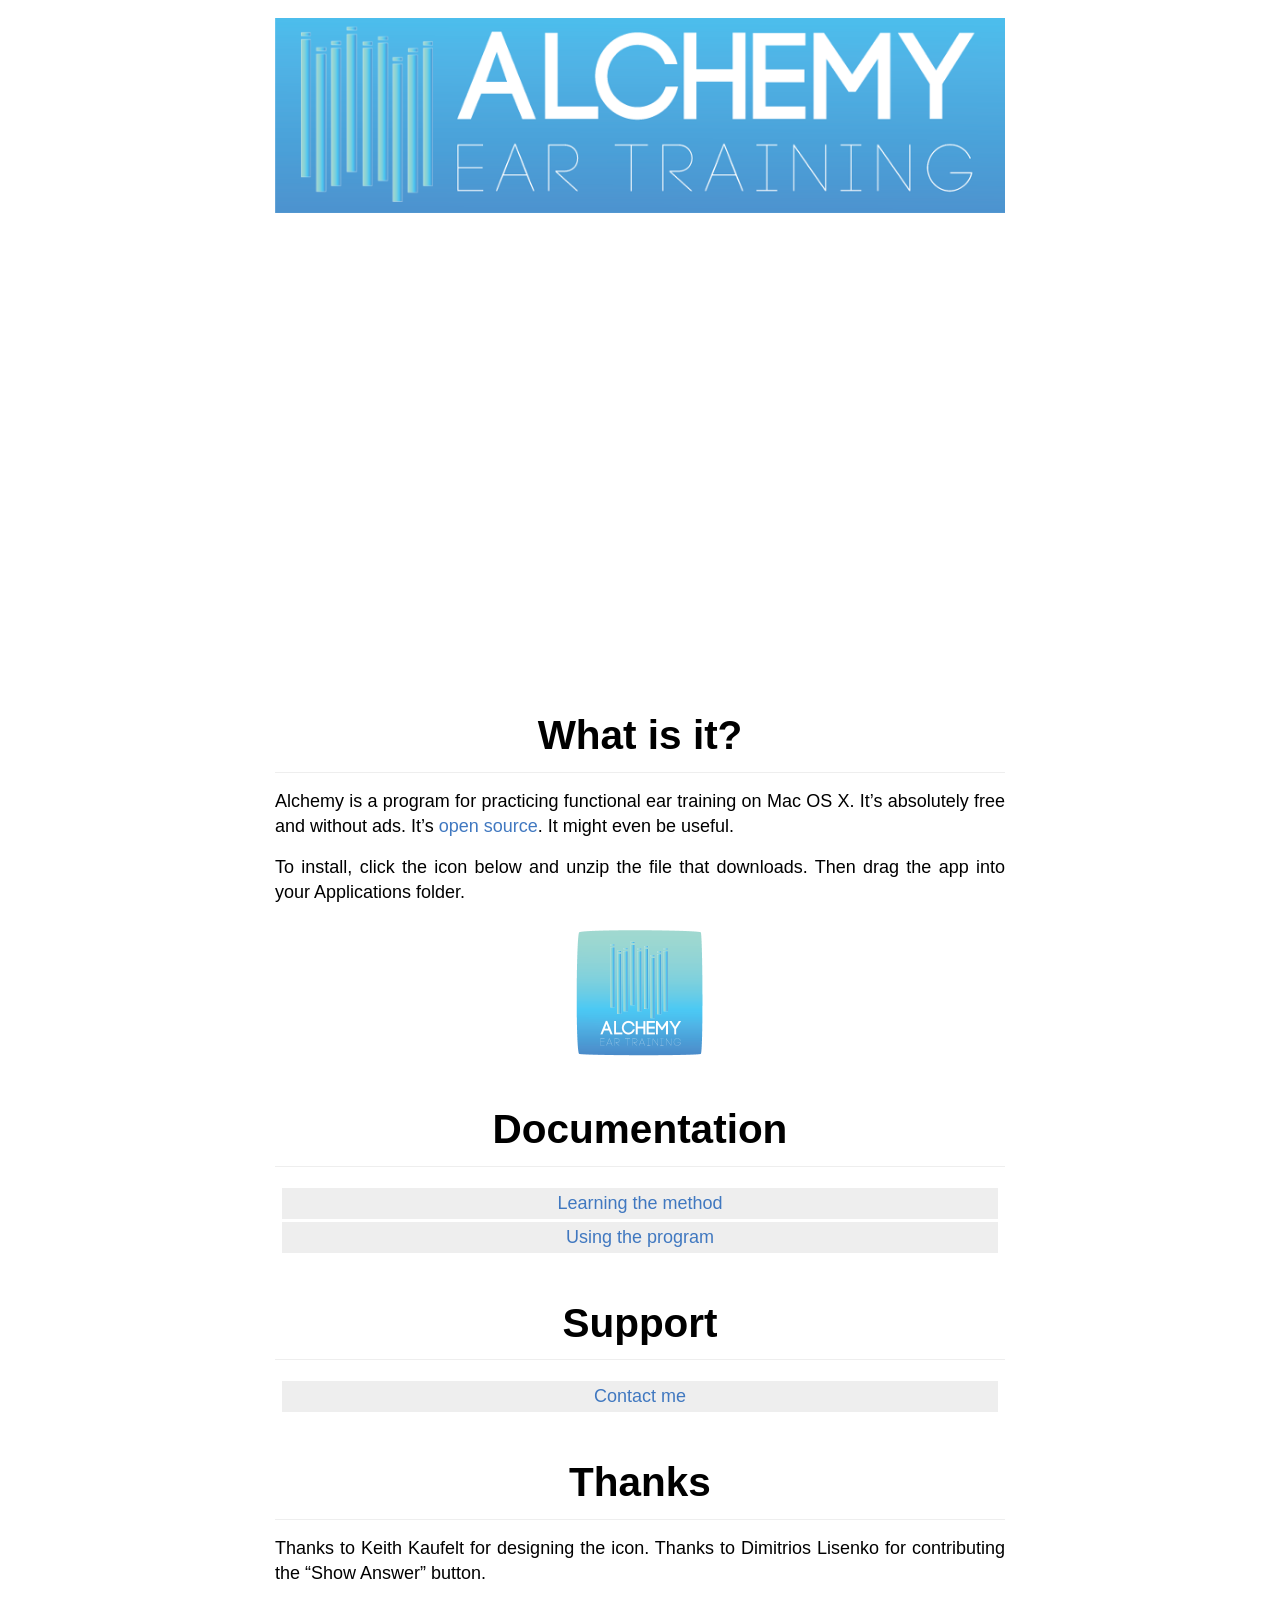
<file: docs/site/index.html>
<!DOCTYPE html>
<html>
  <head>
    <title>Alchemy Ear Training</title>
    <link rel="stylesheet" type="text/css" href="github-style.css">
    <link rel="stylesheet" type="text/css" href="main-style.css">
    <meta name="author" content="Daniel Hones">
<meta name="viewport" content="width=device-width, initial-scale=1">

  </head>
  
  <body class="markdown-body">
    <div class="content-wrapper masthead">
      <center><a href="http://www.alchemyeartraining.com"><img class="masthead" src="img/masthead.png"></a></center>
    </div>
    <div class="content-wrapper">
      <div class="video-wrapper">
  <iframe id="demo-video" width="420" height="315" src="https://www.youtube.com/embed/eE9llJ6SgEM" frameborder="0" allowfullscreen></iframe>
</div>

<h1 id="whatisit">What is it?</h1>

<p>Alchemy is a program for practicing functional ear training on Mac OS X. It&#8217;s absolutely free and without ads. It&#8217;s
<a href="//github.com/danielhones/alchemy">open source</a>. It might even be useful.</p>

<p>To install, click the icon below and unzip the file that downloads. Then drag the app into your Applications folder.</p>

<div id="download-link-wrapper"><a href="alchemy.zip" download="Alchemy Ear Training.zip"><img src="img/download_icon.png" width="128px"
height="128px"></a></div>

<h1 id="documentation">Documentation</h1>

<ul>
<li><a href="method.html">Learning the method</a></li>
<li><a href="manual.html">Using the program</a></li>
</ul>

<h1 id="support">Support</h1>

<ul>
<li><a href="support.html">Contact me</a></li>
</ul>

<h1 id="thanks">Thanks</h1>

<p>Thanks to Keith Kaufelt for designing the icon. Thanks to Dimitrios Lisenko for contributing the &#8220;Show Answer&#8221; button.</p>

    </div>
  </body>
</html>
</file>
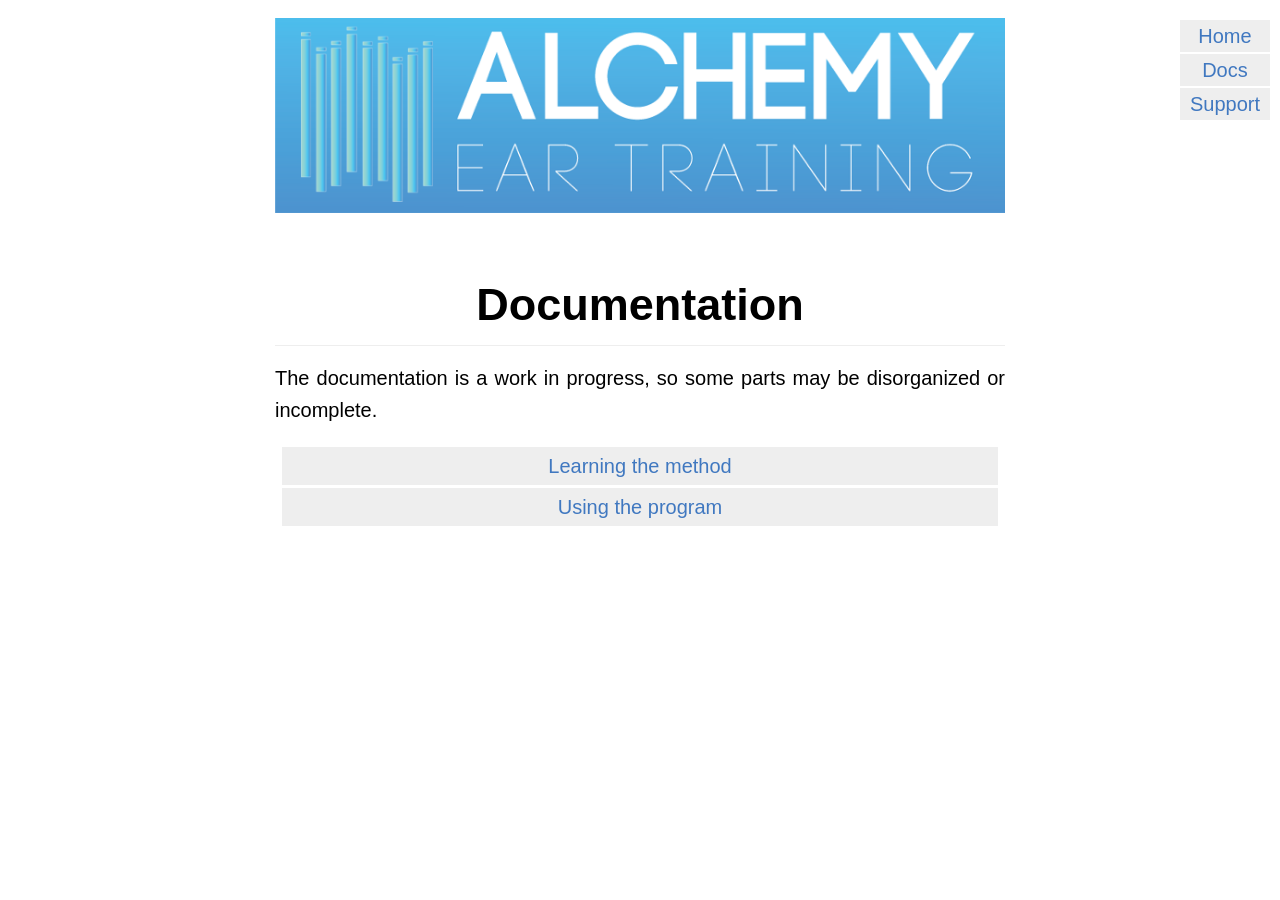
<file: Alchemy/docs/help.html>
<html>
  <head>
    <title>Alchemy Ear Training</title>
    <link rel="stylesheet" type="text/css" href="github-style.css">
    <link rel="stylesheet" type="text/css" href="additional-style.css">
    <meta name="author" content="Daniel Hones">
<meta name="viewport" content="width=device-width, initial-scale=1">

  </head>
  
  <body class="markdown-body">
    <div class="nav-links">
      <ul>
	<li><a id="home-link" href="http://www.alchemyeartraining.com">Home</a></li>
	<li><a id="method-link" href="help.html">Docs</a></li>
	<li><a id="support-link" href="support.html">Support</a></li>
      </ul>
    </div>
    <div class="content-wrapper masthead">
      <center><a href="http://www.alchemyeartraining.com"><img class="masthead" src="img/masthead.png"></a></center>
    </div>
    <div class="content-wrapper">
      <p><link rel="stylesheet" type="text/css" href="main-style.css"></p>

<h1 id="documentation">Documentation</h1>

<p>The documentation is a work in progress, so some parts may be disorganized or incomplete.</p>

<ul>
<li><a href="method.html">Learning the method</a></li>
<li><a href="manual.html">Using the program</a></li>
</ul>

    </div>
    
  </body>
</html>
</file>
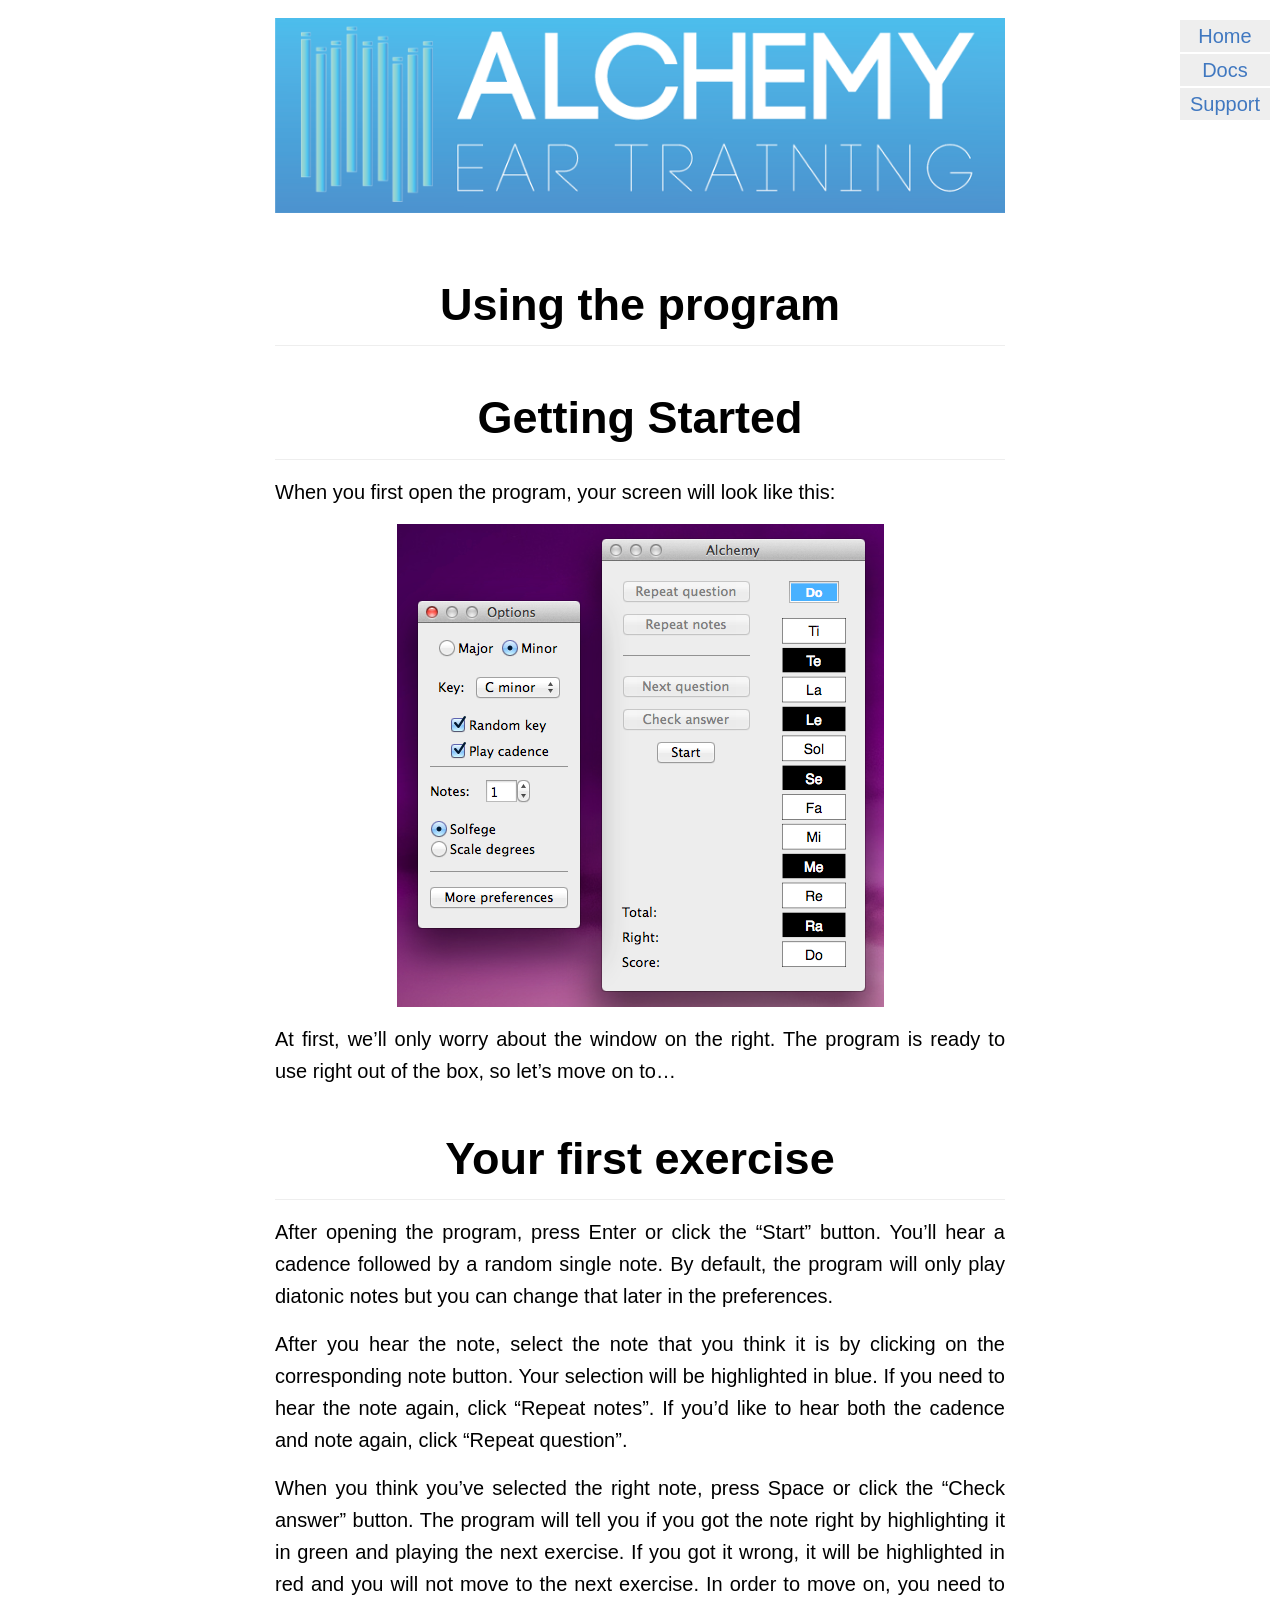
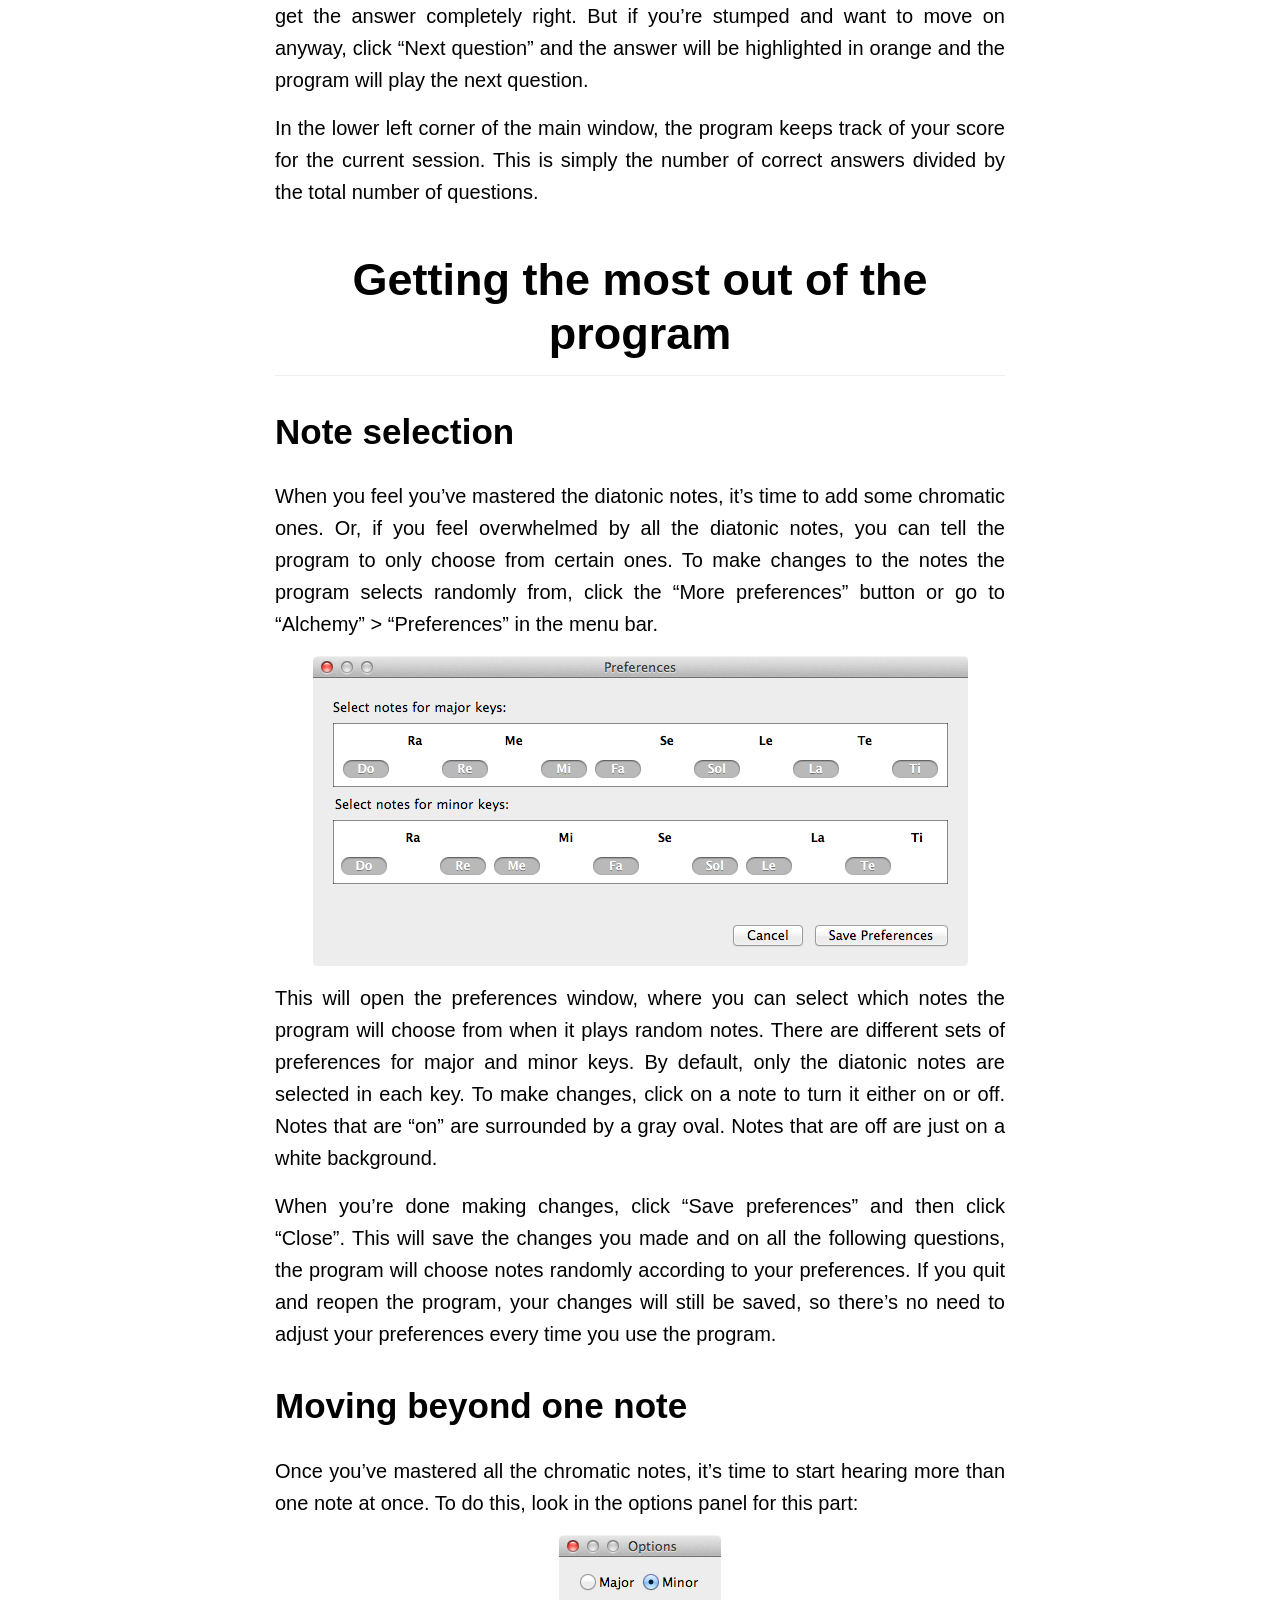
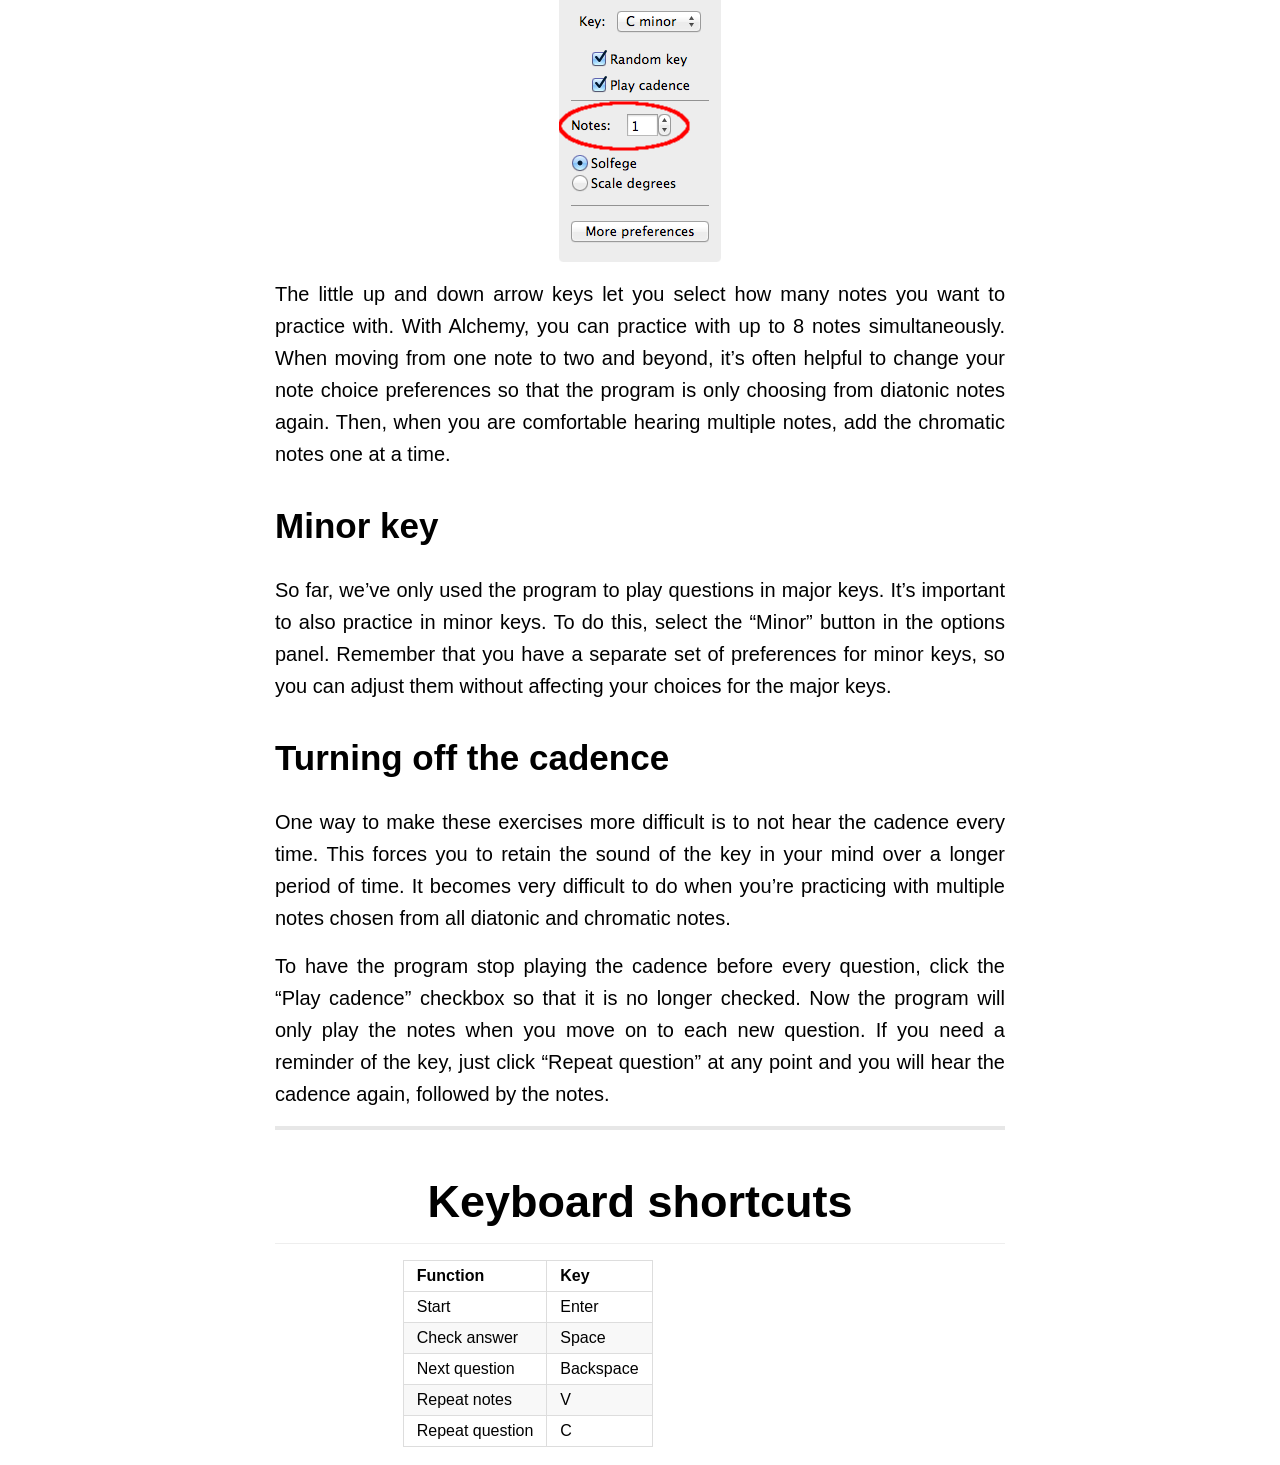
<file: Alchemy/docs/manual.html>
<html>
  <head>
    <title>Alchemy Ear Training</title>
    <link rel="stylesheet" type="text/css" href="github-style.css">
    <link rel="stylesheet" type="text/css" href="additional-style.css">
    <meta name="author" content="Daniel Hones">
<meta name="viewport" content="width=device-width, initial-scale=1">

  </head>
  
  <body class="markdown-body">
    <div class="nav-links">
      <ul>
	<li><a id="home-link" href="http://www.alchemyeartraining.com">Home</a></li>
	<li><a id="method-link" href="help.html">Docs</a></li>
	<li><a id="support-link" href="support.html">Support</a></li>
      </ul>
    </div>
    <div class="content-wrapper masthead">
      <center><a href="http://www.alchemyeartraining.com"><img class="masthead" src="img/masthead.png"></a></center>
    </div>
    <div class="content-wrapper">
      <h1 id="usingtheprogram">Using the program</h1>

<h1 id="gettingstarted">Getting Started</h1>

<p>When you first open the program, your screen will look like this:
 <center><img src="img/initial_screen.png" alt="Screenshot" /></center></p>

<p>At first, we&#8217;ll only worry about the window on the right. The program is ready to use right out of the box, so
 let&#8217;s move on to&#8230;</p>

<h1 id="yourfirstexercise">Your first exercise</h1>

<p>After opening the program, press Enter or click the &#8220;Start&#8221; button. You&#8217;ll hear a cadence followed by a random single
note. By default, the program will only play diatonic notes but you can change that later in the preferences.</p>

<p>After you hear the note, select the note that you think it is by clicking on the corresponding note button. Your
selection will be highlighted in blue. If you need to hear the note again, click &#8220;Repeat notes&#8221;. If you&#8217;d like to
hear both the cadence and note again, click &#8220;Repeat question&#8221;.</p>

<p>When you think you&#8217;ve selected the right note, press Space or click the &#8220;Check answer&#8221; button. The program will tell
you if you got the note right by highlighting it in green and playing the next exercise. If you got it wrong, it will
be highlighted in red and you will not move to the next exercise. In order to move on, you need to get the answer
completely right. But if you&#8217;re stumped and want to move on anyway, click &#8220;Next question&#8221; and the answer will be
highlighted in orange and the program will play the next question.</p>

<p>In the lower left corner of the main window, the program keeps track of your score for the current session. This is
simply the number of correct answers divided by the total number of questions.</p>

<h1 id="gettingthemostoutoftheprogram">Getting the most out of the program</h1>

<h2 id="noteselection">Note selection</h2>

<p>When you feel you&#8217;ve mastered the diatonic notes, it&#8217;s time to add some chromatic ones. Or, if you feel overwhelmed
 by all the diatonic notes, you can tell the program to only choose from certain ones. To make changes to the notes
 the program selects randomly from, click the &#8220;More preferences&#8221; button or go to &#8220;Alchemy&#8221; &gt; &#8220;Preferences&#8221; in the
 menu bar.
 <center><img src="img/preferences_screen.png" alt="preferences" /></center></p>

<p>This will open the preferences window, where you can select which notes the program will choose from when it
 plays random notes. There are different sets of preferences for major and minor keys. By default, only the
 diatonic notes are selected in each key. To make changes, click on a note to turn it either on or off. Notes
 that are &#8220;on&#8221; are surrounded by a gray oval. Notes that are off are just on a white background.</p>

<p>When you&#8217;re done making changes, click &#8220;Save preferences&#8221; and then click &#8220;Close&#8221;. This will save the changes
 you made and on all the following questions, the program will choose notes randomly according to your
 preferences. If you quit and reopen the program, your changes will still be saved, so there&#8217;s no need to adjust
 your preferences every time you use the program. </p>

<h2 id="movingbeyondonenote">Moving beyond one note</h2>

<p>Once you&#8217;ve mastered all the chromatic notes, it&#8217;s time to start hearing more than one note at once. To do this, look
in the options panel for this part:
<center><img src="img/num_notes_selection.png" alt="num-notes" /></center></p>

<p>The little up and down arrow keys let you select how many notes you want to practice with. With Alchemy, you can
practice with up to 8 notes simultaneously. When moving from one note to two and beyond, it&#8217;s often helpful to change
your note choice preferences so that the program is only choosing from diatonic notes again. Then, when you are
comfortable hearing multiple notes, add the chromatic notes one at a time.</p>

<h2 id="minorkey">Minor key</h2>

<p>So far, we&#8217;ve only used the program to play questions in major keys. It&#8217;s important to also practice in minor keys. To
do this, select the &#8220;Minor&#8221; button in the options panel. Remember that you have a separate set of preferences for minor
keys, so you can adjust them without affecting your choices for the major keys.</p>

<h2 id="turningoffthecadence">Turning off the cadence</h2>

<p>One way to make these exercises more difficult is to not hear the cadence every time. This forces you to retain
the sound of the key in your mind over a longer period of time. It becomes very difficult to do when you&#8217;re
practicing with multiple notes chosen from all diatonic and chromatic notes.</p>

<p>To have the program stop playing the cadence before every question, click the &#8220;Play cadence&#8221; checkbox so that it
is no longer checked. Now the program will only play the notes when you move on to each new question. If you
need a reminder of the key, just click &#8220;Repeat question&#8221; at any point and you will hear the cadence again,
followed by the notes.</p>

<hr />

<h1 id="keyboardshortcuts">Keyboard shortcuts</h1>

<table>
<colgroup>
<col style="text-align:left;"/>
<col style="text-align:left;"/>
</colgroup>

<thead>
<tr>
	<th style="text-align:left;">Function</th>
	<th style="text-align:left;">Key</th>
</tr>
</thead>

<tbody>
<tr>
	<td style="text-align:left;">Start</td>
	<td style="text-align:left;">Enter</td>
</tr>
<tr>
	<td style="text-align:left;">Check answer</td>
	<td style="text-align:left;">Space</td>
</tr>
<tr>
	<td style="text-align:left;">Next question</td>
	<td style="text-align:left;">Backspace</td>
</tr>
<tr>
	<td style="text-align:left;">Repeat notes</td>
	<td style="text-align:left;">V</td>
</tr>
<tr>
	<td style="text-align:left;">Repeat question</td>
	<td style="text-align:left;">C</td>
</tr>
</tbody>
</table>


    </div>
    
  </body>
</html>
</file>
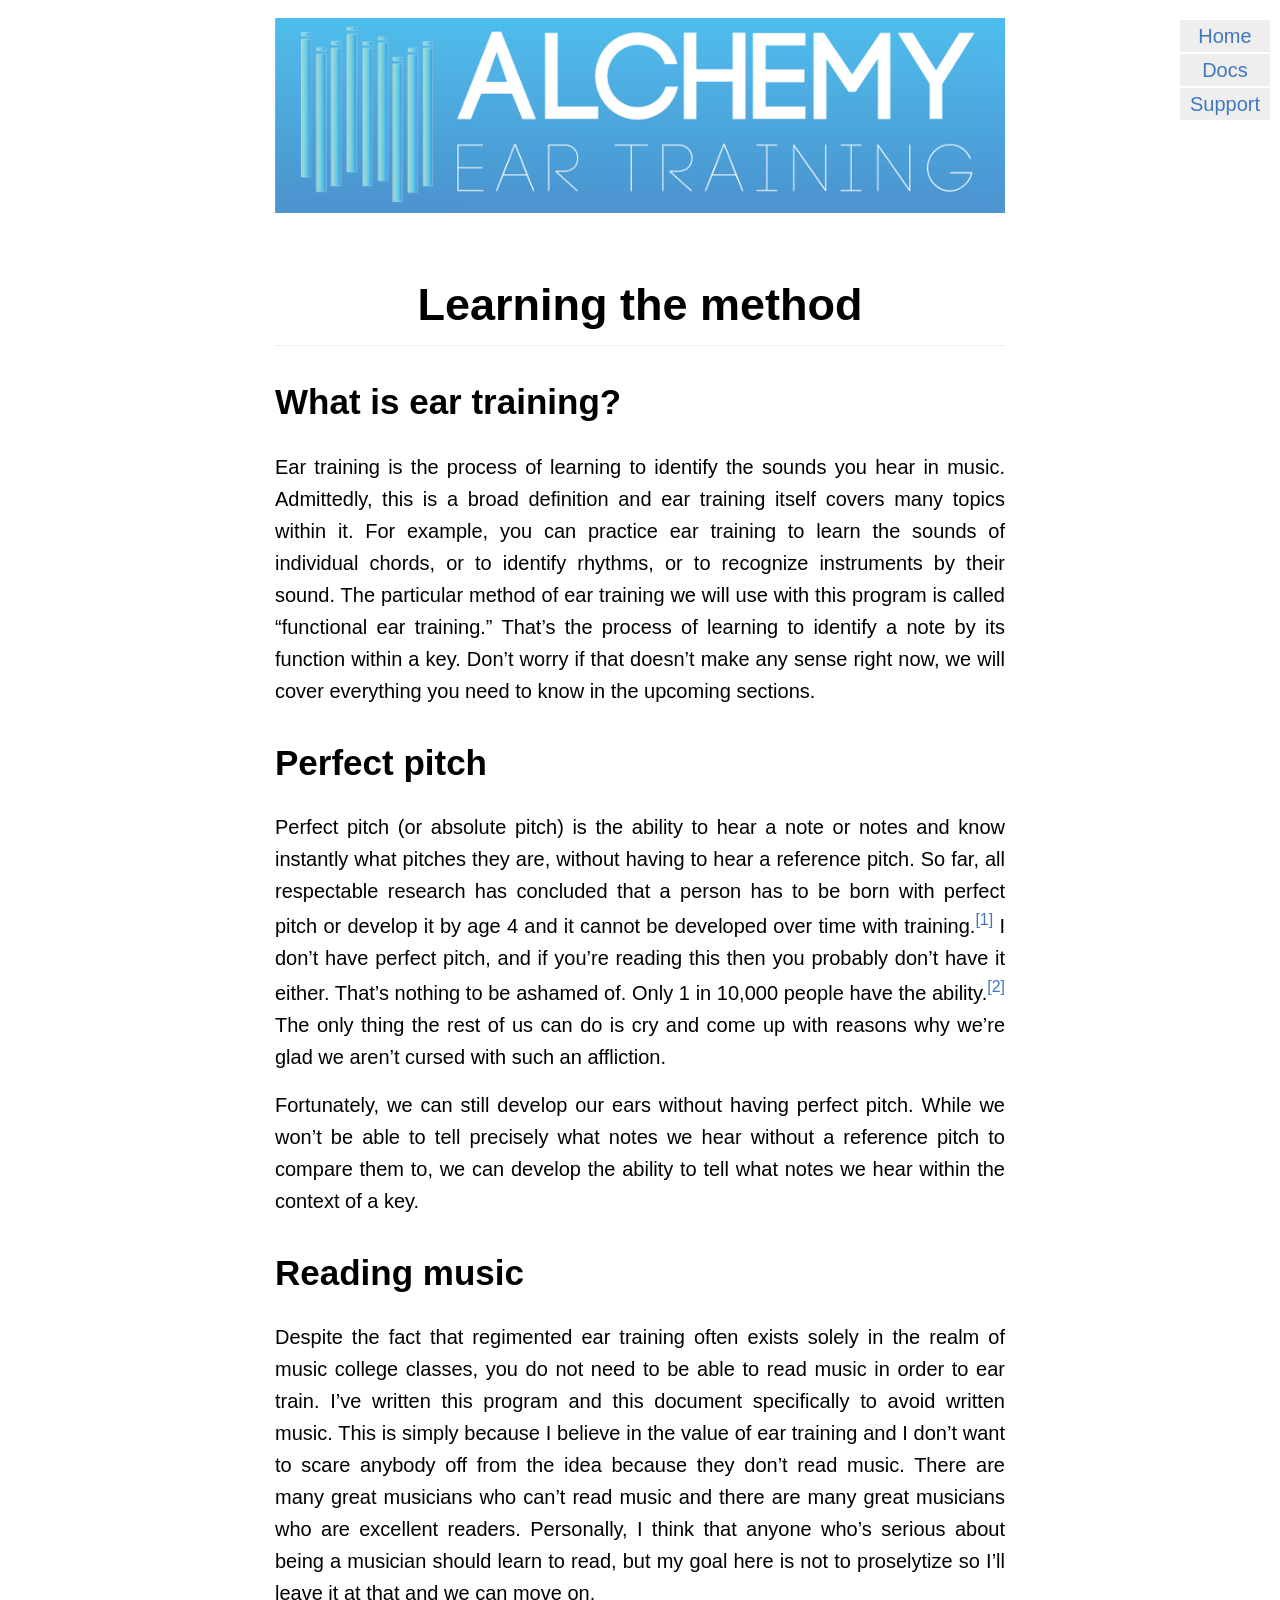
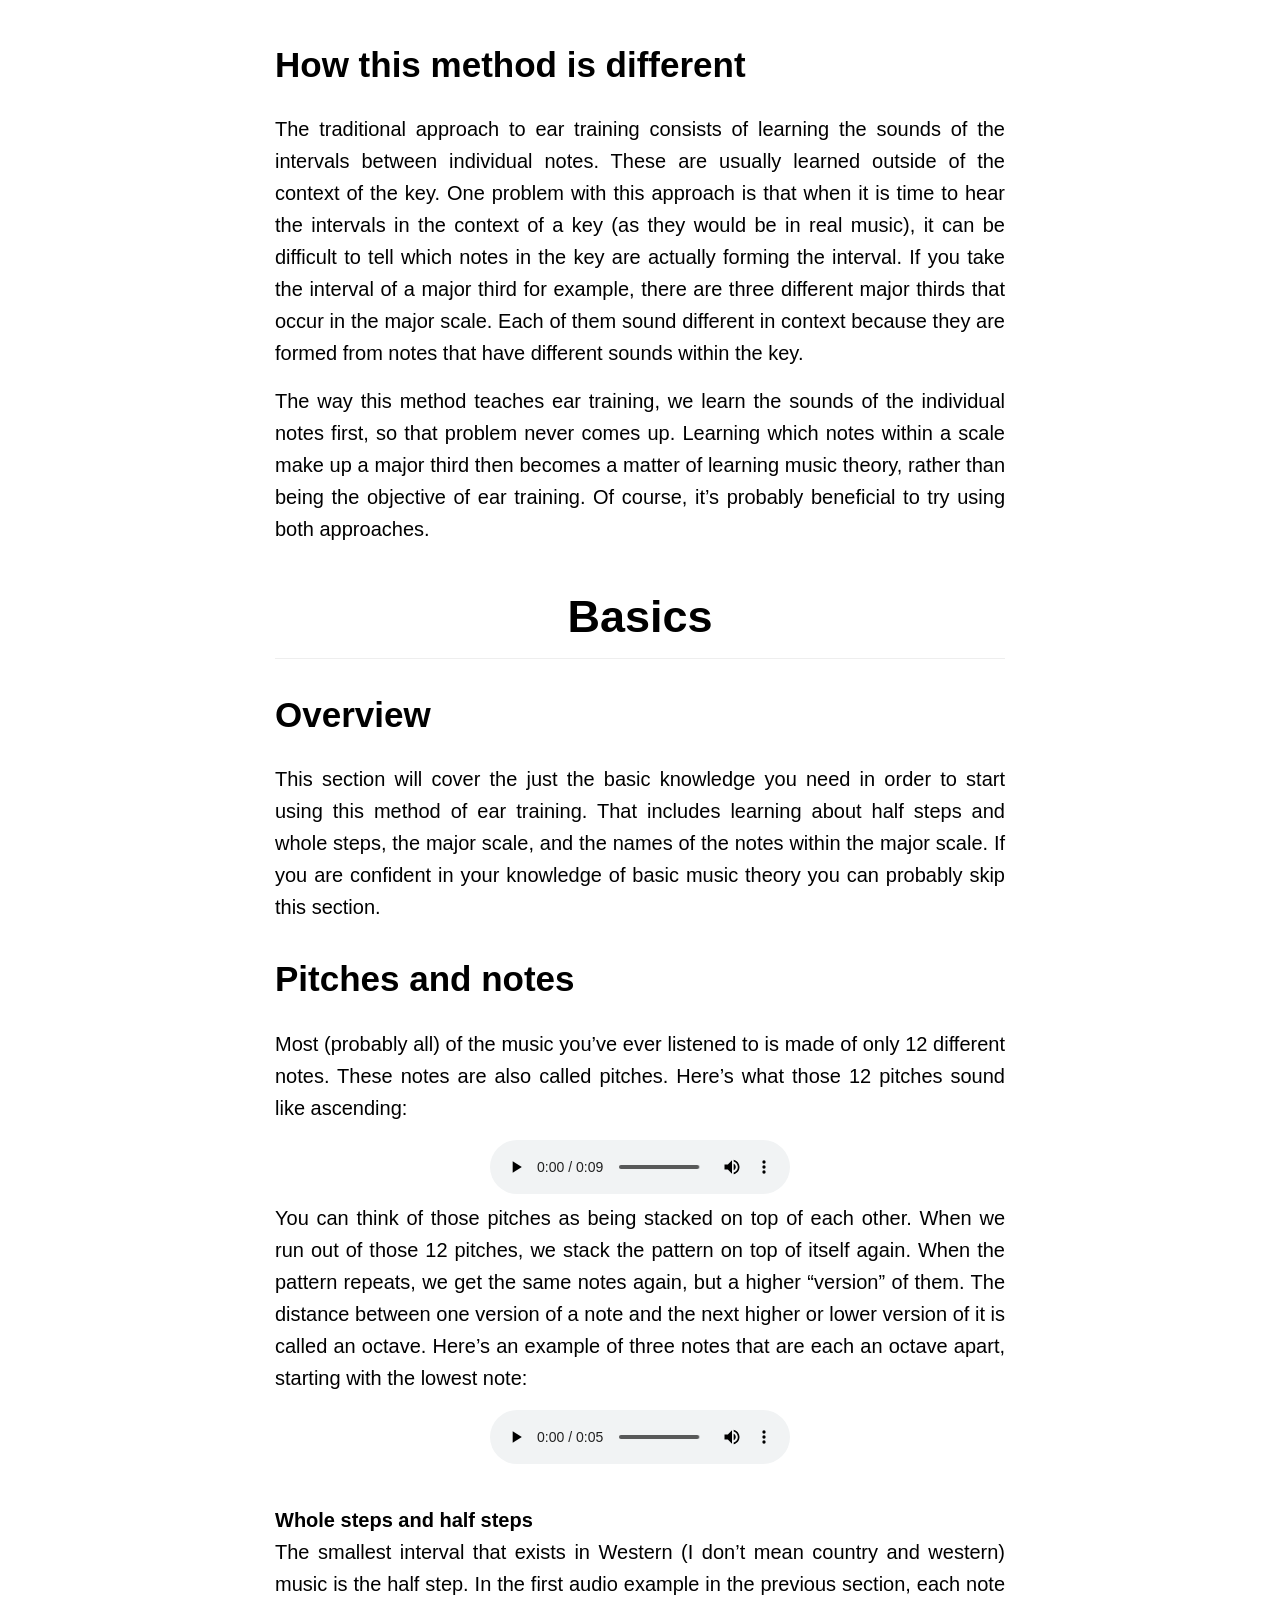
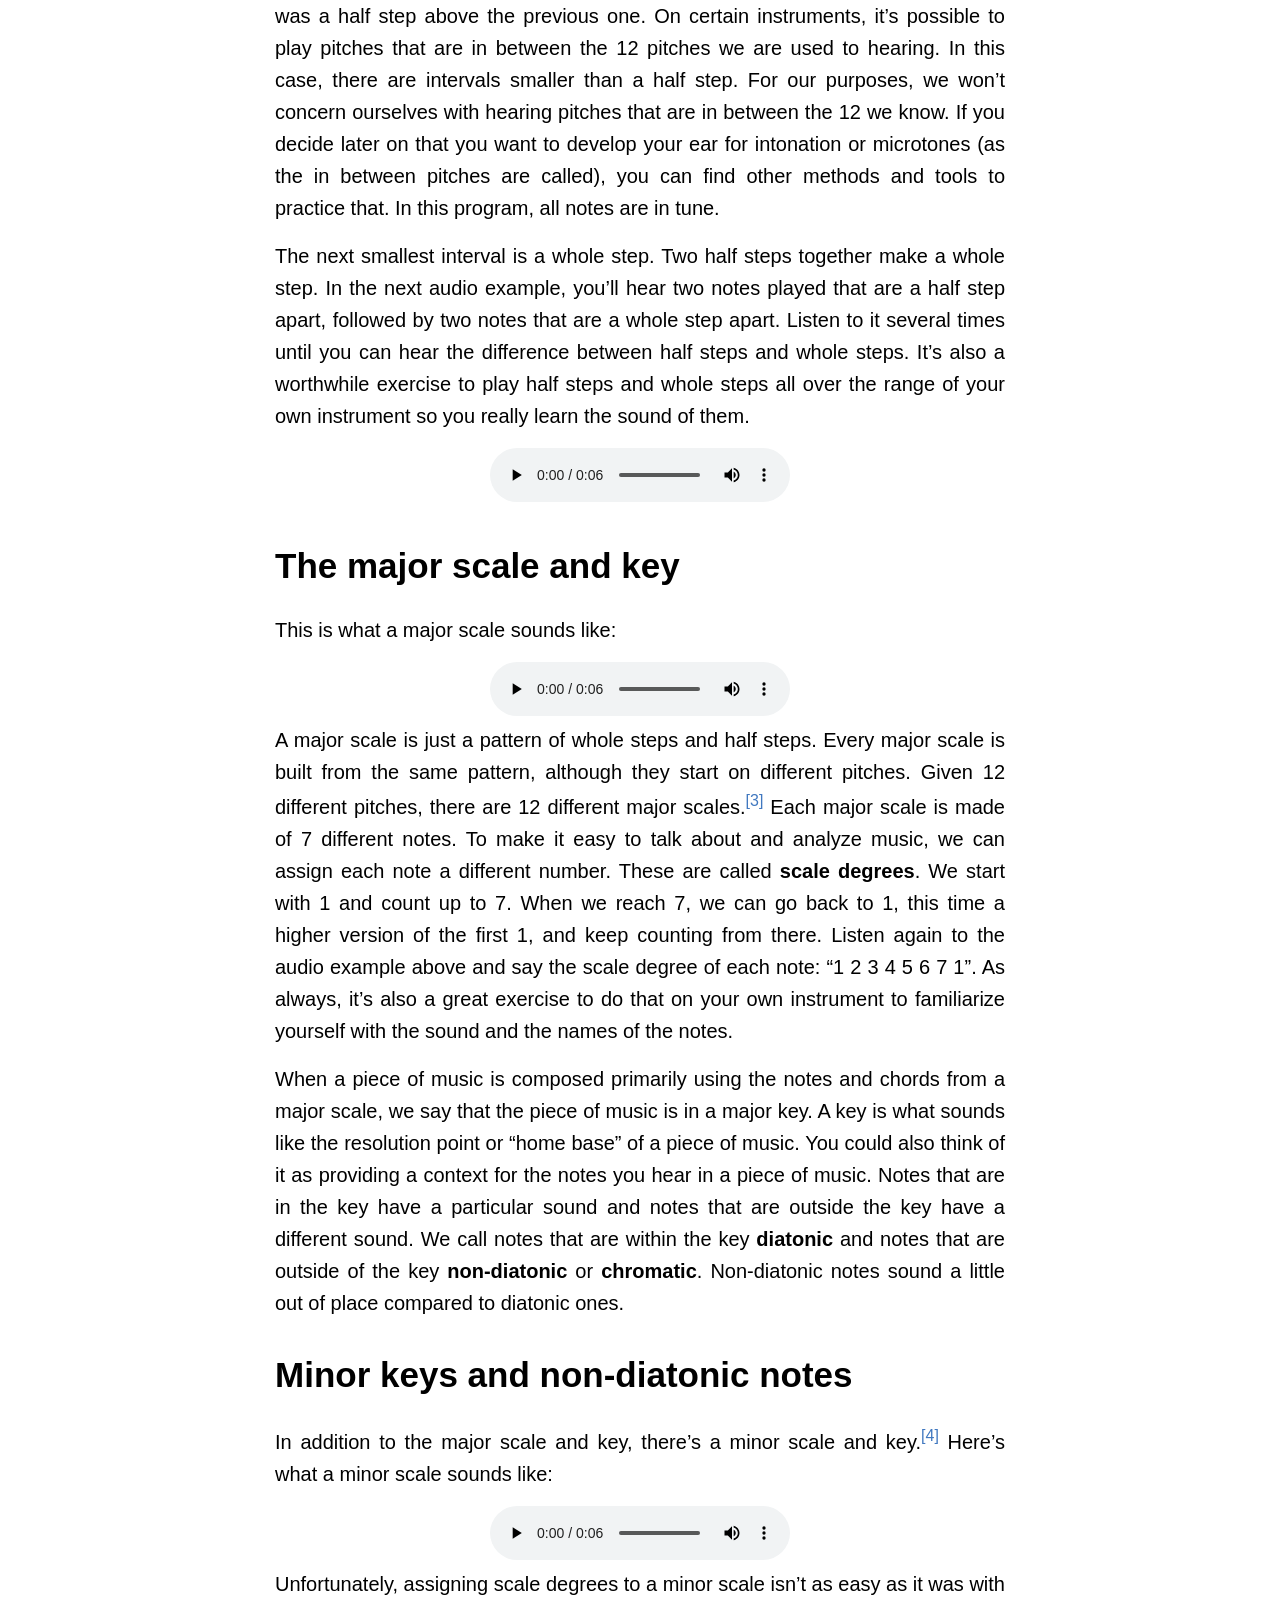
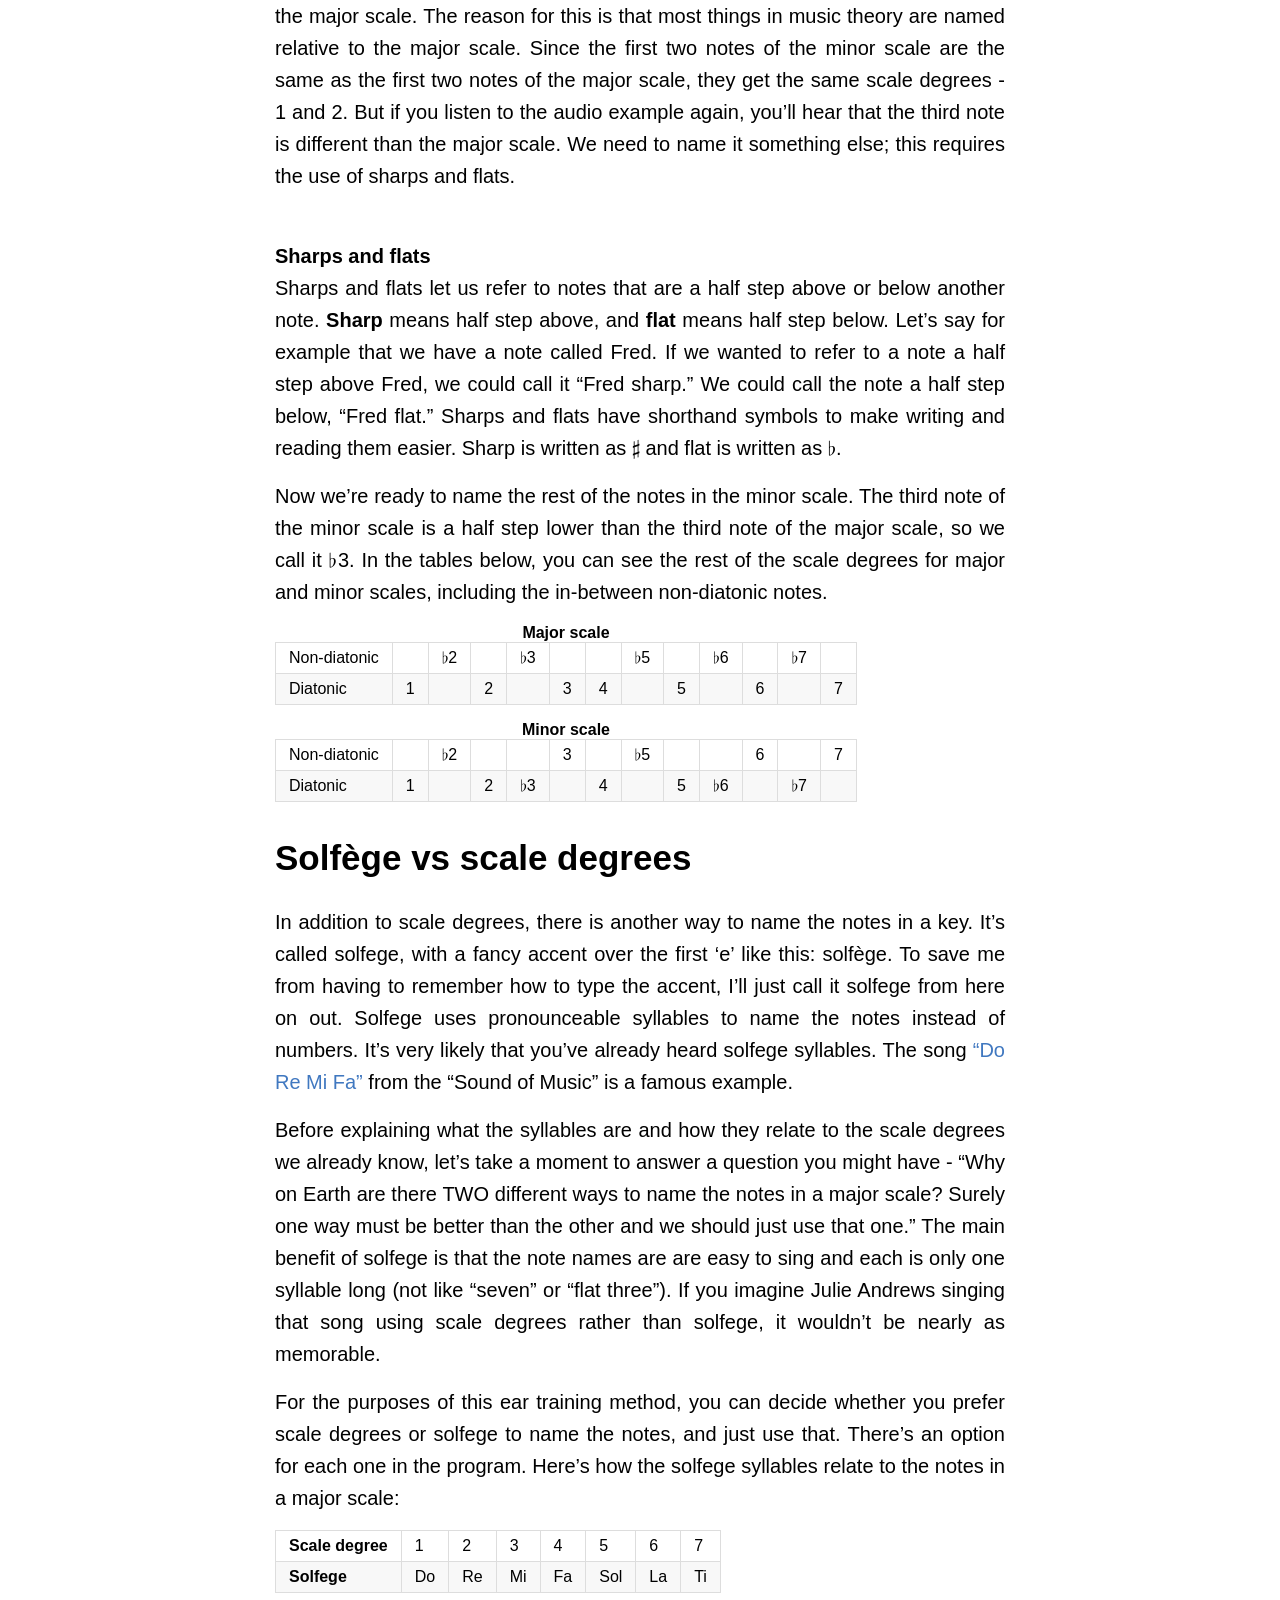
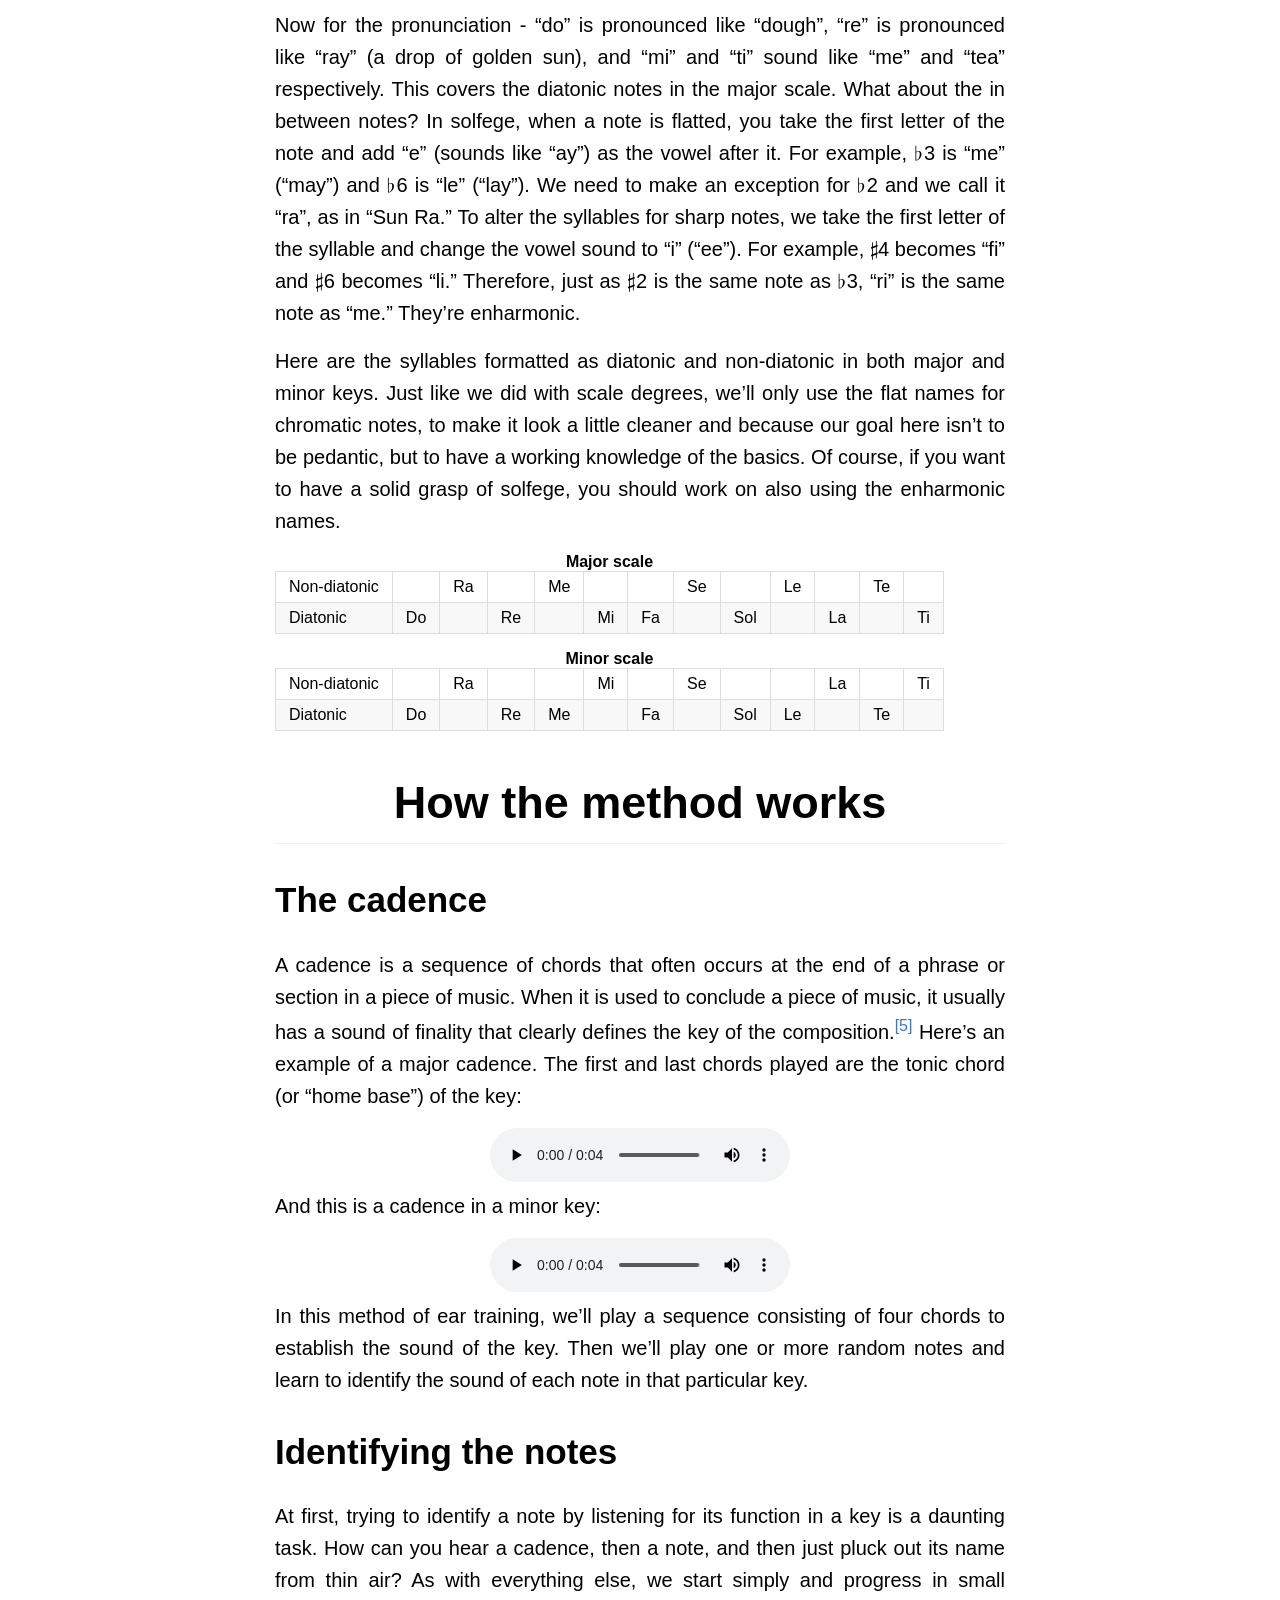
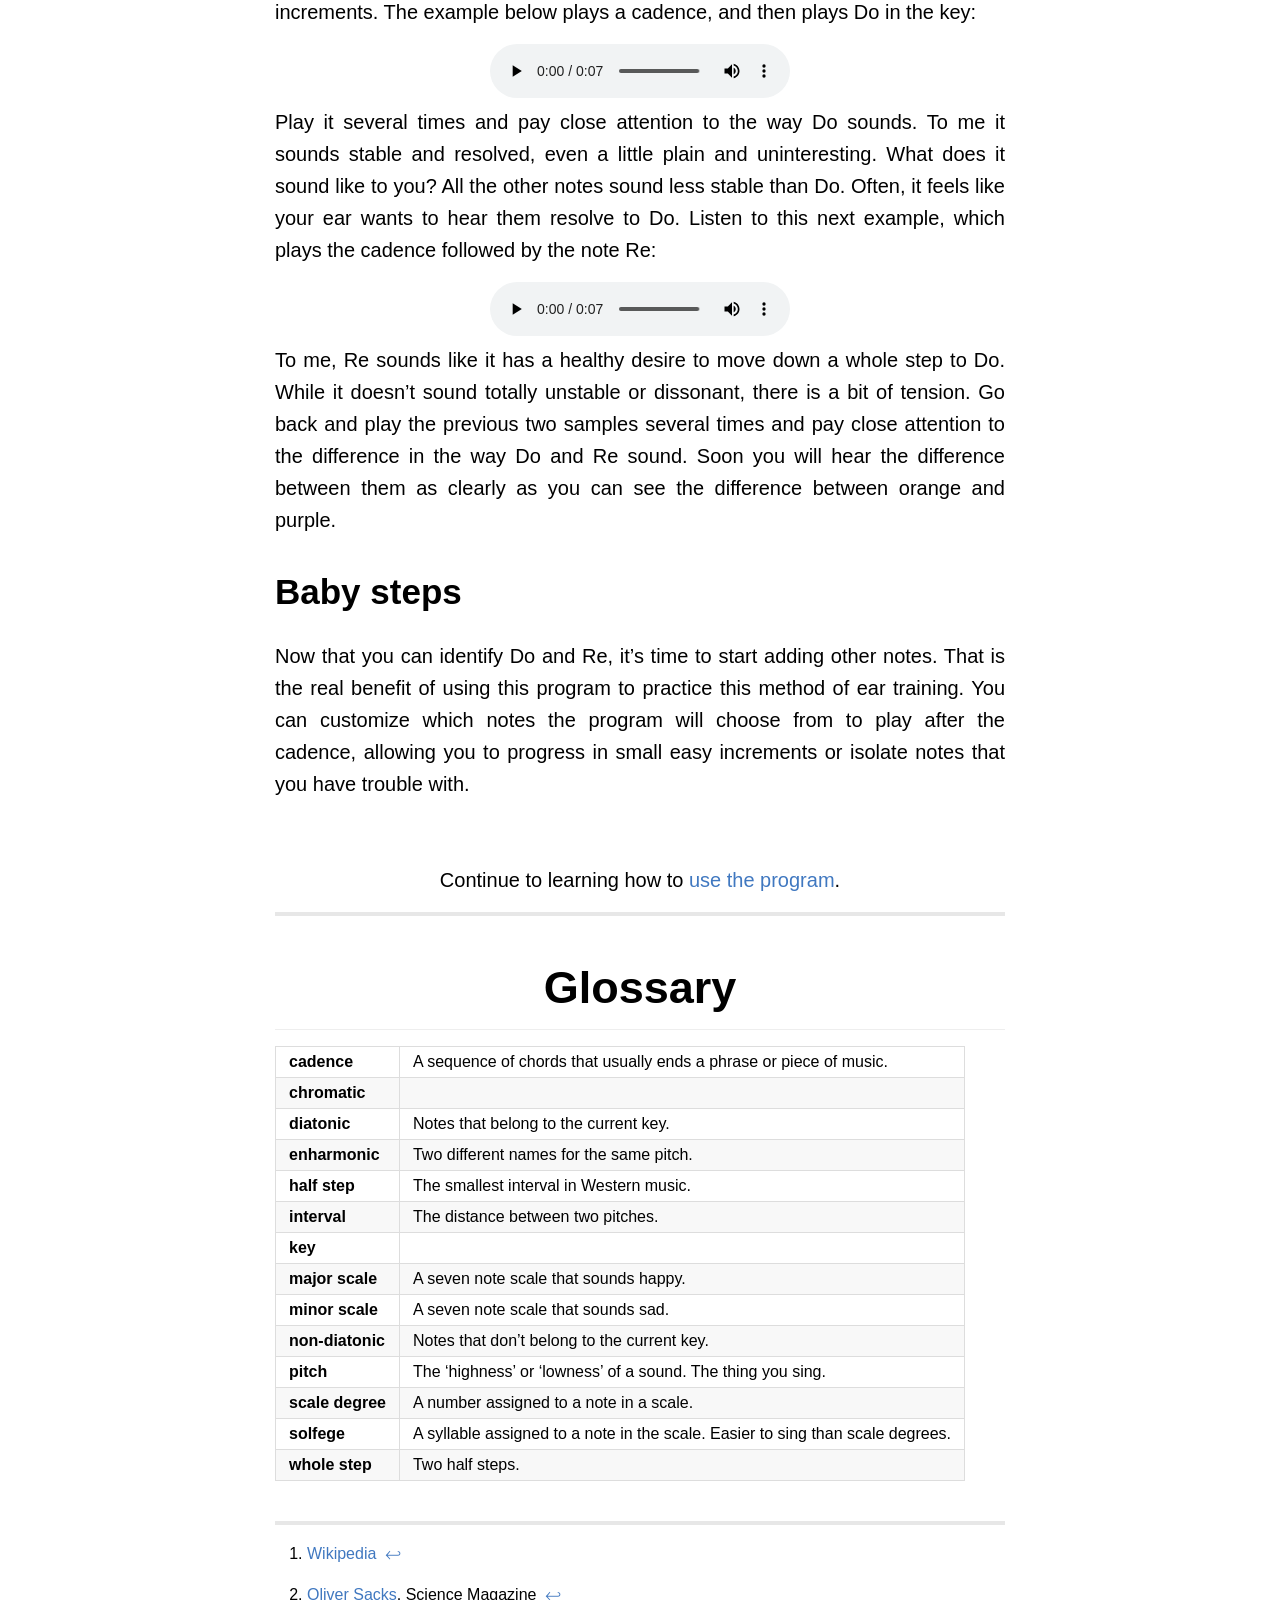
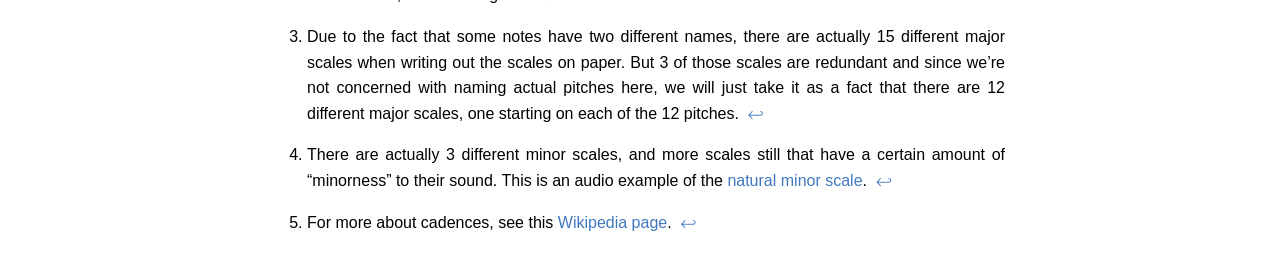
<file: Alchemy/docs/method.html>
<html>
  <head>
    <title>Alchemy Ear Training</title>
    <link rel="stylesheet" type="text/css" href="github-style.css">
    <link rel="stylesheet" type="text/css" href="additional-style.css">
    <meta name="author" content="Daniel Hones">
<meta name="viewport" content="width=device-width, initial-scale=1">

  </head>
  
  <body class="markdown-body">
    <div class="nav-links">
      <ul>
	<li><a id="home-link" href="http://www.alchemyeartraining.com">Home</a></li>
	<li><a id="method-link" href="help.html">Docs</a></li>
	<li><a id="support-link" href="support.html">Support</a></li>
      </ul>
    </div>
    <div class="content-wrapper masthead">
      <center><a href="http://www.alchemyeartraining.com"><img class="masthead" src="img/masthead.png"></a></center>
    </div>
    <div class="content-wrapper">
      <h1 id="learningthemethod">Learning the method</h1>

<h2 id="whatiseartraining">What is ear training?</h2>

<p>Ear training is the process of learning to identify the sounds you hear in music. Admittedly, this is a broad
definition and ear training itself covers many topics within it. For example, you can practice ear training to learn
the sounds of individual chords, or to identify rhythms, or to recognize instruments by their sound. The particular
method of ear training we will use with this program is called &#8220;functional ear training.&#8221; That&#8217;s the process of
learning to identify a note by its function within a key. Don&#8217;t worry if that doesn&#8217;t make any sense right now,
we will cover everything you need to know in the upcoming sections.</p>

<!--
## Why is it important?
-->

<h2 id="perfectpitch">Perfect pitch</h2>

<p>Perfect pitch (or absolute pitch) is the ability to hear a note or notes and know instantly what pitches they are,
without having to hear a reference pitch. So far, all respectable research has concluded that a person has to be born
with perfect pitch or develop it by age 4 and it cannot be developed over time with
training.<a href="#fn:1" id="fnref:1" title="see footnote" class="footnote">[1]</a> I don&#8217;t have perfect pitch,
and if you&#8217;re reading this then you probably don&#8217;t have it either. That&#8217;s nothing to be ashamed of. Only 1 in 10,000
people have the ability.<a href="#fn:2" id="fnref:2" title="see footnote" class="footnote">[2]</a> The
only thing the rest of us can do is cry and come up with reasons why we&#8217;re glad we aren&#8217;t cursed with such an
affliction.</p>

<p>Fortunately, we can still develop our ears without having perfect pitch. While we won&#8217;t be able to tell precisely what
notes we hear without a reference pitch to compare them to, we can develop the ability to tell what notes we hear within
the context of a key.</p>

<h2 id="readingmusic">Reading music</h2>

<p>Despite the fact that regimented ear training often exists solely in the realm of music college classes, you do not need
to be able to read music in order to ear train. I&#8217;ve written this program and this document specifically to avoid
written music. This is simply because I believe in the value of ear training and I don&#8217;t want to scare anybody off from
the idea because they don&#8217;t read music. There are many great musicians who can&#8217;t read music and there are many great
musicians who are excellent readers. Personally, I think that anyone who&#8217;s serious about being a musician should learn
to read, but my goal here is not to proselytize so I&#8217;ll leave it at that and we can move on.</p>

<h2 id="howthismethodisdifferent">How this method is different</h2>

<p>The traditional approach to ear training consists of learning the sounds of the intervals between individual
notes. These are usually learned outside of the context of the key. One problem with this approach is that
when it is time to hear the intervals in the context of a key (as they would be in real music), it can be
difficult to tell which notes in the key are actually forming the interval. If you take the interval of a major
third for example, there are three different major thirds that occur in the major scale. Each of them sound
different in context because they are formed from notes that have different sounds within the key.</p>

<p>The way this method teaches ear training, we learn the sounds of the individual notes first, so that problem never comes
up. Learning which notes within a scale make up a major third then becomes a matter of learning music theory, rather
than being the objective of ear training. Of course, it&#8217;s probably beneficial to try using both approaches.</p>

<h1 id="basics">Basics</h1>

<h2 id="overview">Overview</h2>

<p>This section will cover the just the basic knowledge you need in order to start using this method of ear
training. That includes learning about half steps and whole steps, the major scale, and the names of the notes
within the major scale. If you are confident in your knowledge of basic music theory you can probably skip this
section.</p>

<h2 id="pitchesandnotes">Pitches and notes</h2>

<p>Most (probably all) of the music you&#8217;ve ever listened to is made of only 12 different notes. These notes are also
called pitches. Here&#8217;s what those 12 pitches sound like ascending:</p>

<center>
<audio controls id="chromatic-scale-example">
  <source src="audio/chromatic_scale.mp3" type="audio/mpeg">
  <i>Your browser doesn't support this audio</i>
</audio>
</center>

<p>You can think of those pitches as being stacked on top of each other. When we run out of those 12 pitches, we stack the
pattern on top of itself again. When the pattern repeats, we get the same notes again, but a higher &#8220;version&#8221; of them.
The distance between one version of a note and the next higher or lower version of it is called an octave. Here&#8217;s an
example of three notes that are each an octave apart, starting with the lowest note:</p>

<center>
<audio controls id="octave-example">
  <source src="audio/three_octaves.mp3" type="audio/mpeg">
  <i>Your browser doesn't support this audio</i>
</audio>
</center>

<p><br><strong>Whole steps and half steps</strong><br>
The smallest interval that exists in Western (I don&#8217;t mean country and western) music is the half step. In the first
audio example in the previous section, each note was a half step above the previous one. On certain instruments, it&#8217;s
possible to play pitches that are in between the 12 pitches we are used to hearing. In this case, there are intervals
smaller than a half step. For our purposes, we won&#8217;t concern ourselves with hearing pitches that are in between the 12
we know. If you decide later on that you want to develop your ear for intonation or microtones (as the in between
pitches are called), you can find other methods and tools to practice that. In this program, all notes are in tune.</p>

<p>The next smallest interval is a whole step. Two half steps together make a whole step. In the next audio example,
you&#8217;ll hear two notes played that are a half step apart, followed by two notes that are a whole step apart. Listen to
it several times until you can hear the difference between half steps and whole steps. It&#8217;s also a worthwhile exercise
to play half steps and whole steps all over the range of your own instrument so you really learn the sound of them.</p>

<center>
<audio controls id="half-whole-example">
  <source src="audio/half_whole_example.mp3" type="audio/mpeg">
  <i>Your browser doesn't support this audio</i>
</audio></center>

<h2 id="themajorscaleandkey">The major scale and key</h2>

<p>This is what a major scale sounds like:</p>

<center>
<audio controls id="c-major-scale-example">
  <source src="audio/c_major_scale.mp3" type="audio/mpeg">
  <i>Your browser doesn't support this audio</i>
</audio></center>

<p>A major scale is just a pattern of whole steps and half steps. Every major scale is built from the same pattern,
although they start on different pitches. Given 12 different pitches, there are 12 different major
scales.<a href="#fn:3" id="fnref:3" title="see footnote" class="footnote">[3]</a>
Each major scale is made of 7 different notes. To make it easy to talk about and analyze music, we can assign each note
a different number. These are called <strong>scale degrees</strong>. We start with 1 and count up to 7. When we reach 7, we can
go back to 1, this time a higher version of the first 1, and keep counting from there. Listen again to the audio example
above and say the scale degree of each note: &#8220;1 2 3 4 5 6 7 1&#8221;. As always, it&#8217;s also a great exercise to do that on
your own instrument to familiarize yourself with the sound and the names of the notes.</p>

<p>When a piece of music is composed primarily using the notes and chords from a major scale, we say that the piece of
music is in a major key. A key is what sounds like the resolution point or &#8220;home base&#8221; of a piece of music. You could
also think of it as providing a context for the notes you hear in a piece of music. Notes that are in the key have a
particular sound and notes that are outside the key have a different sound. We call notes that are within the key
<strong>diatonic</strong> and notes that are outside of the key <strong>non-diatonic</strong> or <strong>chromatic</strong>. Non-diatonic notes sound a little
out of place compared to diatonic ones.</p>

<h2 id="minorkeysandnon-diatonicnotes">Minor keys and non-diatonic notes</h2>

<p>In addition to the major scale and key, there&#8217;s a minor scale and
key.<a href="#fn:4" id="fnref:4" title="see footnote" class="footnote">[4]</a> Here&#8217;s what a minor scale sounds like:</p>

<center>
<audio controls id="c-minor-scale-example">
  <source src="audio/c_minor_scale.mp3" type="audio/mpeg">
  <i>Your browser doesn't support this audio</i>
</audio></center>

<p>Unfortunately, assigning scale degrees to a minor scale isn&#8217;t as easy as it was with the major scale. The reason for
this is that most things in music theory are named relative to the major scale. Since the first two notes of the minor
scale are the same as the first two notes of the major scale, they get the same scale degrees - 1 and 2. But if you
listen to the audio example again, you&#8217;ll hear that the third note is different than the major scale. We need to name
it something else; this requires the use of sharps and flats.</p>

<p><br><strong>Sharps and flats</strong><br>
Sharps and flats let us refer to notes that are a half step above or below another note. <strong>Sharp</strong> means half step
above, and <strong>flat</strong> means half step below. Let&#8217;s say for example that we have a note called Fred. If we wanted to
refer to a note a half step above Fred, we could call it &#8220;Fred sharp.&#8221; We could call the note a half step below, &#8220;Fred
flat.&#8221; Sharps and flats have shorthand symbols to make writing and reading them easier. Sharp is written as &#x266f;
and flat is written as &#x266d;.</p>

<p>Now we&#8217;re ready to name the rest of the notes in the minor scale. The third note of the minor scale is a half step
lower than the third note of the major scale, so we call it &#x266d;3. In the tables below, you can see the rest of the
scale degrees for major and minor scales, including the in-between non-diatonic notes.</p>

<table>
<caption id="majorscale"><strong>Major scale</strong></caption>
<colgroup>
<col style="text-align:left;"/>
<col style="text-align:left;"/>
<col style="text-align:left;"/>
<col style="text-align:left;"/>
<col style="text-align:left;"/>
<col style="text-align:left;"/>
<col style="text-align:left;"/>
<col style="text-align:left;"/>
<col style="text-align:left;"/>
<col style="text-align:left;"/>
<col style="text-align:left;"/>
<col style="text-align:left;"/>
<col style="text-align:left;"/>
</colgroup>

<tbody>
<tr>
	<td style="text-align:left;">Non-diatonic</td>
	<td style="text-align:left;"></td>
	<td style="text-align:left;">&#x266d;2</td>
	<td style="text-align:left;"></td>
	<td style="text-align:left;">&#x266d;3</td>
	<td style="text-align:left;"></td>
	<td style="text-align:left;"></td>
	<td style="text-align:left;">&#x266d;5</td>
	<td style="text-align:left;"></td>
	<td style="text-align:left;">&#x266d;6</td>
	<td style="text-align:left;"></td>
	<td style="text-align:left;">&#x266d;7</td>
	<td style="text-align:left;"></td>
</tr>
<tr>
	<td style="text-align:left;">Diatonic</td>
	<td style="text-align:left;">1</td>
	<td style="text-align:left;"></td>
	<td style="text-align:left;">2</td>
	<td style="text-align:left;"></td>
	<td style="text-align:left;">3</td>
	<td style="text-align:left;">4</td>
	<td style="text-align:left;"></td>
	<td style="text-align:left;">5</td>
	<td style="text-align:left;"></td>
	<td style="text-align:left;">6</td>
	<td style="text-align:left;"></td>
	<td style="text-align:left;">7</td>
</tr>
</tbody>
</table>

<table>
<caption id="minorscale"><strong>Minor scale</strong></caption>
<colgroup>
<col style="text-align:left;"/>
<col style="text-align:left;"/>
<col style="text-align:left;"/>
<col style="text-align:left;"/>
<col style="text-align:left;"/>
<col style="text-align:left;"/>
<col style="text-align:left;"/>
<col style="text-align:left;"/>
<col style="text-align:left;"/>
<col style="text-align:left;"/>
<col style="text-align:left;"/>
<col style="text-align:left;"/>
<col style="text-align:left;"/>
</colgroup>

<tbody>
<tr>
	<td style="text-align:left;">Non-diatonic</td>
	<td style="text-align:left;"></td>
	<td style="text-align:left;">&#x266d;2</td>
	<td style="text-align:left;"></td>
	<td style="text-align:left;"></td>
	<td style="text-align:left;">3</td>
	<td style="text-align:left;"></td>
	<td style="text-align:left;">&#x266d;5</td>
	<td style="text-align:left;"></td>
	<td style="text-align:left;"></td>
	<td style="text-align:left;">6</td>
	<td style="text-align:left;"></td>
	<td style="text-align:left;">7</td>
</tr>
<tr>
	<td style="text-align:left;">Diatonic</td>
	<td style="text-align:left;">1</td>
	<td style="text-align:left;"></td>
	<td style="text-align:left;">2</td>
	<td style="text-align:left;">&#x266d;3</td>
	<td style="text-align:left;"></td>
	<td style="text-align:left;">4</td>
	<td style="text-align:left;"></td>
	<td style="text-align:left;">5</td>
	<td style="text-align:left;">&#x266d;6</td>
	<td style="text-align:left;"></td>
	<td style="text-align:left;">&#x266d;7</td>
	<td style="text-align:left;"></td>
</tr>
</tbody>
</table>

<h2 id="solfxe8gevsscaledegrees">Solf&#xe8;ge vs scale degrees</h2>

<p>In addition to scale degrees, there is another way to name the notes in a key. It&#8217;s called solfege, with a fancy accent
over the first &#8216;e&#8217; like this: solf&#xe8;ge. To save me from having to remember how to type the accent, I&#8217;ll just call
it solfege from here on out. Solfege uses pronounceable syllables to name the notes instead of numbers. It&#8217;s very
likely that you&#8217;ve already heard solfege syllables. The song
<a href="https://www.youtube.com/watch?v=_dpGmAc3kMk">&#8220;Do Re Mi Fa&#8221;</a> from the &#8220;Sound of Music&#8221; is a famous example.</p>

<p>Before explaining what the syllables are and how they relate to the scale degrees we already know, let&#8217;s take a moment
to answer a question you might have - &#8220;Why on Earth are there TWO different ways to name the notes in a major scale?
Surely one way must be better than the other and we should just use that one.&#8221; The main benefit of solfege is that the
note names are are easy to sing and each is only one syllable long (not like &#8220;seven&#8221; or &#8220;flat three&#8221;). If you imagine
Julie Andrews singing that song using scale degrees rather than solfege, it wouldn&#8217;t be nearly as memorable.</p>

<p>For the purposes of this ear training method, you can decide whether you prefer scale degrees or solfege to name
the notes, and just use that. There&#8217;s an option for each one in the program. Here&#8217;s how the solfege syllables
relate to the notes in a major scale:</p>

<table>
<colgroup>
<col style="text-align:left;"/>
<col style="text-align:left;"/>
<col style="text-align:left;"/>
<col style="text-align:left;"/>
<col style="text-align:left;"/>
<col style="text-align:left;"/>
<col style="text-align:left;"/>
<col style="text-align:left;"/>
</colgroup>

<tbody>
<tr>
	<td style="text-align:left;"><strong>Scale degree</strong></td>
	<td style="text-align:left;">1</td>
	<td style="text-align:left;">2</td>
	<td style="text-align:left;">3</td>
	<td style="text-align:left;">4</td>
	<td style="text-align:left;">5</td>
	<td style="text-align:left;">6</td>
	<td style="text-align:left;">7</td>
</tr>
<tr>
	<td style="text-align:left;"><strong>Solfege</strong></td>
	<td style="text-align:left;">Do</td>
	<td style="text-align:left;">Re</td>
	<td style="text-align:left;">Mi</td>
	<td style="text-align:left;">Fa</td>
	<td style="text-align:left;">Sol</td>
	<td style="text-align:left;">La</td>
	<td style="text-align:left;">Ti</td>
</tr>
</tbody>
</table>

<p>Now for the pronunciation - &#8220;do&#8221; is pronounced like &#8220;dough&#8221;, &#8220;re&#8221; is pronounced like &#8220;ray&#8221; (a drop of golden sun), and
&#8220;mi&#8221; and &#8220;ti&#8221; sound like &#8220;me&#8221; and &#8220;tea&#8221; respectively. This covers the diatonic notes in the major scale. What about
the in between notes? In solfege, when a note is flatted, you take the first letter of the note and add &#8220;e&#8221; (sounds
like &#8220;ay&#8221;) as the vowel after it. For example, &#x266d;3 is &#8220;me&#8221; (&#8220;may&#8221;) and &#x266d;6 is &#8220;le&#8221; (&#8220;lay&#8221;). We need to
make an exception for &#x266d;2 and we call it &#8220;ra&#8221;, as in &#8220;Sun Ra.&#8221; To alter the syllables for sharp notes, we take
the first letter of the syllable and change the vowel sound to &#8220;i&#8221; (&#8220;ee&#8221;). For example, &#x266f;4 becomes &#8220;fi&#8221; and
&#x266f;6 becomes &#8220;li.&#8221; Therefore, just as &#x266f;2 is the same note as &#x266d;3, &#8220;ri&#8221; is the same note as &#8220;me.&#8221;
They&#8217;re enharmonic.</p>

<p>Here are the syllables formatted as diatonic and non-diatonic in both major and minor keys. Just like we did with
scale degrees, we&#8217;ll only use the flat names for chromatic notes, to make it look a little cleaner and because
our goal here isn&#8217;t to be pedantic, but to have a working knowledge of the basics. Of course, if you want to
have a solid grasp of solfege, you should work on also using the enharmonic names.</p>

<table>
<caption id="majorscale"><strong>Major scale</strong></caption>
<colgroup>
<col style="text-align:left;"/>
<col style="text-align:left;"/>
<col style="text-align:left;"/>
<col style="text-align:left;"/>
<col style="text-align:left;"/>
<col style="text-align:left;"/>
<col style="text-align:left;"/>
<col style="text-align:left;"/>
<col style="text-align:left;"/>
<col style="text-align:left;"/>
<col style="text-align:left;"/>
<col style="text-align:left;"/>
<col style="text-align:left;"/>
</colgroup>

<tbody>
<tr>
	<td style="text-align:left;">Non-diatonic</td>
	<td style="text-align:left;"></td>
	<td style="text-align:left;">Ra</td>
	<td style="text-align:left;"></td>
	<td style="text-align:left;">Me</td>
	<td style="text-align:left;"></td>
	<td style="text-align:left;"></td>
	<td style="text-align:left;">Se</td>
	<td style="text-align:left;"></td>
	<td style="text-align:left;">Le</td>
	<td style="text-align:left;"></td>
	<td style="text-align:left;">Te</td>
	<td style="text-align:left;"></td>
</tr>
<tr>
	<td style="text-align:left;">Diatonic</td>
	<td style="text-align:left;">Do</td>
	<td style="text-align:left;"></td>
	<td style="text-align:left;">Re</td>
	<td style="text-align:left;"></td>
	<td style="text-align:left;">Mi</td>
	<td style="text-align:left;">Fa</td>
	<td style="text-align:left;"></td>
	<td style="text-align:left;">Sol</td>
	<td style="text-align:left;"></td>
	<td style="text-align:left;">La</td>
	<td style="text-align:left;"></td>
	<td style="text-align:left;">Ti</td>
</tr>
</tbody>
</table>

<table>
<caption id="minorscale"><strong>Minor scale</strong></caption>
<colgroup>
<col style="text-align:left;"/>
<col style="text-align:left;"/>
<col style="text-align:left;"/>
<col style="text-align:left;"/>
<col style="text-align:left;"/>
<col style="text-align:left;"/>
<col style="text-align:left;"/>
<col style="text-align:left;"/>
<col style="text-align:left;"/>
<col style="text-align:left;"/>
<col style="text-align:left;"/>
<col style="text-align:left;"/>
<col style="text-align:left;"/>
</colgroup>

<tbody>
<tr>
	<td style="text-align:left;">Non-diatonic</td>
	<td style="text-align:left;"></td>
	<td style="text-align:left;">Ra</td>
	<td style="text-align:left;"></td>
	<td style="text-align:left;"></td>
	<td style="text-align:left;">Mi</td>
	<td style="text-align:left;"></td>
	<td style="text-align:left;">Se</td>
	<td style="text-align:left;"></td>
	<td style="text-align:left;"></td>
	<td style="text-align:left;">La</td>
	<td style="text-align:left;"></td>
	<td style="text-align:left;">Ti</td>
</tr>
<tr>
	<td style="text-align:left;">Diatonic</td>
	<td style="text-align:left;">Do</td>
	<td style="text-align:left;"></td>
	<td style="text-align:left;">Re</td>
	<td style="text-align:left;">Me</td>
	<td style="text-align:left;"></td>
	<td style="text-align:left;">Fa</td>
	<td style="text-align:left;"></td>
	<td style="text-align:left;">Sol</td>
	<td style="text-align:left;">Le</td>
	<td style="text-align:left;"></td>
	<td style="text-align:left;">Te</td>
	<td style="text-align:left;"></td>
</tr>
</tbody>
</table>

<h1 id="howthemethodworks">How the method works</h1>

<h2 id="thecadence">The cadence</h2>

<p>A cadence is a sequence of chords that often occurs at the end of a phrase or section in a piece of music. When it is
used to conclude a piece of music, it usually has a sound of finality that clearly defines the key of the composition.<a href="#fn:5" id="fnref:5" title="see footnote" class="footnote">[5]</a> Here&#8217;s an example
of a major cadence. The first and last chords played are the tonic chord (or &#8220;home base&#8221;) of the key:</p>

<center>
<audio controls id="major-cadence-example">
  <source src="audio/major_cadence_example.mp3" type="audio/mpeg">
  <i>Your browser doesn't support this audio</i>
</audio>
</center>

<p>And this is a cadence in a minor key:</p>

<center>
<audio controls id="minor-cadence-example">
  <source src="audio/minor_cadence_example.mp3" type="audio/mpeg">
  <i>Your browser doesn't support this audio</i>
</audio>
</center>

<p>In this method of ear training, we&#8217;ll play a sequence consisting of four chords to establish the sound of the key. Then
we&#8217;ll play one or more random notes and learn to identify the sound of each note in that particular key.</p>

<h2 id="identifyingthenotes">Identifying the notes</h2>

<p>At first, trying to identify a note by listening for its function in a key is a daunting task. How can you hear a
cadence, then a note, and then just pluck out its name from thin air? As with everything else, we start simply and
progress in small increments. The example below plays a cadence, and then plays Do in the key:</p>

<center>
<audio controls id="cadence-and-do-example">
  <source src="audio/cadence_and_do.mp3" type="audio/mpeg">
  <i>Your browser doesn't support this audio</i>
</audio>
</center>

<p>Play it several times and pay close attention to the way Do sounds. To me it sounds stable and resolved, even a little
plain and uninteresting. What does it sound like to you? All the other notes sound less stable than Do. Often, it
feels like your ear wants to hear them resolve to Do. Listen to this next example, which plays the cadence followed by
the note Re:</p>

<center>
<audio controls id="cadence-and-re-example">
  <source src="audio/cadence_and_re.mp3" type="audio/mpeg">
  <i>Your browser doesn't support this audio</i>
</audio>
</center>

<p>To me, Re sounds like it has a healthy desire to move down a whole step to Do. While it doesn&#8217;t sound totally unstable
or dissonant, there is a bit of tension. Go back and play the previous two samples several times and pay close
attention to the difference in the way Do and Re sound. Soon you will hear the difference between them as clearly as
you can see the difference between orange and purple.</p>

<h2 id="babysteps">Baby steps</h2>

<p>Now that you can identify Do and Re, it&#8217;s time to start adding other notes. That is the real benefit of using this
program to practice this method of ear training. You can customize which notes the program will choose from to play
after the cadence, allowing you to progress in small easy increments or isolate notes that you have trouble with.</p>

<p><br><center>Continue to learning how to <a href="manual.html">use the program</a>.</center></p>

<hr />

<h1 id="glossary">Glossary</h1>

<table>
<colgroup>
<col style="text-align:left;"/>
<col style="text-align:left;"/>
</colgroup>

<tbody>
<tr>
	<td style="text-align:left;"><strong>cadence</strong></td>
	<td style="text-align:left;">A sequence of chords that usually ends a phrase or piece of music.</td>
</tr>
<tr>
	<td style="text-align:left;"><strong>chromatic</strong></td>
	<td style="text-align:left;"></td>
</tr>
<tr>
	<td style="text-align:left;"><strong>diatonic</strong></td>
	<td style="text-align:left;">Notes that belong to the current key.</td>
</tr>
<tr>
	<td style="text-align:left;"><strong>enharmonic</strong></td>
	<td style="text-align:left;">Two different names for the same pitch.</td>
</tr>
<tr>
	<td style="text-align:left;"><strong>half step</strong></td>
	<td style="text-align:left;">The smallest interval in Western music.</td>
</tr>
<tr>
	<td style="text-align:left;"><strong>interval</strong></td>
	<td style="text-align:left;">The distance between two pitches.</td>
</tr>
<tr>
	<td style="text-align:left;"><strong>key</strong></td>
	<td style="text-align:left;"></td>
</tr>
<tr>
	<td style="text-align:left;"><strong>major scale</strong></td>
	<td style="text-align:left;">A seven note scale that sounds happy.</td>
</tr>
<tr>
	<td style="text-align:left;"><strong>minor scale</strong></td>
	<td style="text-align:left;">A seven note scale that sounds sad.</td>
</tr>
<tr>
	<td style="text-align:left;"><strong>non-diatonic</strong></td>
	<td style="text-align:left;">Notes that don&#8217;t belong to the current key.</td>
</tr>
<tr>
	<td style="text-align:left;"><strong>pitch</strong></td>
	<td style="text-align:left;">The &#8216;highness&#8217; or &#8216;lowness&#8217; of a sound. The thing you sing.</td>
</tr>
<tr>
	<td style="text-align:left;"><strong>scale degree</strong></td>
	<td style="text-align:left;">A number assigned to a note in a scale.</td>
</tr>
<tr>
	<td style="text-align:left;"><strong>solfege</strong></td>
	<td style="text-align:left;">A syllable assigned to a note in the scale. Easier to sing than scale degrees.</td>
</tr>
<tr>
	<td style="text-align:left;"><strong>whole step</strong></td>
	<td style="text-align:left;">Two half steps.</td>
</tr>
</tbody>
</table>

<div class="footnotes">
<hr />
<ol>
<li id="fn:1">
<p><a href="https://en.wikipedia.org/wiki/Absolute_pitch#Nature_vs._nurture">Wikipedia</a> <a href="#fnref:1" title="return to article" class="reversefootnote">&#160;&#8617;</a></p>
</li>

<li id="fn:2">
<p><a href="http://www.sciencemag.org/content/268/5211/621.1">Oliver Sacks</a>, Science Magazine <a href="#fnref:2" title="return to article" class="reversefootnote">&#160;&#8617;</a></p>
</li>

<li id="fn:3">
<p>Due to the fact that some notes have two different names, there are actually 15 different major scales when writing out the scales on paper. But 3 of those scales are redundant and since we&#8217;re not concerned with naming actual pitches here, we will just take it as a fact that there are 12 different major scales, one starting on each of the 12 pitches. <a href="#fnref:3" title="return to article" class="reversefootnote">&#160;&#8617;</a></p>
</li>

<li id="fn:4">
<p>There are actually 3 different minor scales, and more scales still that have a certain amount of &#8220;minorness&#8221; to their sound. This is an audio example of the <a href="https://en.wikipedia.org/wiki/Minor_scale#Natural_minor_scale">natural minor scale</a>. <a href="#fnref:4" title="return to article" class="reversefootnote">&#160;&#8617;</a></p>
</li>

<li id="fn:5">
<p>For more about cadences, see this <a href="http://en.wikipedia.org/wiki/Cadence_(music)">Wikipedia page</a>. <a href="#fnref:5" title="return to article" class="reversefootnote">&#160;&#8617;</a></p>
</li>

</ol>
</div>


    </div>
    
  </body>
</html>
</file>
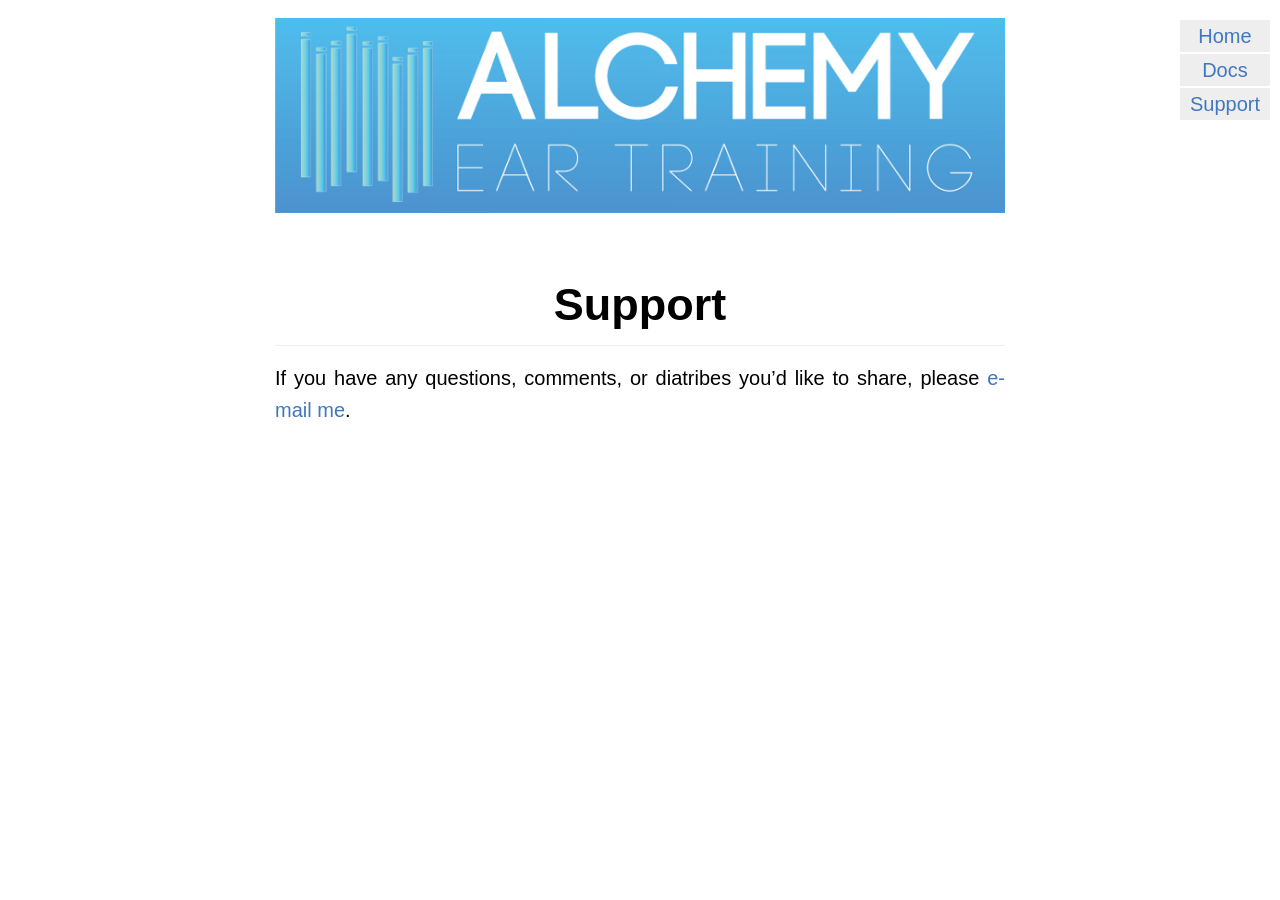
<file: Alchemy/docs/support.html>
<html>
  <head>
    <title>Alchemy Ear Training</title>
    <link rel="stylesheet" type="text/css" href="github-style.css">
    <link rel="stylesheet" type="text/css" href="additional-style.css">
    <meta name="author" content="Daniel Hones">
<meta name="viewport" content="width=device-width, initial-scale=1">

  </head>
  
  <body class="markdown-body">
    <div class="nav-links">
      <ul>
	<li><a id="home-link" href="http://www.alchemyeartraining.com">Home</a></li>
	<li><a id="method-link" href="help.html">Docs</a></li>
	<li><a id="support-link" href="support.html">Support</a></li>
      </ul>
    </div>
    <div class="content-wrapper masthead">
      <center><a href="http://www.alchemyeartraining.com"><img class="masthead" src="img/masthead.png"></a></center>
    </div>
    <div class="content-wrapper">
      <h1 id="support">Support</h1>

<p>If you have any questions, comments, or diatribes you&#8217;d like to share, please
<a href="&#109;&#97;&#105;&#108;&#x74;&#111;&#x3a;&#x73;&#x75;&#112;&#x70;&#x6f;&#x72;&#x74;&#64;&#97;&#108;&#99;&#104;&#101;&#109;&#121;&#x65;&#97;&#114;&#x74;&#x72;&#x61;&#x69;&#110;&#x69;&#x6e;&#103;&#46;&#99;&#x6f;&#109;">&#x65;&#x2d;&#x6d;&#97;&#x69;&#108; &#x6d;&#x65;</a>.</p>

    </div>
    
  </body>
</html>
</file>
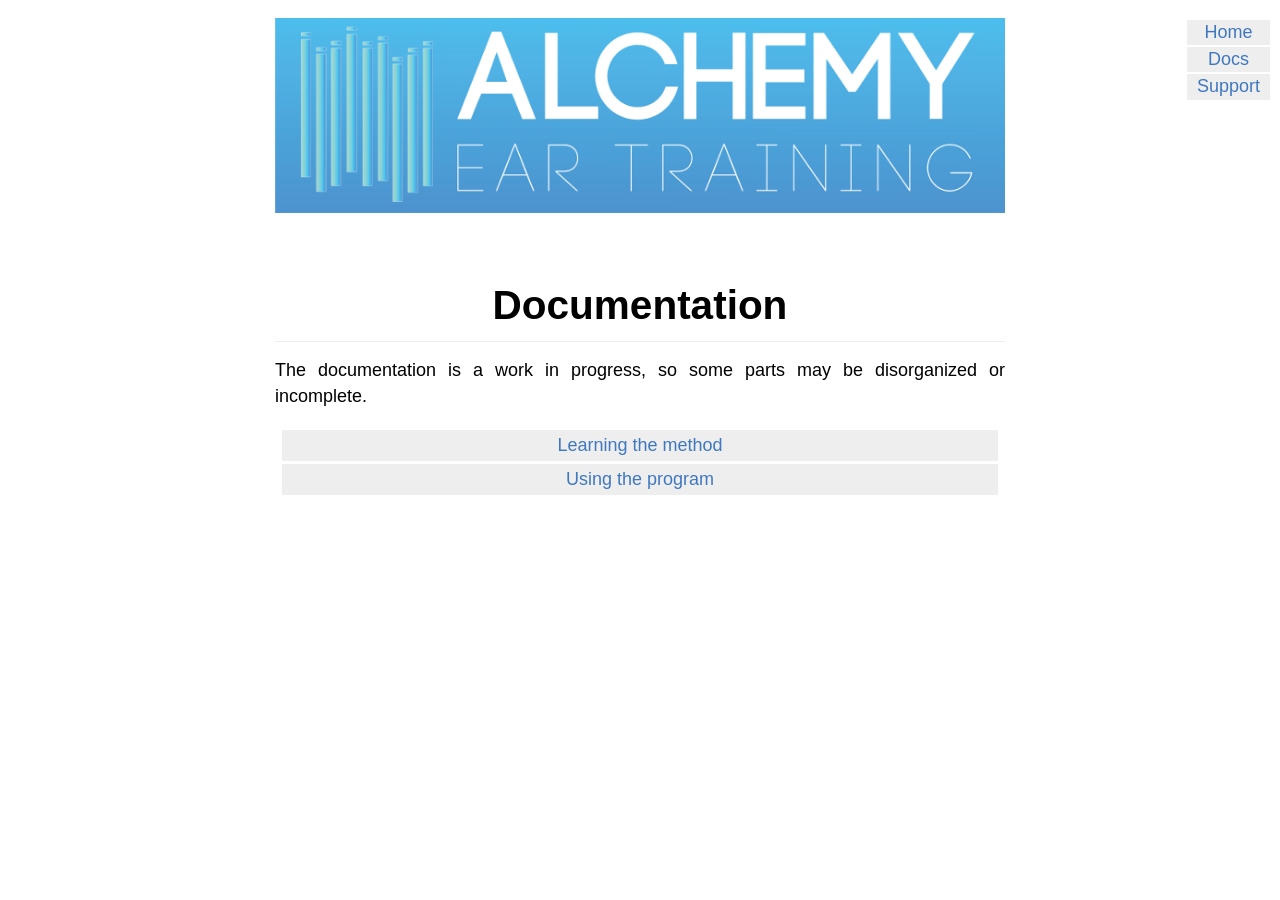
<file: docs/site/help.html>
<!DOCTYPE html>
<html>
  <head>
    <title>Alchemy Ear Training</title>
    <link rel="stylesheet" type="text/css" href="github-style.css">
    <link rel="stylesheet" type="text/css" href="additional-style.css">
    <meta name="author" content="Daniel Hones">
<meta name="viewport" content="width=device-width, initial-scale=1">

  </head>
  
  <body class="markdown-body">
    <div class="nav-links">
      <ul>
	<li><a id="home-link" href="http://www.alchemyeartraining.com">Home</a></li>
	<li><a id="method-link" href="help.html">Docs</a></li>
	<li><a id="support-link" href="support.html">Support</a></li>
      </ul>
    </div>
    <div class="content-wrapper masthead">
      <center><a href="http://www.alchemyeartraining.com"><img class="masthead" src="img/masthead.png"></a></center>
    </div>
    <div class="content-wrapper">
      <p><link rel="stylesheet" type="text/css" href="main-style.css"></p>

<h1 id="documentation">Documentation</h1>

<p>The documentation is a work in progress, so some parts may be disorganized or incomplete.</p>

<ul>
<li><a href="method.html">Learning the method</a></li>
<li><a href="manual.html">Using the program</a></li>
</ul>

    </div>
    
  </body>
</html>
</file>
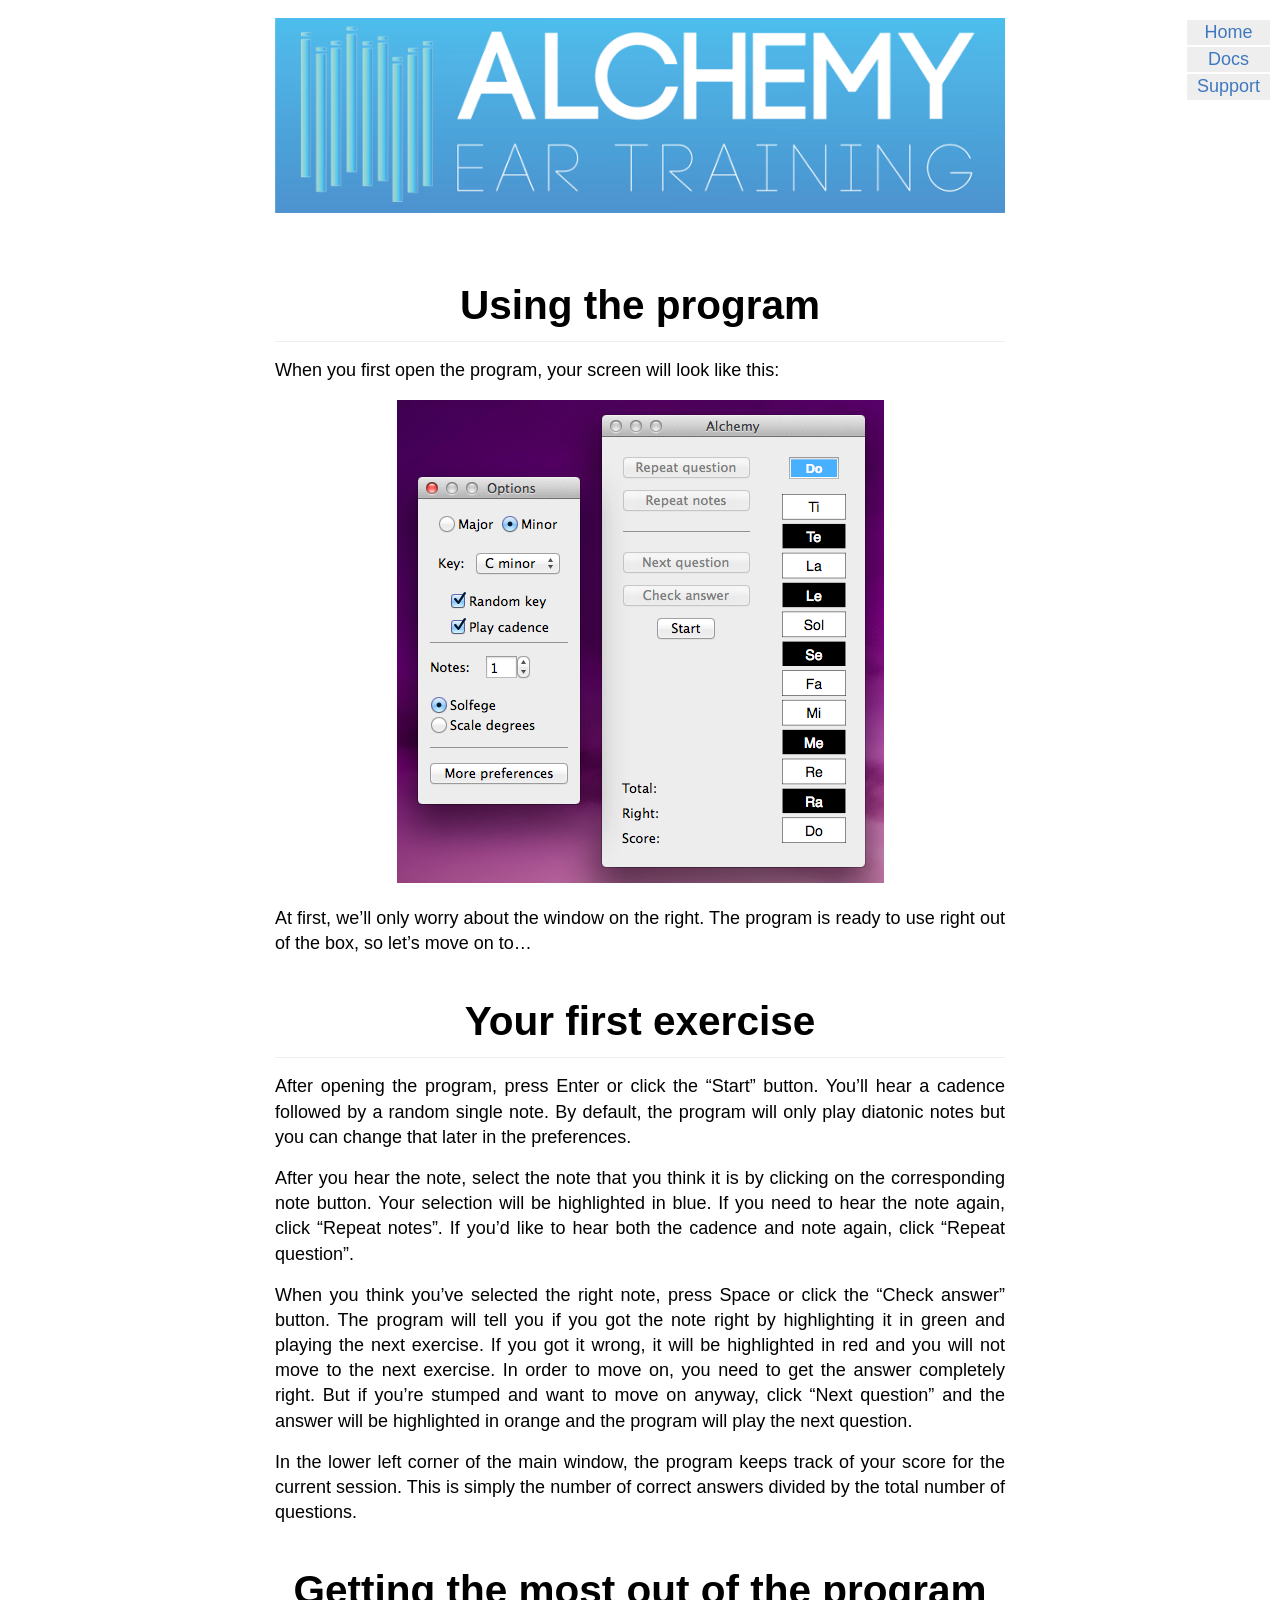
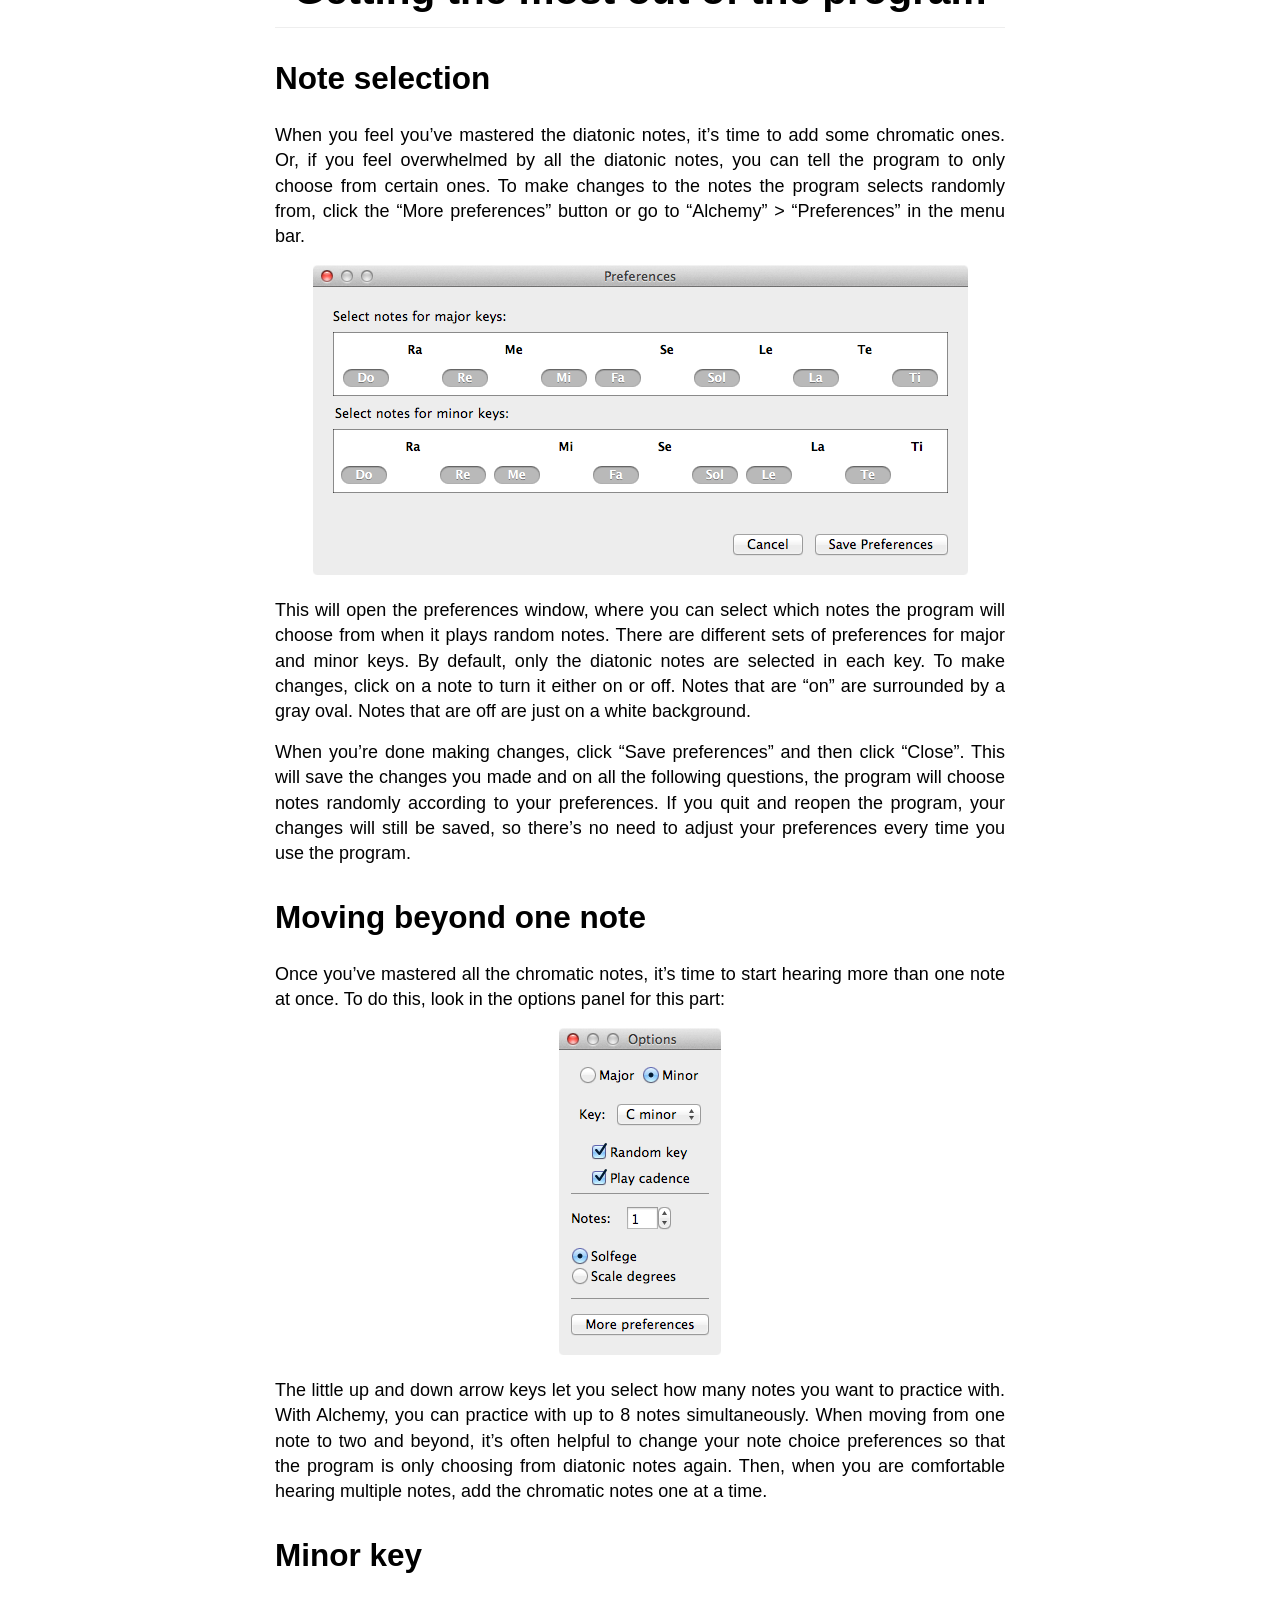
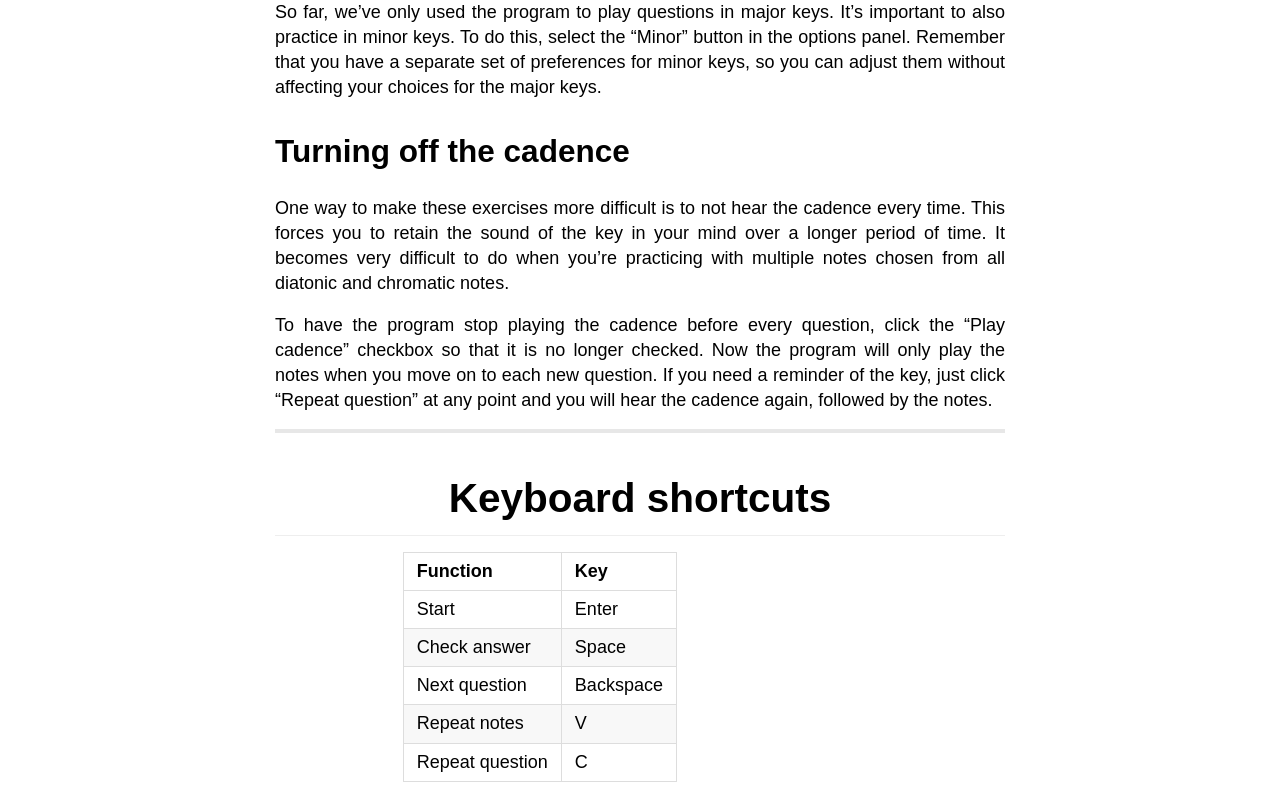
<file: docs/site/manual.html>
<!DOCTYPE html>
<html>
  <head>
    <title>Alchemy Ear Training</title>
    <link rel="stylesheet" type="text/css" href="github-style.css">
    <link rel="stylesheet" type="text/css" href="additional-style.css">
    <meta name="author" content="Daniel Hones">
<meta name="viewport" content="width=device-width, initial-scale=1">

  </head>
  
  <body class="markdown-body">
    <div class="nav-links">
      <ul>
	<li><a id="home-link" href="http://www.alchemyeartraining.com">Home</a></li>
	<li><a id="method-link" href="help.html">Docs</a></li>
	<li><a id="support-link" href="support.html">Support</a></li>
      </ul>
    </div>
    <div class="content-wrapper masthead">
      <center><a href="http://www.alchemyeartraining.com"><img class="masthead" src="img/masthead.png"></a></center>
    </div>
    <div class="content-wrapper">
      <h1 id="usingtheprogram">Using the program</h1>

<p>When you first open the program, your screen will look like this:
<center><img src="img/initial_screen.png" alt="Screenshot" /></center></p>

<p>At first, we&#8217;ll only worry about the window on the right. The program is ready to use right out of the box, so
let&#8217;s move on to&#8230;</p>

<h1 id="yourfirstexercise">Your first exercise</h1>

<p>After opening the program, press Enter or click the &#8220;Start&#8221; button. You&#8217;ll hear a cadence followed by a random single
note. By default, the program will only play diatonic notes but you can change that later in the preferences.</p>

<p>After you hear the note, select the note that you think it is by clicking on the corresponding note button. Your
selection will be highlighted in blue. If you need to hear the note again, click &#8220;Repeat notes&#8221;. If you&#8217;d like to
hear both the cadence and note again, click &#8220;Repeat question&#8221;.</p>

<p>When you think you&#8217;ve selected the right note, press Space or click the &#8220;Check answer&#8221; button. The program will tell
you if you got the note right by highlighting it in green and playing the next exercise. If you got it wrong, it will
be highlighted in red and you will not move to the next exercise. In order to move on, you need to get the answer
completely right. But if you&#8217;re stumped and want to move on anyway, click &#8220;Next question&#8221; and the answer will be
highlighted in orange and the program will play the next question.</p>

<p>In the lower left corner of the main window, the program keeps track of your score for the current session. This is
simply the number of correct answers divided by the total number of questions.</p>

<h1 id="gettingthemostoutoftheprogram">Getting the most out of the program</h1>

<h2 id="noteselection">Note selection</h2>

<p>When you feel you&#8217;ve mastered the diatonic notes, it&#8217;s time to add some chromatic ones. Or, if you feel overwhelmed
 by all the diatonic notes, you can tell the program to only choose from certain ones. To make changes to the notes
 the program selects randomly from, click the &#8220;More preferences&#8221; button or go to &#8220;Alchemy&#8221; &gt; &#8220;Preferences&#8221; in the
 menu bar.
 <center><img src="img/preferences_screen.png" alt="preferences" /></center></p>

<p>This will open the preferences window, where you can select which notes the program will choose from when it
 plays random notes. There are different sets of preferences for major and minor keys. By default, only the
 diatonic notes are selected in each key. To make changes, click on a note to turn it either on or off. Notes
 that are &#8220;on&#8221; are surrounded by a gray oval. Notes that are off are just on a white background.</p>

<p>When you&#8217;re done making changes, click &#8220;Save preferences&#8221; and then click &#8220;Close&#8221;. This will save the changes
 you made and on all the following questions, the program will choose notes randomly according to your
 preferences. If you quit and reopen the program, your changes will still be saved, so there&#8217;s no need to adjust
 your preferences every time you use the program. </p>

<h2 id="movingbeyondonenote">Moving beyond one note</h2>

<p>Once you&#8217;ve mastered all the chromatic notes, it&#8217;s time to start hearing more than one note at once. To do this, look
in the options panel for this part:
<center><img src="img/num_notes_selection.png" alt="num-notes" /></center></p>

<p>The little up and down arrow keys let you select how many notes you want to practice with. With Alchemy, you can
practice with up to 8 notes simultaneously. When moving from one note to two and beyond, it&#8217;s often helpful to change
your note choice preferences so that the program is only choosing from diatonic notes again. Then, when you are
comfortable hearing multiple notes, add the chromatic notes one at a time.</p>

<h2 id="minorkey">Minor key</h2>

<p>So far, we&#8217;ve only used the program to play questions in major keys. It&#8217;s important to also practice in minor keys. To
do this, select the &#8220;Minor&#8221; button in the options panel. Remember that you have a separate set of preferences for minor
keys, so you can adjust them without affecting your choices for the major keys.</p>

<h2 id="turningoffthecadence">Turning off the cadence</h2>

<p>One way to make these exercises more difficult is to not hear the cadence every time. This forces you to retain
the sound of the key in your mind over a longer period of time. It becomes very difficult to do when you&#8217;re
practicing with multiple notes chosen from all diatonic and chromatic notes.</p>

<p>To have the program stop playing the cadence before every question, click the &#8220;Play cadence&#8221; checkbox so that it
is no longer checked. Now the program will only play the notes when you move on to each new question. If you
need a reminder of the key, just click &#8220;Repeat question&#8221; at any point and you will hear the cadence again,
followed by the notes.</p>

<hr />

<h1 id="keyboardshortcuts">Keyboard shortcuts</h1>

<table>
<colgroup>
<col style="text-align:left;"/>
<col style="text-align:left;"/>
</colgroup>

<thead>
<tr>
	<th style="text-align:left;">Function</th>
	<th style="text-align:left;">Key</th>
</tr>
</thead>

<tbody>
<tr>
	<td style="text-align:left;">Start</td>
	<td style="text-align:left;">Enter</td>
</tr>
<tr>
	<td style="text-align:left;">Check answer</td>
	<td style="text-align:left;">Space</td>
</tr>
<tr>
	<td style="text-align:left;">Next question</td>
	<td style="text-align:left;">Backspace</td>
</tr>
<tr>
	<td style="text-align:left;">Repeat notes</td>
	<td style="text-align:left;">V</td>
</tr>
<tr>
	<td style="text-align:left;">Repeat question</td>
	<td style="text-align:left;">C</td>
</tr>
</tbody>
</table>


    </div>
    
  </body>
</html>
</file>
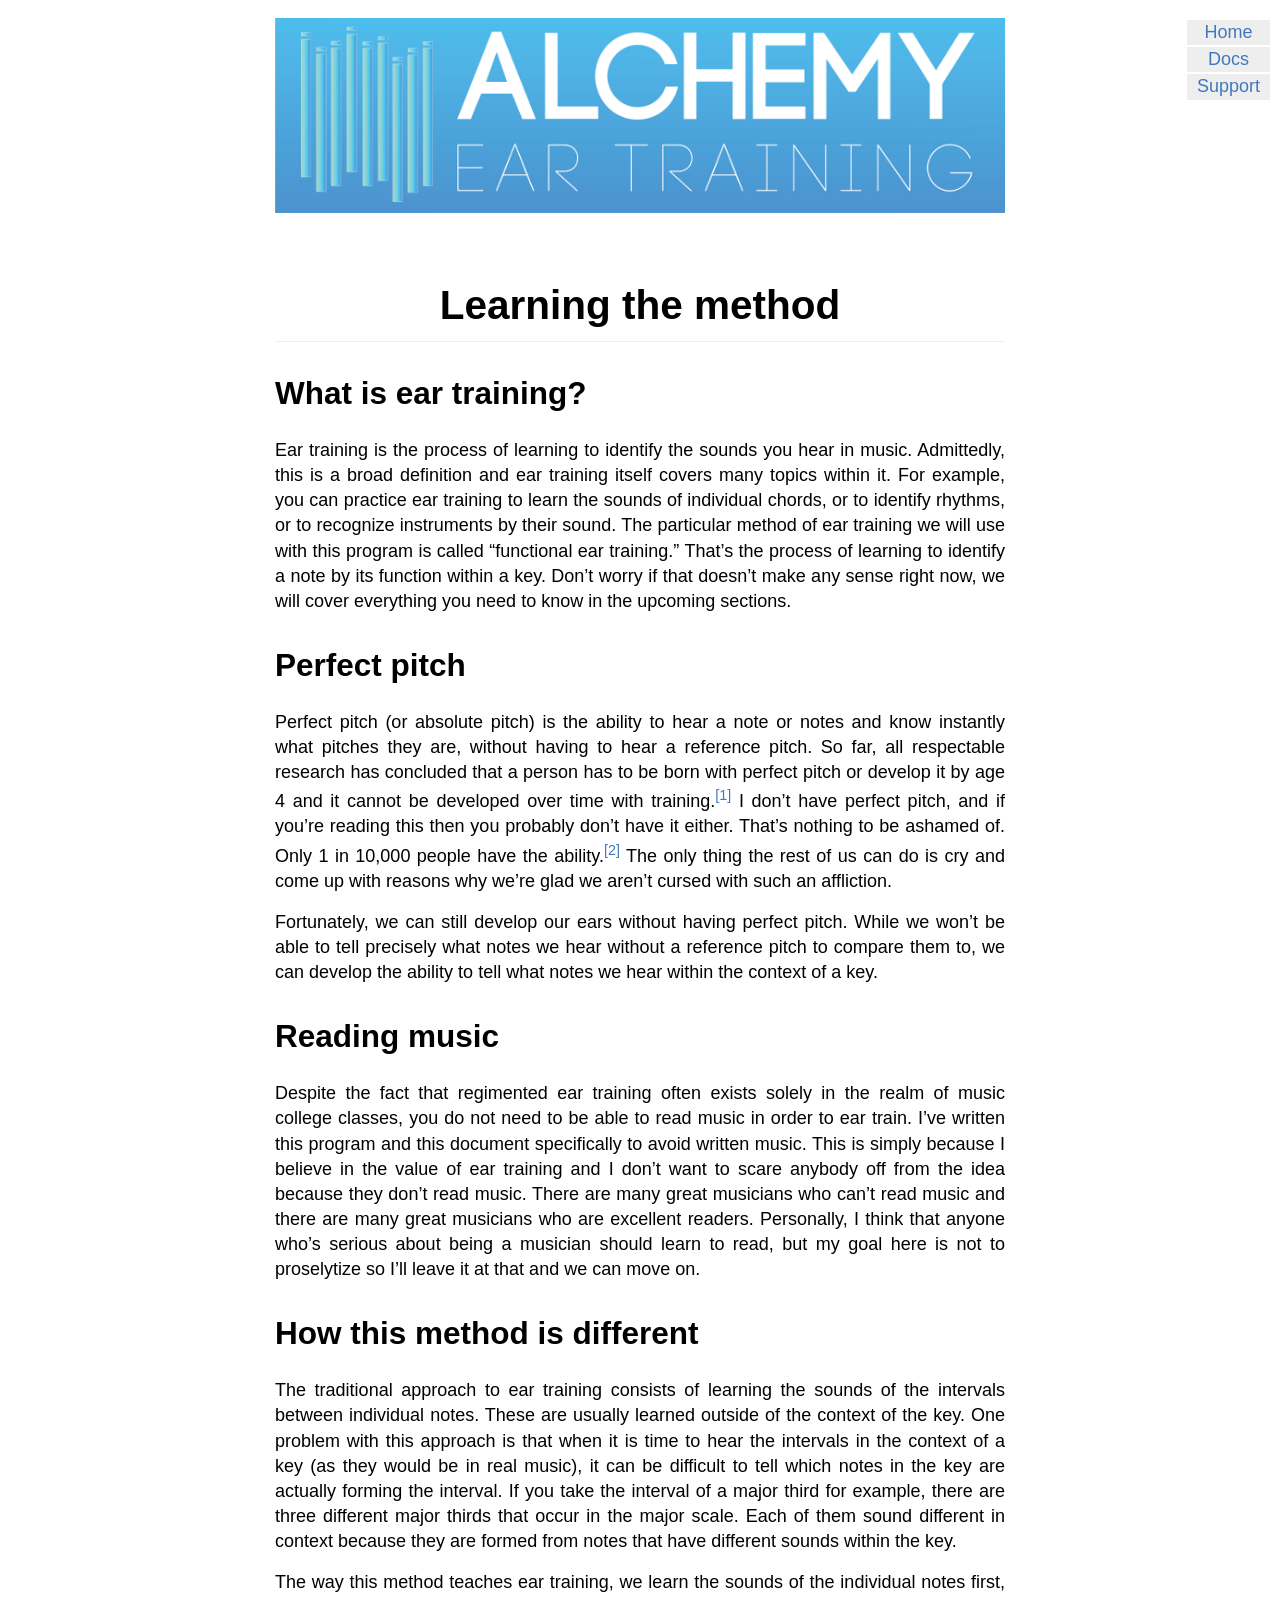
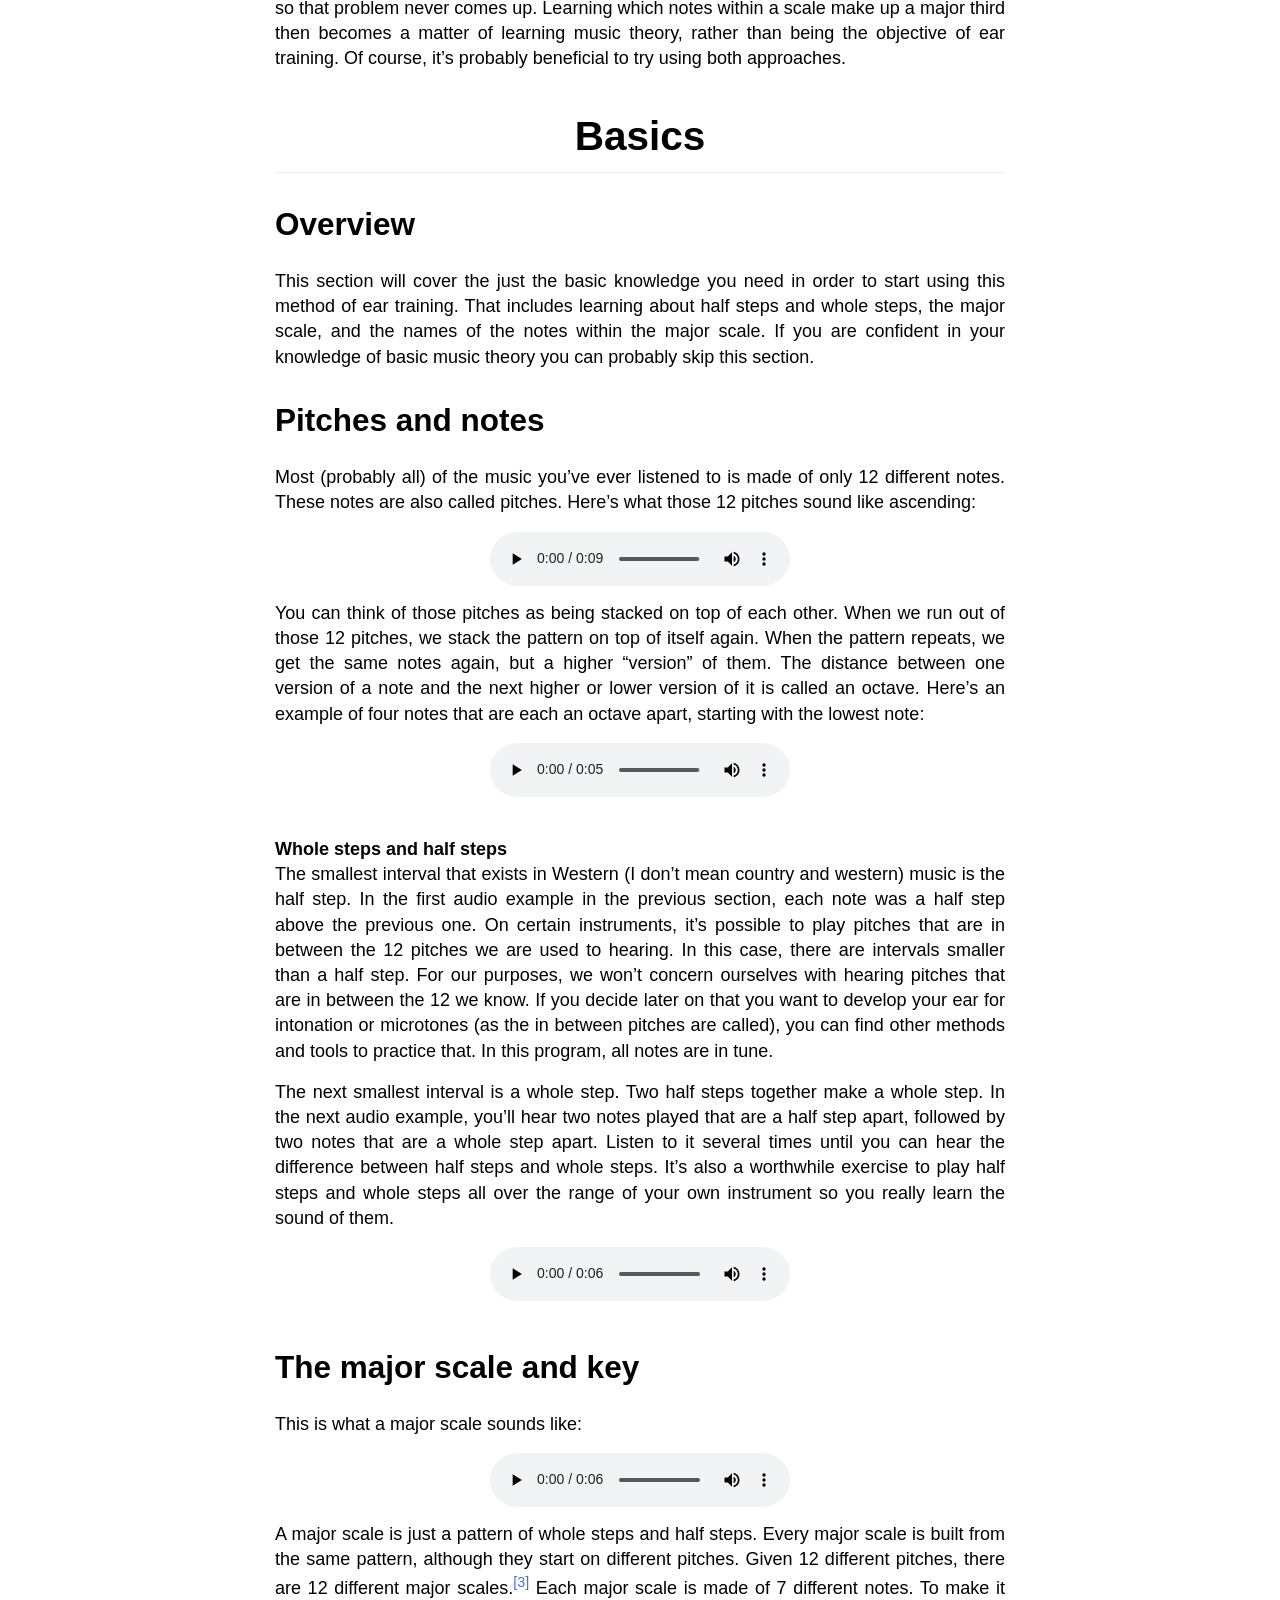
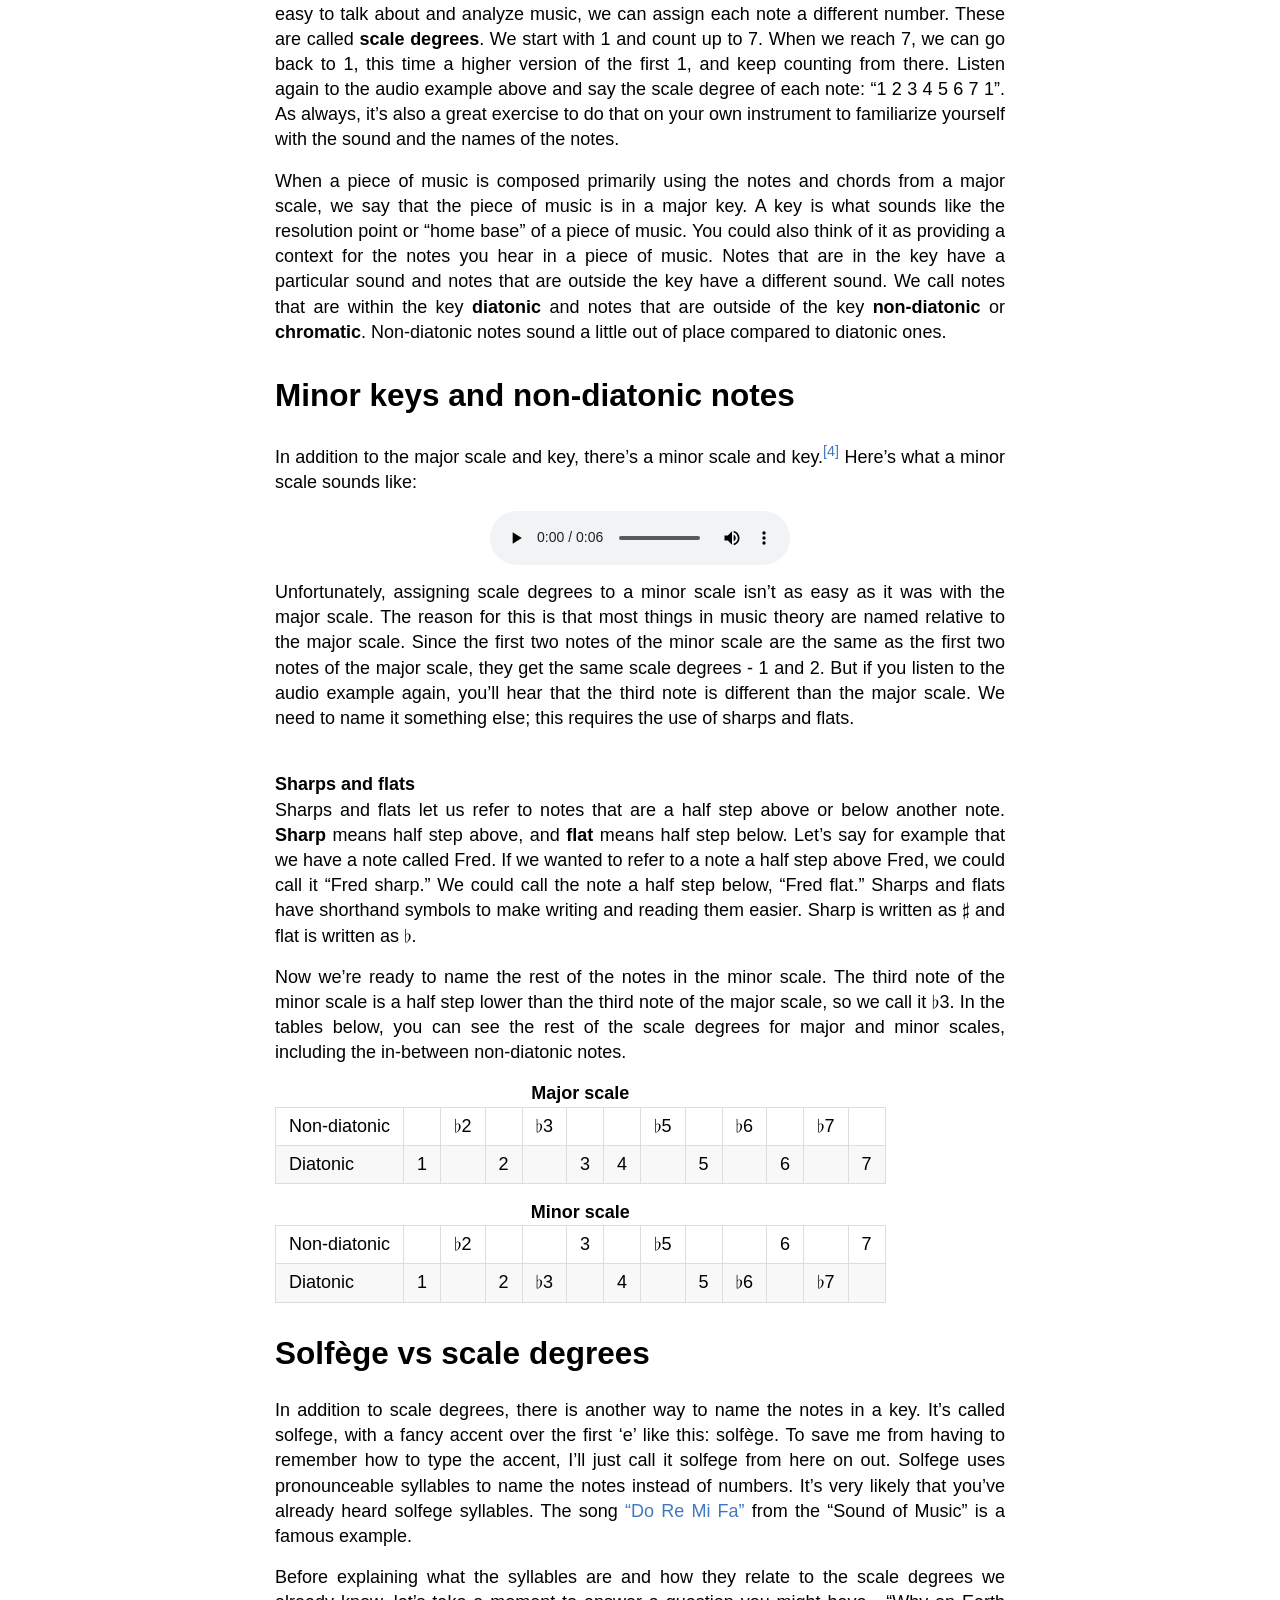
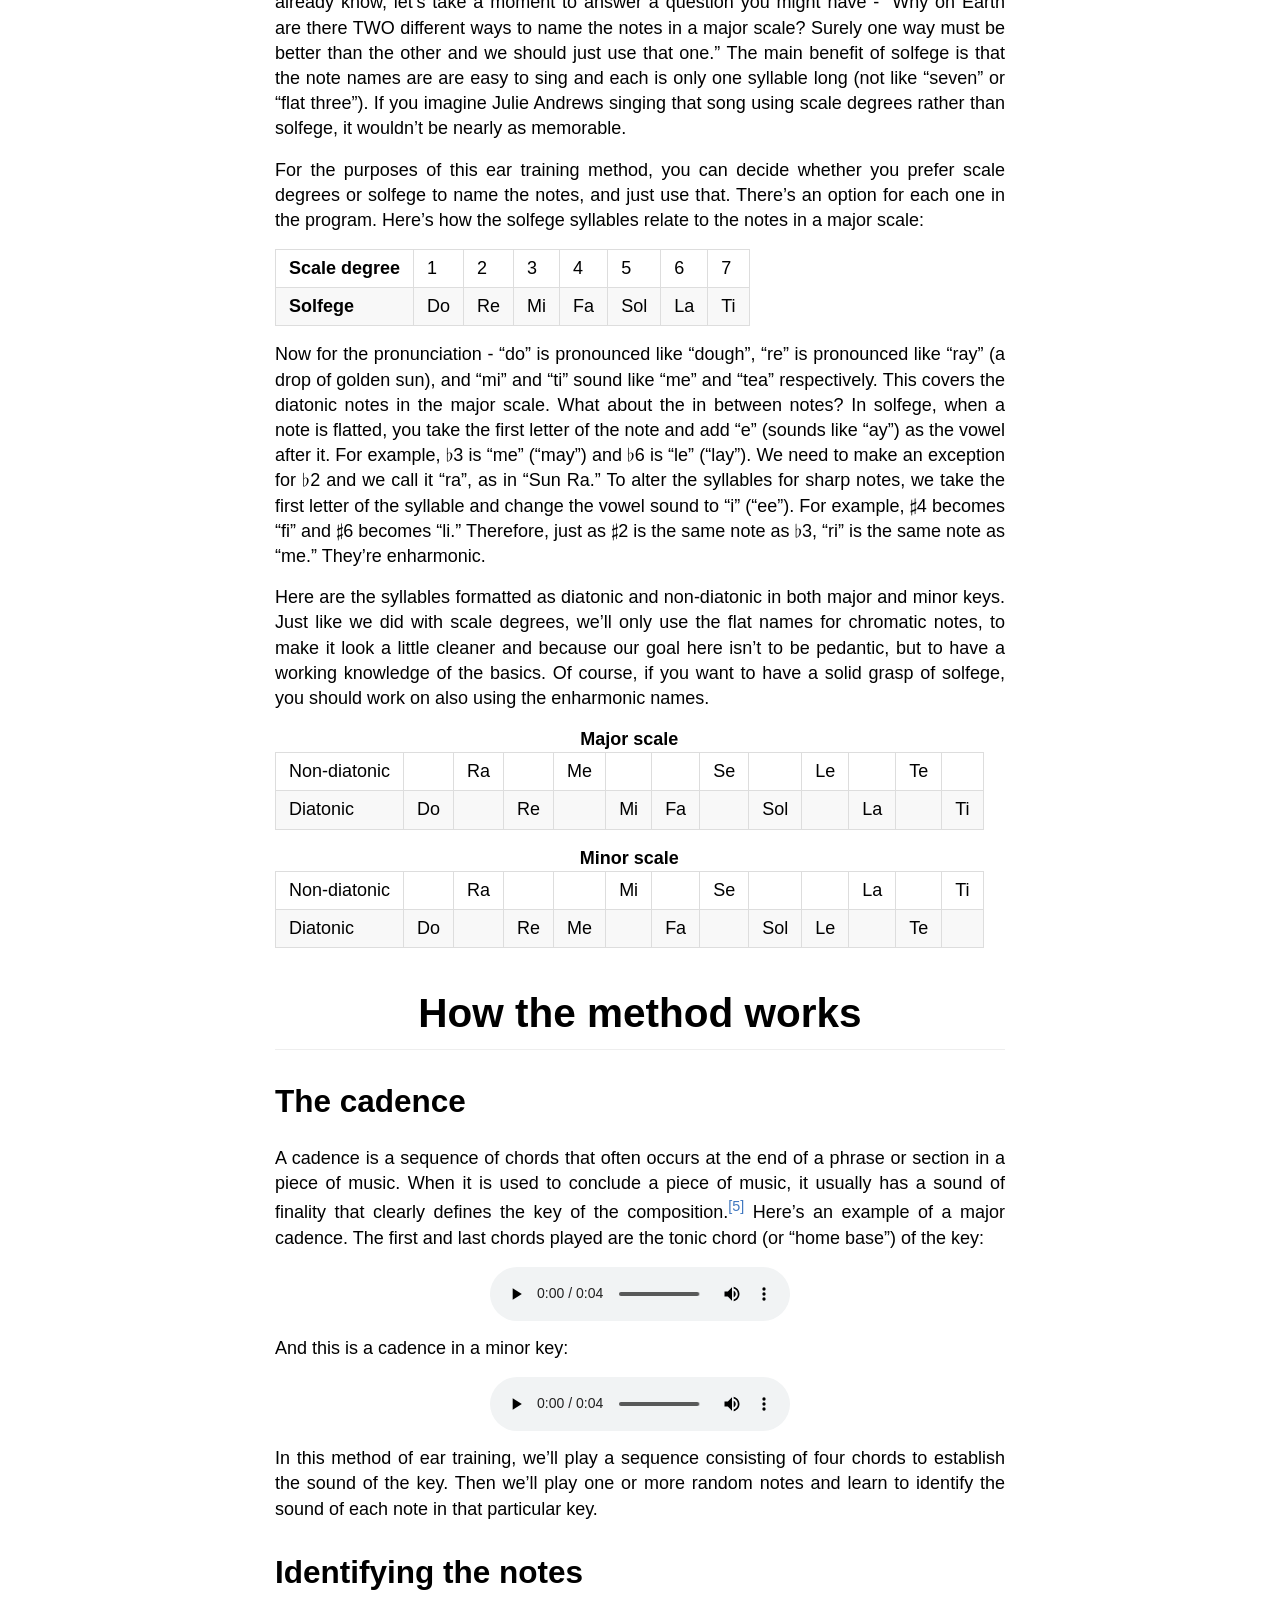
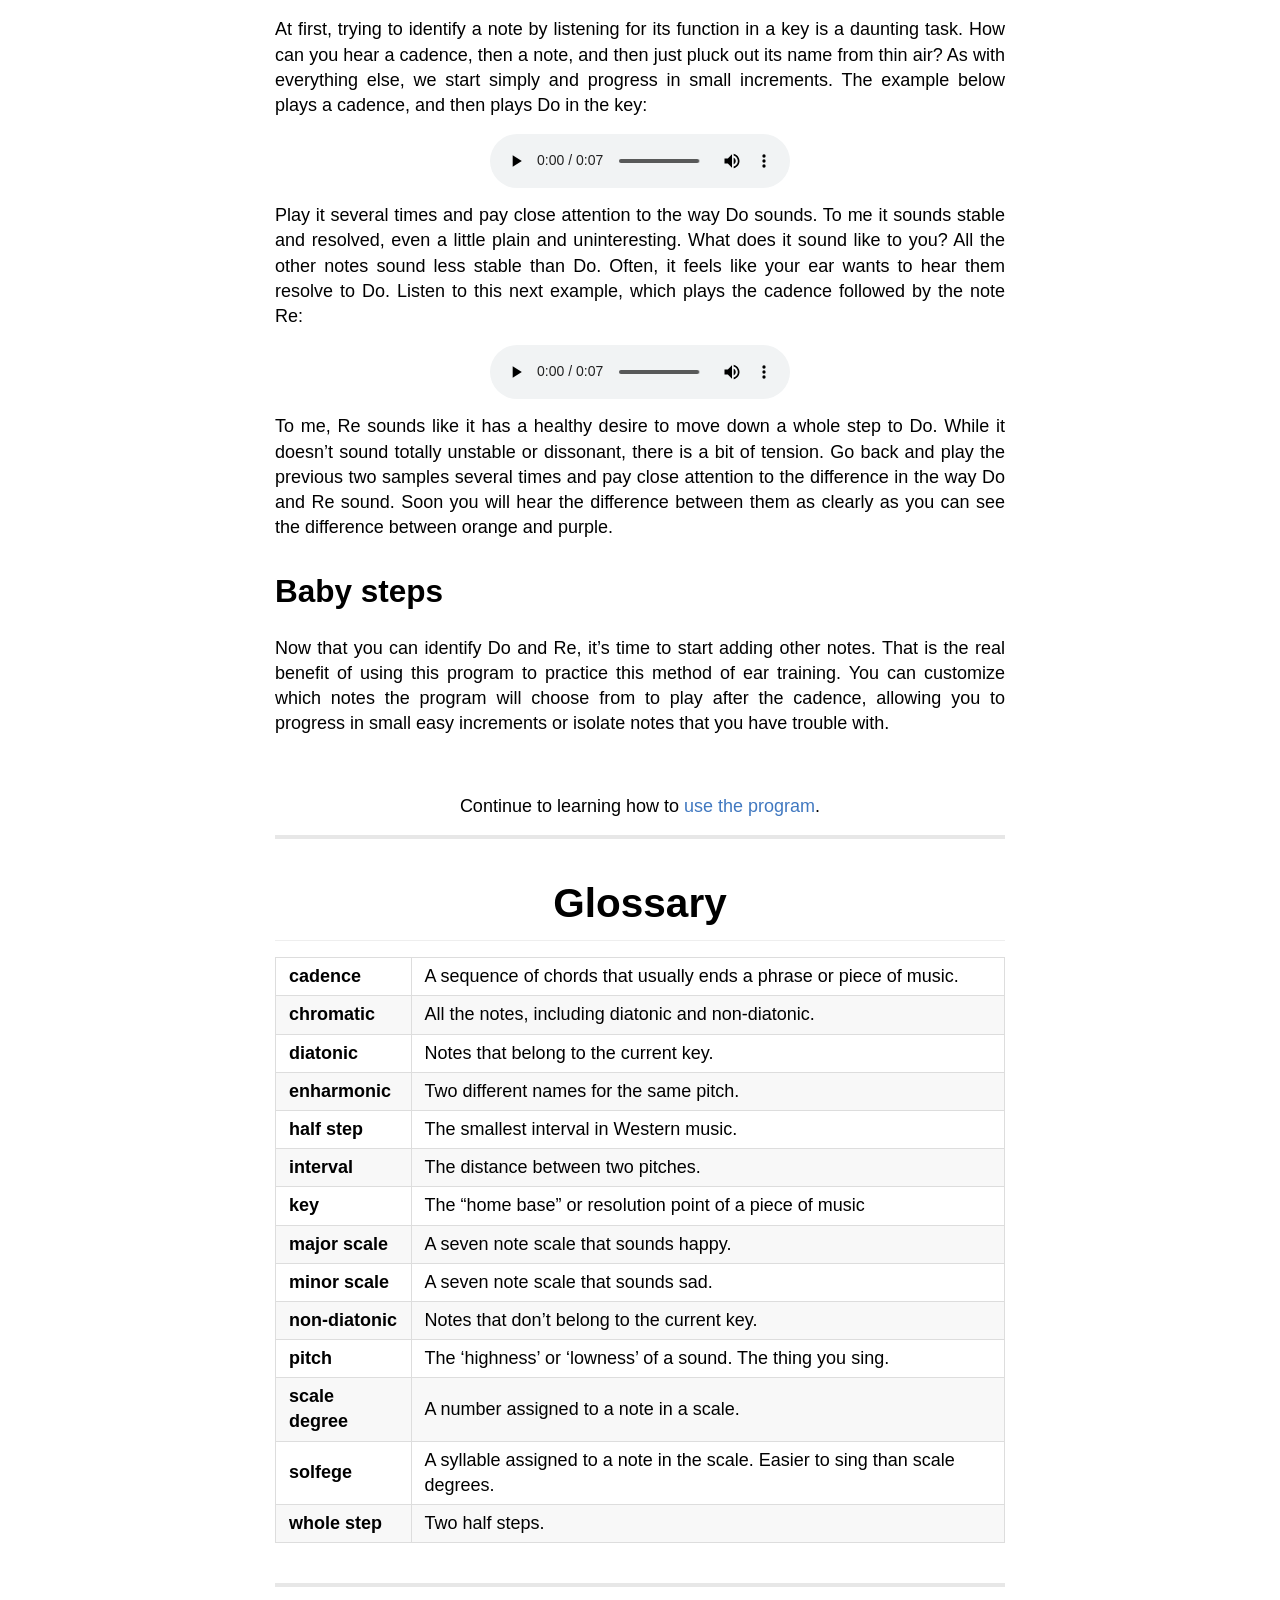
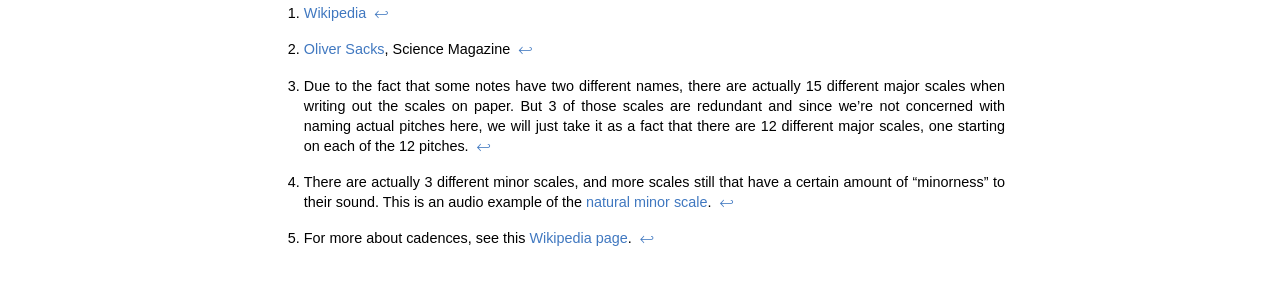
<file: docs/site/method.html>
<!DOCTYPE html>
<html>
  <head>
    <title>Alchemy Ear Training</title>
    <link rel="stylesheet" type="text/css" href="github-style.css">
    <link rel="stylesheet" type="text/css" href="additional-style.css">
    <meta name="author" content="Daniel Hones">
<meta name="viewport" content="width=device-width, initial-scale=1">

  </head>
  
  <body class="markdown-body">
    <div class="nav-links">
      <ul>
	<li><a id="home-link" href="http://www.alchemyeartraining.com">Home</a></li>
	<li><a id="method-link" href="help.html">Docs</a></li>
	<li><a id="support-link" href="support.html">Support</a></li>
      </ul>
    </div>
    <div class="content-wrapper masthead">
      <center><a href="http://www.alchemyeartraining.com"><img class="masthead" src="img/masthead.png"></a></center>
    </div>
    <div class="content-wrapper">
      <h1 id="learningthemethod">Learning the method</h1>

<h2 id="whatiseartraining">What is ear training?</h2>

<p>Ear training is the process of learning to identify the sounds you hear in music. Admittedly, this is a broad
definition and ear training itself covers many topics within it. For example, you can practice ear training to learn
the sounds of individual chords, or to identify rhythms, or to recognize instruments by their sound. The particular
method of ear training we will use with this program is called &#8220;functional ear training.&#8221; That&#8217;s the process of
learning to identify a note by its function within a key. Don&#8217;t worry if that doesn&#8217;t make any sense right now,
we will cover everything you need to know in the upcoming sections.</p>

<!--
## Why is it important?
-->

<h2 id="perfectpitch">Perfect pitch</h2>

<p>Perfect pitch (or absolute pitch) is the ability to hear a note or notes and know instantly what pitches they are,
without having to hear a reference pitch. So far, all respectable research has concluded that a person has to be born
with perfect pitch or develop it by age 4 and it cannot be developed over time with
training.<a href="#fn:1" id="fnref:1" title="see footnote" class="footnote">[1]</a> I don&#8217;t have perfect pitch,
and if you&#8217;re reading this then you probably don&#8217;t have it either. That&#8217;s nothing to be ashamed of. Only 1 in 10,000
people have the ability.<a href="#fn:2" id="fnref:2" title="see footnote" class="footnote">[2]</a> The
only thing the rest of us can do is cry and come up with reasons why we&#8217;re glad we aren&#8217;t cursed with such an
affliction.</p>

<p>Fortunately, we can still develop our ears without having perfect pitch. While we won&#8217;t be able to tell precisely what
notes we hear without a reference pitch to compare them to, we can develop the ability to tell what notes we hear within
the context of a key.</p>

<h2 id="readingmusic">Reading music</h2>

<p>Despite the fact that regimented ear training often exists solely in the realm of music college classes, you do not need
to be able to read music in order to ear train. I&#8217;ve written this program and this document specifically to avoid
written music. This is simply because I believe in the value of ear training and I don&#8217;t want to scare anybody off from
the idea because they don&#8217;t read music. There are many great musicians who can&#8217;t read music and there are many great
musicians who are excellent readers. Personally, I think that anyone who&#8217;s serious about being a musician should learn
to read, but my goal here is not to proselytize so I&#8217;ll leave it at that and we can move on.</p>

<h2 id="howthismethodisdifferent">How this method is different</h2>

<p>The traditional approach to ear training consists of learning the sounds of the intervals between individual
notes. These are usually learned outside of the context of the key. One problem with this approach is that
when it is time to hear the intervals in the context of a key (as they would be in real music), it can be
difficult to tell which notes in the key are actually forming the interval. If you take the interval of a major
third for example, there are three different major thirds that occur in the major scale. Each of them sound
different in context because they are formed from notes that have different sounds within the key.</p>

<p>The way this method teaches ear training, we learn the sounds of the individual notes first, so that problem never comes
up. Learning which notes within a scale make up a major third then becomes a matter of learning music theory, rather
than being the objective of ear training. Of course, it&#8217;s probably beneficial to try using both approaches.</p>

<h1 id="basics">Basics</h1>

<h2 id="overview">Overview</h2>

<p>This section will cover the just the basic knowledge you need in order to start using this method of ear
training. That includes learning about half steps and whole steps, the major scale, and the names of the notes
within the major scale. If you are confident in your knowledge of basic music theory you can probably skip this
section.</p>

<h2 id="pitchesandnotes">Pitches and notes</h2>

<p>Most (probably all) of the music you&#8217;ve ever listened to is made of only 12 different notes. These notes are also
called pitches. Here&#8217;s what those 12 pitches sound like ascending:</p>

<center>
<audio controls id="chromatic-scale-example">
  <source src="audio/chromatic_scale.mp3" type="audio/mpeg">
  <i>Your browser doesn't support this audio</i>
</audio>
</center>

<p>You can think of those pitches as being stacked on top of each other. When we run out of those 12 pitches, we stack the
pattern on top of itself again. When the pattern repeats, we get the same notes again, but a higher &#8220;version&#8221; of them.
The distance between one version of a note and the next higher or lower version of it is called an octave. Here&#8217;s an
example of four notes that are each an octave apart, starting with the lowest note:</p>

<center>
<audio controls id="octave-example">
  <source src="audio/three_octaves.mp3" type="audio/mpeg">
  <i>Your browser doesn't support this audio</i>
</audio>
</center>

<p><br><strong>Whole steps and half steps</strong><br>
The smallest interval that exists in Western (I don&#8217;t mean country and western) music is the half step. In the first
audio example in the previous section, each note was a half step above the previous one. On certain instruments, it&#8217;s
possible to play pitches that are in between the 12 pitches we are used to hearing. In this case, there are intervals
smaller than a half step. For our purposes, we won&#8217;t concern ourselves with hearing pitches that are in between the 12
we know. If you decide later on that you want to develop your ear for intonation or microtones (as the in between
pitches are called), you can find other methods and tools to practice that. In this program, all notes are in tune.</p>

<p>The next smallest interval is a whole step. Two half steps together make a whole step. In the next audio example,
you&#8217;ll hear two notes played that are a half step apart, followed by two notes that are a whole step apart. Listen to
it several times until you can hear the difference between half steps and whole steps. It&#8217;s also a worthwhile exercise
to play half steps and whole steps all over the range of your own instrument so you really learn the sound of them.</p>

<center>
<audio controls id="half-whole-example">
  <source src="audio/half_whole_example.mp3" type="audio/mpeg">
  <i>Your browser doesn't support this audio</i>
</audio></center>

<h2 id="themajorscaleandkey">The major scale and key</h2>

<p>This is what a major scale sounds like:</p>

<center>
<audio controls id="c-major-scale-example">
  <source src="audio/c_major_scale.mp3" type="audio/mpeg">
  <i>Your browser doesn't support this audio</i>
</audio></center>

<p>A major scale is just a pattern of whole steps and half steps. Every major scale is built from the same pattern,
although they start on different pitches. Given 12 different pitches, there are 12 different major
scales.<a href="#fn:3" id="fnref:3" title="see footnote" class="footnote">[3]</a>
Each major scale is made of 7 different notes. To make it easy to talk about and analyze music, we can assign each note
a different number. These are called <strong>scale degrees</strong>. We start with 1 and count up to 7. When we reach 7, we can
go back to 1, this time a higher version of the first 1, and keep counting from there. Listen again to the audio example
above and say the scale degree of each note: &#8220;1 2 3 4 5 6 7 1&#8221;. As always, it&#8217;s also a great exercise to do that on
your own instrument to familiarize yourself with the sound and the names of the notes.</p>

<p>When a piece of music is composed primarily using the notes and chords from a major scale, we say that the piece of
music is in a major key. A key is what sounds like the resolution point or &#8220;home base&#8221; of a piece of music. You could
also think of it as providing a context for the notes you hear in a piece of music. Notes that are in the key have a
particular sound and notes that are outside the key have a different sound. We call notes that are within the key
<strong>diatonic</strong> and notes that are outside of the key <strong>non-diatonic</strong> or <strong>chromatic</strong>. Non-diatonic notes sound a little
out of place compared to diatonic ones.</p>

<h2 id="minorkeysandnon-diatonicnotes">Minor keys and non-diatonic notes</h2>

<p>In addition to the major scale and key, there&#8217;s a minor scale and
key.<a href="#fn:4" id="fnref:4" title="see footnote" class="footnote">[4]</a> Here&#8217;s what a minor scale sounds like:</p>

<center>
<audio controls id="c-minor-scale-example">
  <source src="audio/c_minor_scale.mp3" type="audio/mpeg">
  <i>Your browser doesn't support this audio</i>
</audio></center>

<p>Unfortunately, assigning scale degrees to a minor scale isn&#8217;t as easy as it was with the major scale. The reason for
this is that most things in music theory are named relative to the major scale. Since the first two notes of the minor
scale are the same as the first two notes of the major scale, they get the same scale degrees - 1 and 2. But if you
listen to the audio example again, you&#8217;ll hear that the third note is different than the major scale. We need to name
it something else; this requires the use of sharps and flats.</p>

<p><br><strong>Sharps and flats</strong><br>
Sharps and flats let us refer to notes that are a half step above or below another note. <strong>Sharp</strong> means half step
above, and <strong>flat</strong> means half step below. Let&#8217;s say for example that we have a note called Fred. If we wanted to
refer to a note a half step above Fred, we could call it &#8220;Fred sharp.&#8221; We could call the note a half step below, &#8220;Fred
flat.&#8221; Sharps and flats have shorthand symbols to make writing and reading them easier. Sharp is written as &#x266f;
and flat is written as &#x266d;.</p>

<p>Now we&#8217;re ready to name the rest of the notes in the minor scale. The third note of the minor scale is a half step
lower than the third note of the major scale, so we call it &#x266d;3. In the tables below, you can see the rest of the
scale degrees for major and minor scales, including the in-between non-diatonic notes.</p>

<table>
<caption id="majorscale"><strong>Major scale</strong></caption>
<colgroup>
<col style="text-align:left;"/>
<col style="text-align:left;"/>
<col style="text-align:left;"/>
<col style="text-align:left;"/>
<col style="text-align:left;"/>
<col style="text-align:left;"/>
<col style="text-align:left;"/>
<col style="text-align:left;"/>
<col style="text-align:left;"/>
<col style="text-align:left;"/>
<col style="text-align:left;"/>
<col style="text-align:left;"/>
<col style="text-align:left;"/>
</colgroup>

<tbody>
<tr>
	<td style="text-align:left;">Non-diatonic</td>
	<td style="text-align:left;"></td>
	<td style="text-align:left;">&#x266d;2</td>
	<td style="text-align:left;"></td>
	<td style="text-align:left;">&#x266d;3</td>
	<td style="text-align:left;"></td>
	<td style="text-align:left;"></td>
	<td style="text-align:left;">&#x266d;5</td>
	<td style="text-align:left;"></td>
	<td style="text-align:left;">&#x266d;6</td>
	<td style="text-align:left;"></td>
	<td style="text-align:left;">&#x266d;7</td>
	<td style="text-align:left;"></td>
</tr>
<tr>
	<td style="text-align:left;">Diatonic</td>
	<td style="text-align:left;">1</td>
	<td style="text-align:left;"></td>
	<td style="text-align:left;">2</td>
	<td style="text-align:left;"></td>
	<td style="text-align:left;">3</td>
	<td style="text-align:left;">4</td>
	<td style="text-align:left;"></td>
	<td style="text-align:left;">5</td>
	<td style="text-align:left;"></td>
	<td style="text-align:left;">6</td>
	<td style="text-align:left;"></td>
	<td style="text-align:left;">7</td>
</tr>
</tbody>
</table>

<table>
<caption id="minorscale"><strong>Minor scale</strong></caption>
<colgroup>
<col style="text-align:left;"/>
<col style="text-align:left;"/>
<col style="text-align:left;"/>
<col style="text-align:left;"/>
<col style="text-align:left;"/>
<col style="text-align:left;"/>
<col style="text-align:left;"/>
<col style="text-align:left;"/>
<col style="text-align:left;"/>
<col style="text-align:left;"/>
<col style="text-align:left;"/>
<col style="text-align:left;"/>
<col style="text-align:left;"/>
</colgroup>

<tbody>
<tr>
	<td style="text-align:left;">Non-diatonic</td>
	<td style="text-align:left;"></td>
	<td style="text-align:left;">&#x266d;2</td>
	<td style="text-align:left;"></td>
	<td style="text-align:left;"></td>
	<td style="text-align:left;">3</td>
	<td style="text-align:left;"></td>
	<td style="text-align:left;">&#x266d;5</td>
	<td style="text-align:left;"></td>
	<td style="text-align:left;"></td>
	<td style="text-align:left;">6</td>
	<td style="text-align:left;"></td>
	<td style="text-align:left;">7</td>
</tr>
<tr>
	<td style="text-align:left;">Diatonic</td>
	<td style="text-align:left;">1</td>
	<td style="text-align:left;"></td>
	<td style="text-align:left;">2</td>
	<td style="text-align:left;">&#x266d;3</td>
	<td style="text-align:left;"></td>
	<td style="text-align:left;">4</td>
	<td style="text-align:left;"></td>
	<td style="text-align:left;">5</td>
	<td style="text-align:left;">&#x266d;6</td>
	<td style="text-align:left;"></td>
	<td style="text-align:left;">&#x266d;7</td>
	<td style="text-align:left;"></td>
</tr>
</tbody>
</table>

<h2 id="solfxe8gevsscaledegrees">Solf&#xe8;ge vs scale degrees</h2>

<p>In addition to scale degrees, there is another way to name the notes in a key. It&#8217;s called solfege, with a fancy accent
over the first &#8216;e&#8217; like this: solf&#xe8;ge. To save me from having to remember how to type the accent, I&#8217;ll just call
it solfege from here on out. Solfege uses pronounceable syllables to name the notes instead of numbers. It&#8217;s very
likely that you&#8217;ve already heard solfege syllables. The song
<a href="https://www.youtube.com/watch?v=_dpGmAc3kMk">&#8220;Do Re Mi Fa&#8221;</a> from the &#8220;Sound of Music&#8221; is a famous example.</p>

<p>Before explaining what the syllables are and how they relate to the scale degrees we already know, let&#8217;s take a moment
to answer a question you might have - &#8220;Why on Earth are there TWO different ways to name the notes in a major scale?
Surely one way must be better than the other and we should just use that one.&#8221; The main benefit of solfege is that the
note names are are easy to sing and each is only one syllable long (not like &#8220;seven&#8221; or &#8220;flat three&#8221;). If you imagine
Julie Andrews singing that song using scale degrees rather than solfege, it wouldn&#8217;t be nearly as memorable.</p>

<p>For the purposes of this ear training method, you can decide whether you prefer scale degrees or solfege to name
the notes, and just use that. There&#8217;s an option for each one in the program. Here&#8217;s how the solfege syllables
relate to the notes in a major scale:</p>

<table>
<colgroup>
<col style="text-align:left;"/>
<col style="text-align:left;"/>
<col style="text-align:left;"/>
<col style="text-align:left;"/>
<col style="text-align:left;"/>
<col style="text-align:left;"/>
<col style="text-align:left;"/>
<col style="text-align:left;"/>
</colgroup>

<tbody>
<tr>
	<td style="text-align:left;"><strong>Scale degree</strong></td>
	<td style="text-align:left;">1</td>
	<td style="text-align:left;">2</td>
	<td style="text-align:left;">3</td>
	<td style="text-align:left;">4</td>
	<td style="text-align:left;">5</td>
	<td style="text-align:left;">6</td>
	<td style="text-align:left;">7</td>
</tr>
<tr>
	<td style="text-align:left;"><strong>Solfege</strong></td>
	<td style="text-align:left;">Do</td>
	<td style="text-align:left;">Re</td>
	<td style="text-align:left;">Mi</td>
	<td style="text-align:left;">Fa</td>
	<td style="text-align:left;">Sol</td>
	<td style="text-align:left;">La</td>
	<td style="text-align:left;">Ti</td>
</tr>
</tbody>
</table>

<p>Now for the pronunciation - &#8220;do&#8221; is pronounced like &#8220;dough&#8221;, &#8220;re&#8221; is pronounced like &#8220;ray&#8221; (a drop of golden sun), and
&#8220;mi&#8221; and &#8220;ti&#8221; sound like &#8220;me&#8221; and &#8220;tea&#8221; respectively. This covers the diatonic notes in the major scale. What about
the in between notes? In solfege, when a note is flatted, you take the first letter of the note and add &#8220;e&#8221; (sounds
like &#8220;ay&#8221;) as the vowel after it. For example, &#x266d;3 is &#8220;me&#8221; (&#8220;may&#8221;) and &#x266d;6 is &#8220;le&#8221; (&#8220;lay&#8221;). We need to
make an exception for &#x266d;2 and we call it &#8220;ra&#8221;, as in &#8220;Sun Ra.&#8221; To alter the syllables for sharp notes, we take
the first letter of the syllable and change the vowel sound to &#8220;i&#8221; (&#8220;ee&#8221;). For example, &#x266f;4 becomes &#8220;fi&#8221; and
&#x266f;6 becomes &#8220;li.&#8221; Therefore, just as &#x266f;2 is the same note as &#x266d;3, &#8220;ri&#8221; is the same note as &#8220;me.&#8221;
They&#8217;re enharmonic.</p>

<p>Here are the syllables formatted as diatonic and non-diatonic in both major and minor keys. Just like we did with
scale degrees, we&#8217;ll only use the flat names for chromatic notes, to make it look a little cleaner and because
our goal here isn&#8217;t to be pedantic, but to have a working knowledge of the basics. Of course, if you want to
have a solid grasp of solfege, you should work on also using the enharmonic names.</p>

<table>
<caption id="majorscale"><strong>Major scale</strong></caption>
<colgroup>
<col style="text-align:left;"/>
<col style="text-align:left;"/>
<col style="text-align:left;"/>
<col style="text-align:left;"/>
<col style="text-align:left;"/>
<col style="text-align:left;"/>
<col style="text-align:left;"/>
<col style="text-align:left;"/>
<col style="text-align:left;"/>
<col style="text-align:left;"/>
<col style="text-align:left;"/>
<col style="text-align:left;"/>
<col style="text-align:left;"/>
</colgroup>

<tbody>
<tr>
	<td style="text-align:left;">Non-diatonic</td>
	<td style="text-align:left;"></td>
	<td style="text-align:left;">Ra</td>
	<td style="text-align:left;"></td>
	<td style="text-align:left;">Me</td>
	<td style="text-align:left;"></td>
	<td style="text-align:left;"></td>
	<td style="text-align:left;">Se</td>
	<td style="text-align:left;"></td>
	<td style="text-align:left;">Le</td>
	<td style="text-align:left;"></td>
	<td style="text-align:left;">Te</td>
	<td style="text-align:left;"></td>
</tr>
<tr>
	<td style="text-align:left;">Diatonic</td>
	<td style="text-align:left;">Do</td>
	<td style="text-align:left;"></td>
	<td style="text-align:left;">Re</td>
	<td style="text-align:left;"></td>
	<td style="text-align:left;">Mi</td>
	<td style="text-align:left;">Fa</td>
	<td style="text-align:left;"></td>
	<td style="text-align:left;">Sol</td>
	<td style="text-align:left;"></td>
	<td style="text-align:left;">La</td>
	<td style="text-align:left;"></td>
	<td style="text-align:left;">Ti</td>
</tr>
</tbody>
</table>

<table>
<caption id="minorscale"><strong>Minor scale</strong></caption>
<colgroup>
<col style="text-align:left;"/>
<col style="text-align:left;"/>
<col style="text-align:left;"/>
<col style="text-align:left;"/>
<col style="text-align:left;"/>
<col style="text-align:left;"/>
<col style="text-align:left;"/>
<col style="text-align:left;"/>
<col style="text-align:left;"/>
<col style="text-align:left;"/>
<col style="text-align:left;"/>
<col style="text-align:left;"/>
<col style="text-align:left;"/>
</colgroup>

<tbody>
<tr>
	<td style="text-align:left;">Non-diatonic</td>
	<td style="text-align:left;"></td>
	<td style="text-align:left;">Ra</td>
	<td style="text-align:left;"></td>
	<td style="text-align:left;"></td>
	<td style="text-align:left;">Mi</td>
	<td style="text-align:left;"></td>
	<td style="text-align:left;">Se</td>
	<td style="text-align:left;"></td>
	<td style="text-align:left;"></td>
	<td style="text-align:left;">La</td>
	<td style="text-align:left;"></td>
	<td style="text-align:left;">Ti</td>
</tr>
<tr>
	<td style="text-align:left;">Diatonic</td>
	<td style="text-align:left;">Do</td>
	<td style="text-align:left;"></td>
	<td style="text-align:left;">Re</td>
	<td style="text-align:left;">Me</td>
	<td style="text-align:left;"></td>
	<td style="text-align:left;">Fa</td>
	<td style="text-align:left;"></td>
	<td style="text-align:left;">Sol</td>
	<td style="text-align:left;">Le</td>
	<td style="text-align:left;"></td>
	<td style="text-align:left;">Te</td>
	<td style="text-align:left;"></td>
</tr>
</tbody>
</table>

<h1 id="howthemethodworks">How the method works</h1>

<h2 id="thecadence">The cadence</h2>

<p>A cadence is a sequence of chords that often occurs at the end of a phrase or section in a piece of music. When it is
used to conclude a piece of music, it usually has a sound of finality that clearly defines the key of the composition.<a href="#fn:5" id="fnref:5" title="see footnote" class="footnote">[5]</a> Here&#8217;s an example
of a major cadence. The first and last chords played are the tonic chord (or &#8220;home base&#8221;) of the key:</p>

<center>
<audio controls id="major-cadence-example">
  <source src="audio/major_cadence_example.mp3" type="audio/mpeg">
  <i>Your browser doesn't support this audio</i>
</audio>
</center>

<p>And this is a cadence in a minor key:</p>

<center>
<audio controls id="minor-cadence-example">
  <source src="audio/minor_cadence_example.mp3" type="audio/mpeg">
  <i>Your browser doesn't support this audio</i>
</audio>
</center>

<p>In this method of ear training, we&#8217;ll play a sequence consisting of four chords to establish the sound of the key. Then
we&#8217;ll play one or more random notes and learn to identify the sound of each note in that particular key.</p>

<h2 id="identifyingthenotes">Identifying the notes</h2>

<p>At first, trying to identify a note by listening for its function in a key is a daunting task. How can you hear a
cadence, then a note, and then just pluck out its name from thin air? As with everything else, we start simply and
progress in small increments. The example below plays a cadence, and then plays Do in the key:</p>

<center>
<audio controls id="cadence-and-do-example">
  <source src="audio/cadence_and_do.mp3" type="audio/mpeg">
  <i>Your browser doesn't support this audio</i>
</audio>
</center>

<p>Play it several times and pay close attention to the way Do sounds. To me it sounds stable and resolved, even a little
plain and uninteresting. What does it sound like to you? All the other notes sound less stable than Do. Often, it
feels like your ear wants to hear them resolve to Do. Listen to this next example, which plays the cadence followed by
the note Re:</p>

<center>
<audio controls id="cadence-and-re-example">
  <source src="audio/cadence_and_re.mp3" type="audio/mpeg">
  <i>Your browser doesn't support this audio</i>
</audio>
</center>

<p>To me, Re sounds like it has a healthy desire to move down a whole step to Do. While it doesn&#8217;t sound totally unstable
or dissonant, there is a bit of tension. Go back and play the previous two samples several times and pay close
attention to the difference in the way Do and Re sound. Soon you will hear the difference between them as clearly as
you can see the difference between orange and purple.</p>

<h2 id="babysteps">Baby steps</h2>

<p>Now that you can identify Do and Re, it&#8217;s time to start adding other notes. That is the real benefit of using this
program to practice this method of ear training. You can customize which notes the program will choose from to play
after the cadence, allowing you to progress in small easy increments or isolate notes that you have trouble with.</p>

<p><br><center>Continue to learning how to <a href="manual.html">use the program</a>.</center></p>

<hr />

<h1 id="glossary">Glossary</h1>

<table>
<colgroup>
<col style="text-align:left;"/>
<col style="text-align:left;"/>
</colgroup>

<tbody>
<tr>
	<td style="text-align:left;"><strong>cadence</strong></td>
	<td style="text-align:left;">A sequence of chords that usually ends a phrase or piece of music.</td>
</tr>
<tr>
	<td style="text-align:left;"><strong>chromatic</strong></td>
	<td style="text-align:left;">All the notes, including diatonic and non-diatonic.</td>
</tr>
<tr>
	<td style="text-align:left;"><strong>diatonic</strong></td>
	<td style="text-align:left;">Notes that belong to the current key.</td>
</tr>
<tr>
	<td style="text-align:left;"><strong>enharmonic</strong></td>
	<td style="text-align:left;">Two different names for the same pitch.</td>
</tr>
<tr>
	<td style="text-align:left;"><strong>half step</strong></td>
	<td style="text-align:left;">The smallest interval in Western music.</td>
</tr>
<tr>
	<td style="text-align:left;"><strong>interval</strong></td>
	<td style="text-align:left;">The distance between two pitches.</td>
</tr>
<tr>
	<td style="text-align:left;"><strong>key</strong></td>
	<td style="text-align:left;">The &#8220;home base&#8221; or resolution point of a piece of music</td>
</tr>
<tr>
	<td style="text-align:left;"><strong>major scale</strong></td>
	<td style="text-align:left;">A seven note scale that sounds happy.</td>
</tr>
<tr>
	<td style="text-align:left;"><strong>minor scale</strong></td>
	<td style="text-align:left;">A seven note scale that sounds sad.</td>
</tr>
<tr>
	<td style="text-align:left;"><strong>non-diatonic</strong></td>
	<td style="text-align:left;">Notes that don&#8217;t belong to the current key.</td>
</tr>
<tr>
	<td style="text-align:left;"><strong>pitch</strong></td>
	<td style="text-align:left;">The &#8216;highness&#8217; or &#8216;lowness&#8217; of a sound. The thing you sing.</td>
</tr>
<tr>
	<td style="text-align:left;"><strong>scale degree</strong></td>
	<td style="text-align:left;">A number assigned to a note in a scale.</td>
</tr>
<tr>
	<td style="text-align:left;"><strong>solfege</strong></td>
	<td style="text-align:left;">A syllable assigned to a note in the scale. Easier to sing than scale degrees.</td>
</tr>
<tr>
	<td style="text-align:left;"><strong>whole step</strong></td>
	<td style="text-align:left;">Two half steps.</td>
</tr>
</tbody>
</table>

<div class="footnotes">
<hr />
<ol>
<li id="fn:1">
<p><a href="https://en.wikipedia.org/wiki/Absolute_pitch#Nature_vs._nurture">Wikipedia</a> <a href="#fnref:1" title="return to article" class="reversefootnote">&#160;&#8617;</a></p>
</li>

<li id="fn:2">
<p><a href="http://www.sciencemag.org/content/268/5211/621.1">Oliver Sacks</a>, Science Magazine <a href="#fnref:2" title="return to article" class="reversefootnote">&#160;&#8617;</a></p>
</li>

<li id="fn:3">
<p>Due to the fact that some notes have two different names, there are actually 15 different major scales when writing out the scales on paper. But 3 of those scales are redundant and since we&#8217;re not concerned with naming actual pitches here, we will just take it as a fact that there are 12 different major scales, one starting on each of the 12 pitches. <a href="#fnref:3" title="return to article" class="reversefootnote">&#160;&#8617;</a></p>
</li>

<li id="fn:4">
<p>There are actually 3 different minor scales, and more scales still that have a certain amount of &#8220;minorness&#8221; to their sound. This is an audio example of the <a href="https://en.wikipedia.org/wiki/Minor_scale#Natural_minor_scale">natural minor scale</a>. <a href="#fnref:4" title="return to article" class="reversefootnote">&#160;&#8617;</a></p>
</li>

<li id="fn:5">
<p>For more about cadences, see this <a href="http://en.wikipedia.org/wiki/Cadence_(music)">Wikipedia page</a>. <a href="#fnref:5" title="return to article" class="reversefootnote">&#160;&#8617;</a></p>
</li>

</ol>
</div>


    </div>
    
  </body>
</html>
</file>
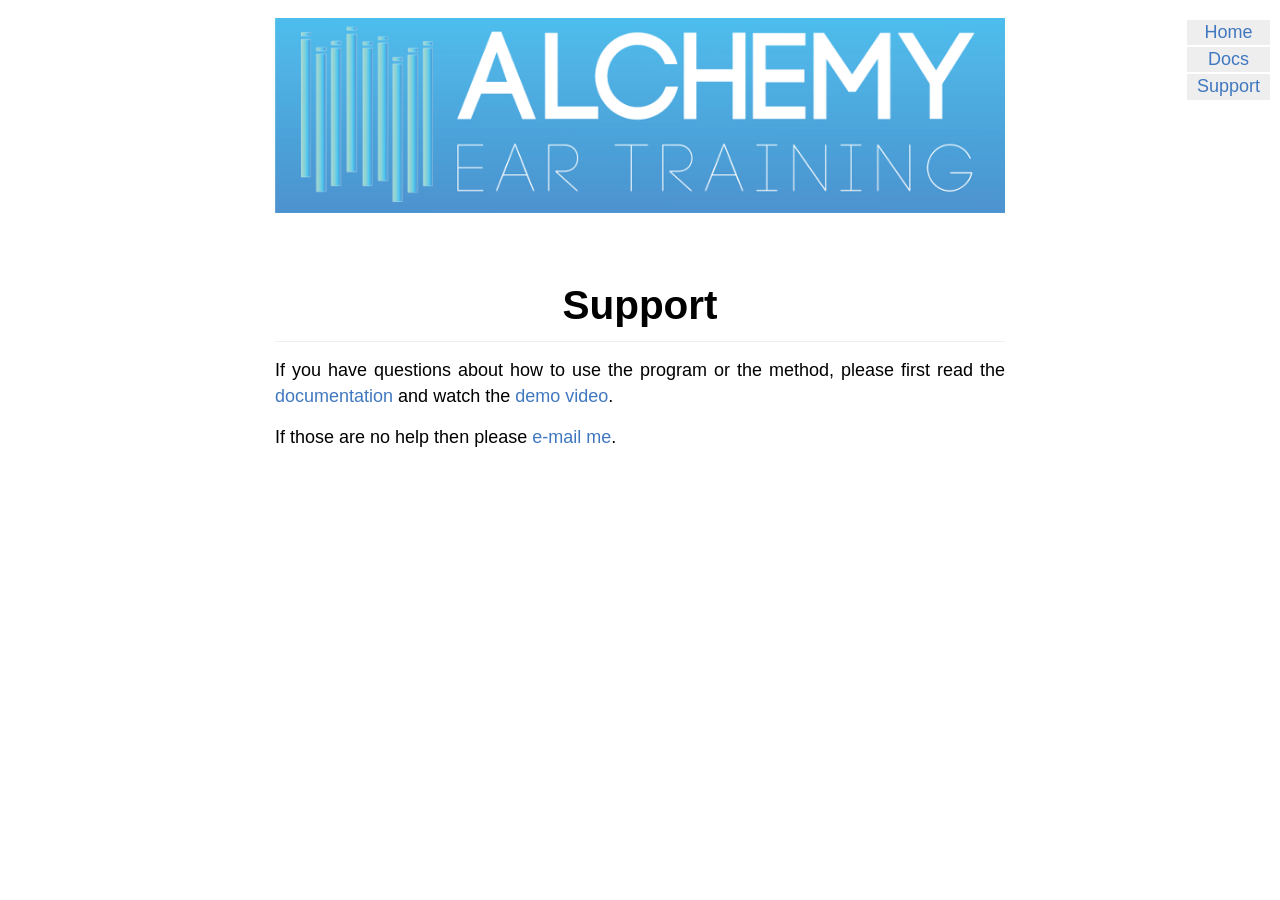
<file: docs/site/support.html>
<!DOCTYPE html>
<html>
  <head>
    <title>Alchemy Ear Training</title>
    <link rel="stylesheet" type="text/css" href="github-style.css">
    <link rel="stylesheet" type="text/css" href="additional-style.css">
    <meta name="author" content="Daniel Hones">
<meta name="viewport" content="width=device-width, initial-scale=1">

  </head>
  
  <body class="markdown-body">
    <div class="nav-links">
      <ul>
	<li><a id="home-link" href="http://www.alchemyeartraining.com">Home</a></li>
	<li><a id="method-link" href="help.html">Docs</a></li>
	<li><a id="support-link" href="support.html">Support</a></li>
      </ul>
    </div>
    <div class="content-wrapper masthead">
      <center><a href="http://www.alchemyeartraining.com"><img class="masthead" src="img/masthead.png"></a></center>
    </div>
    <div class="content-wrapper">
      <h1 id="support">Support</h1>

<p>If you have questions about how to use the program or the method, please first read the <a href="help.html">documentation</a> and
watch the <a href="https://youtu.be/eE9llJ6SgEM">demo video</a>.</p>

<p>If those are no help then please <a href="&#109;&#97;&#105;&#108;&#x74;&#111;&#x3a;&#x73;&#x75;&#112;&#x70;&#x6f;&#x72;&#x74;&#64;&#97;&#108;&#99;&#104;&#101;&#109;&#121;&#x65;&#97;&#114;&#x74;&#x72;&#x61;&#x69;&#110;&#x69;&#x6e;&#103;&#46;&#99;&#x6f;&#109;">&#x65;&#x2d;&#x6d;&#97;&#x69;&#108; &#x6d;&#x65;</a>.</p>

    </div>
    
  </body>
</html>
</file>
<file: docs/site/github-style.css>
/*
This CSS file was adapted from a project by Sindre Sorhus, his license appears below:

The MIT License (MIT)

Copyright (c) Sindre Sorhus <sindresorhus@gmail.com> (sindresorhus.com)

Permission is hereby granted, free of charge, to any person obtaining a copy
of this software and associated documentation files (the "Software"), to deal
in the Software without restriction, including without limitation the rights
to use, copy, modify, merge, publish, distribute, sublicense, and/or sell
copies of the Software, and to permit persons to whom the Software is
furnished to do so, subject to the following conditions:

The above copyright notice and this permission notice shall be included in
all copies or substantial portions of the Software.

THE SOFTWARE IS PROVIDED "AS IS", WITHOUT WARRANTY OF ANY KIND, EXPRESS OR
IMPLIED, INCLUDING BUT NOT LIMITED TO THE WARRANTIES OF MERCHANTABILITY,
FITNESS FOR A PARTICULAR PURPOSE AND NONINFRINGEMENT. IN NO EVENT SHALL THE
AUTHORS OR COPYRIGHT HOLDERS BE LIABLE FOR ANY CLAIM, DAMAGES OR OTHER
LIABILITY, WHETHER IN AN ACTION OF CONTRACT, TORT OR OTHERWISE, ARISING FROM,
OUT OF OR IN CONNECTION WITH THE SOFTWARE OR THE USE OR OTHER DEALINGS IN
THE SOFTWARE.
*/

.markdown-body {
    -webkit-text-size-adjust: 100%;
    text-size-adjust: 100%;
    color: black;
    font-family: "Helvetica Neue", Helvetica, "Segoe UI", Arial, freesans, sans-serif;
    font-size: 18px;
    line-height: 1.4;
    word-wrap: break-word;
}

.content-wrapper {
    min-width: 200px;
    max-width: 790px;
    margin: 0 auto;
    padding: 10px 30px 10px 30px;
}

.markdown-body p {
    text-align: justify;
}

.markdown-body a {
    background-color: transparent;
}

.markdown-body a:active,
.markdown-body a:hover {
    outline: 0;
}

.markdown-body strong {
    font-weight: bold;
}

.markdown-body img {
    border: 0;
}

.markdown-body hr {
    box-sizing: content-box;
    height: 0;
}

.markdown-body pre {
    overflow: auto;
}

.markdown-body code,
.markdown-body kbd,
.markdown-body pre {
    font-family: monospace, monospace;
    font-size: 1em;
}

.markdown-body input {
    color: inherit;
    font: inherit;
    margin: 0;
}

.markdown-body html input[disabled] {
    cursor: default;
}

.markdown-body input {
    line-height: normal;
}

.markdown-body input[type="checkbox"] {
    box-sizing: border-box;
    padding: 0;
}

.markdown-body table {
    border-collapse: collapse;
    border-spacing: 0;
}

.markdown-body td,
.markdown-body th {
    padding: 0;
}

.markdown-body * {
    box-sizing: border-box;
}

.markdown-body input {
    font: 13px/1.4 Helvetica, arial, nimbussansl, liberationsans, freesans, clean, sans-serif, "Segoe UI Emoji", "Segoe UI Symbol";
}

.markdown-body a {
    color: #4078c0;
    text-decoration: none;
}

.markdown-body a:hover,
.markdown-body a:active {
    text-decoration: underline;
}

.markdown-body hr {
    height: 0;
    margin: 15px 0;
    overflow: hidden;
    background: transparent;
    border: 0;
    border-bottom: 1px solid #ddd;
}

.markdown-body hr:before {
    display: table;
    content: "";
}

.markdown-body hr:after {
    display: table;
    clear: both;
    content: "";
}

.markdown-body h1,
.markdown-body h2,
.markdown-body h3,
.markdown-body h4,
.markdown-body h5,
.markdown-body h6 {
    margin-top: 15px;
    margin-bottom: 15px;
    line-height: 1.1;
}

.markdown-body blockquote {
    margin: 0;
}

.markdown-body ul, .markdown-body ol {
    padding: 0;
    margin-top: 0;
    margin-bottom: 0;
}

.markdown-body ol ol,
.markdown-body ul ol {
    list-style-type: lower-roman;
}

.markdown-body ul ul ol,
.markdown-body ul ol ol,
.markdown-body ol ul ol,
.markdown-body ol ol ol {
    list-style-type: lower-alpha;
}

.markdown-body dd {
    margin-left: 0;
}

.markdown-body code {
    font-family: Consolas, "Liberation Mono", Menlo, Courier, monospace;
    font-size: 12px;
}

.markdown-body pre {
    margin-top: 0;
    margin-bottom: 0;
    font: 12px Consolas, "Liberation Mono", Menlo, Courier, monospace;
}

.markdown-body .select::-ms-expand {
    opacity: 0;
}

.markdown-body .octicon {
    font: normal normal normal 16px/1 octicons-anchor;
    display: inline-block;
    text-decoration: none;
    text-rendering: auto;
    -webkit-font-smoothing: antialiased;
    -moz-osx-font-smoothing: grayscale;
    -webkit-user-select: none;
    -moz-user-select: none;
    -ms-user-select: none;
    user-select: none;
}

.markdown-body .octicon-link:before {
    content: '\f05c';
}

.markdown-body>*:first-child {
    margin-top: 0 !important;
}

.markdown-body>*:last-child {
    margin-bottom: 0 !important;
}

.markdown-body a:not([href]) {
    color: inherit;
    text-decoration: none;
}

.markdown-body .anchor {
    position: absolute;
    top: 0;
    left: 0;
    display: block;
    padding-right: 6px;
    padding-left: 30px;
    margin-left: -30px;
}

.markdown-body .anchor:focus {
    outline: none;
}

.markdown-body h1,
.markdown-body h2,
.markdown-body h3,
.markdown-body h4,
.markdown-body h5,
.markdown-body h6 {
    position: relative;
    margin-top: 1em;
    margin-bottom: 16px;
    font-weight: bold;
    line-height: 1.4;
}

.markdown-body h1 .octicon-link,
.markdown-body h2 .octicon-link,
.markdown-body h3 .octicon-link,
.markdown-body h4 .octicon-link,
.markdown-body h5 .octicon-link,
.markdown-body h6 .octicon-link {
    display: none;
    color: #000;
    vertical-align: middle;
}

.markdown-body h1:hover .anchor,
.markdown-body h2:hover .anchor,
.markdown-body h3:hover .anchor,
.markdown-body h4:hover .anchor,
.markdown-body h5:hover .anchor,
.markdown-body h6:hover .anchor {
    padding-left: 8px;
    margin-left: -30px;
    text-decoration: none;
}

.markdown-body h1:hover .anchor .octicon-link,
.markdown-body h2:hover .anchor .octicon-link,
.markdown-body h3:hover .anchor .octicon-link,
.markdown-body h4:hover .anchor .octicon-link,
.markdown-body h5:hover .anchor .octicon-link,
.markdown-body h6:hover .anchor .octicon-link {
    display: inline-block;
}


.markdown-body h1 {
    padding-bottom: 0.3em;
    font-size: 2.25em;
    line-height: 1.2;
    border-bottom: 1px solid #eee;
    text-align: center;
}

.markdown-body h1 .anchor {
    line-height: 1;
}

.markdown-body h2 {
    padding-bottom: 0.3em;
    font-size: 1.75em;
    line-height: 1.225;
}

.markdown-body h2 .anchor {
    line-height: 1;
}

.markdown-body h3 {
    font-size: 1.5em;
    line-height: 1.43;
}

.markdown-body h3 .anchor {
    line-height: 1.2;
}

.markdown-body h4 {
    font-size: 1.25em;
}

.markdown-body h4 .anchor {
    line-height: 1.2;
}

.markdown-body h5 {
    font-size: 1em;
}

.markdown-body h5 .anchor {
    line-height: 1.1;
}

.markdown-body h6 {
    font-size: 1em;
    color: #777;
}

.markdown-body h6 .anchor {
    line-height: 1.1;
}

.markdown-body p,
.markdown-body blockquote,
.markdown-body ul,
.markdown-body ol,
.markdown-body dl,
.markdown-body table,
.markdown-body pre {
    margin-top: 0;
    margin-bottom: 16px;
}

.markdown-body hr {
    height: 4px;
    padding: 0;
    margin: 16px 0;
    background-color: #e7e7e7;
    border: 0 none;
}

.markdown-body ul,
.markdown-body ol {
    padding-left: 2em;
}

.markdown-body ul ul,
.markdown-body ul ol,
.markdown-body ol ol,
.markdown-body ol ul {
    margin-top: 0;
    margin-bottom: 0;
}

.markdown-body li>p {
    margin-top: 16px;
}

.markdown-body dl {
    padding: 0;
}

.markdown-body dl dt {
    padding: 0;
    margin-top: 16px;
    font-size: 1em;
    font-style: italic;
    font-weight: bold;
}

.markdown-body dl dd {
    padding: 0 16px;
    margin-bottom: 16px;
}

.markdown-body blockquote {
    padding: 0 15px;
    color: #777;
    border-left: 4px solid #ddd;
}

.markdown-body blockquote>:first-child {
    margin-top: 0;
}

.markdown-body blockquote>:last-child {
    margin-bottom: 0;
}

.markdown-body table {
    display: block;
    width: 100%;
    overflow: auto;
    word-break: normal;
    word-break: keep-all;
}

.markdown-body table th {
    font-weight: bold;
}

.markdown-body table th,
.markdown-body table td {
    padding: 6px 13px;
    border: 1px solid #ddd;
}

.markdown-body table tr {
    background-color: #fff;
    border-top: 1px solid #ccc;
}

.markdown-body table tr:nth-child(2n) {
    background-color: #f8f8f8;
}

.markdown-body img {
    max-width: 100%;
    box-sizing: border-box;
}

.markdown-body code {
    padding: 0;
    padding-top: 0.2em;
    padding-bottom: 0.2em;
    margin: 0;
    font-size: 85%;
    background-color: rgba(0,0,0,0.04);
    border-radius: 3px;
}

.markdown-body code:before,
.markdown-body code:after {
    letter-spacing: -0.2em;
    content: "\00a0";
}

.markdown-body pre>code {
    padding: 0;
    margin: 0;
    font-size: 100%;
    word-break: normal;
    white-space: pre;
    background: transparent;
    border: 0;
}

.markdown-body .highlight {
    margin-bottom: 16px;
}

.markdown-body .highlight pre,
.markdown-body pre {
    padding: 16px;
    overflow: auto;
    font-size: 85%;
    line-height: 1.45;
    background-color: #f7f7f7;
    border-radius: 3px;
}

.markdown-body .highlight pre {
    margin-bottom: 0;
    word-break: normal;
}

.markdown-body pre {
    word-wrap: normal;
}

.markdown-body pre code {
    display: inline;
    max-width: initial;
    padding: 0;
    margin: 0;
    overflow: initial;
    line-height: inherit;
    word-wrap: normal;
    background-color: transparent;
    border: 0;
}

.markdown-body pre code:before,
.markdown-body pre code:after {
    content: normal;
}

.markdown-body kbd {
    display: inline-block;
    padding: 3px 5px;
    font-size: 11px;
    line-height: 10px;
    color: #555;
    vertical-align: middle;
    background-color: #fcfcfc;
    border: solid 1px #ccc;
    border-bottom-color: #bbb;
    border-radius: 3px;
    box-shadow: inset 0 -1px 0 #bbb;
}

.markdown-body .pl-c {
    color: #969896;
}

.markdown-body .pl-c1,
.markdown-body .pl-s .pl-v {
    color: #0086b3;
}

.markdown-body .pl-e,
.markdown-body .pl-en {
    color: #795da3;
}

.markdown-body .pl-s .pl-s1,
.markdown-body .pl-smi {
    color: #333;
}

.markdown-body .pl-ent {
    color: #63a35c;
}

.markdown-body .pl-k {
    color: #a71d5d;
}

.markdown-body .pl-pds,
.markdown-body .pl-s,
.markdown-body .pl-s .pl-pse .pl-s1,
.markdown-body .pl-sr,
.markdown-body .pl-sr .pl-cce,
.markdown-body .pl-sr .pl-sra,
.markdown-body .pl-sr .pl-sre {
    color: #183691;
}

.markdown-body .pl-v {
    color: #ed6a43;
}

.markdown-body .pl-id {
    color: #b52a1d;
}

.markdown-body .pl-ii {
    background-color: #b52a1d;
    color: #f8f8f8;
}

.markdown-body .pl-sr .pl-cce {
    color: #63a35c;
    font-weight: bold;
}

.markdown-body .pl-ml {
    color: #693a17;
}

.markdown-body .pl-mh,
.markdown-body .pl-mh .pl-en,
.markdown-body .pl-ms {
    color: #1d3e81;
    font-weight: bold;
}

.markdown-body .pl-mq {
    color: #008080;
}

.markdown-body .pl-mi {
    color: #333;
    font-style: italic;
}

.markdown-body .pl-mb {
    color: #333;
    font-weight: bold;
}

.markdown-body .pl-md {
    background-color: #ffecec;
    color: #bd2c00;
}

.markdown-body .pl-mi1 {
    background-color: #eaffea;
    color: #55a532;
}

.markdown-body .pl-mdr {
    color: #795da3;
    font-weight: bold;
}

.markdown-body .pl-mo {
    color: #1d3e81;
}

.markdown-body kbd {
    display: inline-block;
    padding: 3px 5px;
    font: 11px Consolas, "Liberation Mono", Menlo, Courier, monospace;
    line-height: 10px;
    color: #555;
    vertical-align: middle;
    background-color: #fcfcfc;
    border: solid 1px #ccc;
    border-bottom-color: #bbb;
    border-radius: 3px;
    box-shadow: inset 0 -1px 0 #bbb;
}

.markdown-body .task-list-item {
    list-style-type: none;
}

.markdown-body .task-list-item+.task-list-item {
    margin-top: 3px;
}

.markdown-body .task-list-item input {
    margin: 0 0.35em 0.25em -1.6em;
    vertical-align: middle;
}

.markdown-body :checked+.radio-label {
    z-index: 1;
    position: relative;
    border-color: #4078c0;
}
</file>
<file: docs/site/main-style.css>
#demo-video {
    margin-top: 30px;
}

#download-link-wrapper a {
    display: block;
    margin: auto;
    text-align: center;
}

#download-link-wrapper {
    padding-top: 8px;
}

div.content-wrapper ul {
    list-style-type: none;
    padding: 2px;
    margin: 2px;
}

div.content-wrapper li {
    padding: 0px;
    margin: 3px;
}

div.content-wrapper li a {
    display: inline-block;
    background: #eee;
    padding: 3px 10px 3px 10px;
    text-align: center;
    width: 100%;
}

div.content-wrapper li a:hover {
    text-decoration: none;
    background: lightgray;
}

#whatisit {
    padding-top: 40px;
    margin-top: 10px;
}

.video-wrapper {
    position: relative;
    padding-bottom: 56.25%;
    padding-top: 10px;
    height: 0;
}
.video-wrapper iframe {
    position: absolute;
    top: 0;
    left: 0;
    width: 100%;
    height: 100%;
}

@media screen and (max-width: 800px) {
    body, .content-wrapper {
	font-size: 18px;
	padding-left: 3px;
	padding-right: 3px;
    }

    .masthead {
	width: 100%;
	padding-left: 0;
	padding-right: 0;
	margin-left: 0;
	margin-right: 0;
    }


}
</file>
<file: Alchemy/docs/github-style.css>
/*
This CSS file was adapted from a project by Sindre Sorhus, his license appears below:

The MIT License (MIT)

Copyright (c) Sindre Sorhus <sindresorhus@gmail.com> (sindresorhus.com)

Permission is hereby granted, free of charge, to any person obtaining a copy
of this software and associated documentation files (the "Software"), to deal
in the Software without restriction, including without limitation the rights
to use, copy, modify, merge, publish, distribute, sublicense, and/or sell
copies of the Software, and to permit persons to whom the Software is
furnished to do so, subject to the following conditions:

The above copyright notice and this permission notice shall be included in
all copies or substantial portions of the Software.

THE SOFTWARE IS PROVIDED "AS IS", WITHOUT WARRANTY OF ANY KIND, EXPRESS OR
IMPLIED, INCLUDING BUT NOT LIMITED TO THE WARRANTIES OF MERCHANTABILITY,
FITNESS FOR A PARTICULAR PURPOSE AND NONINFRINGEMENT. IN NO EVENT SHALL THE
AUTHORS OR COPYRIGHT HOLDERS BE LIABLE FOR ANY CLAIM, DAMAGES OR OTHER
LIABILITY, WHETHER IN AN ACTION OF CONTRACT, TORT OR OTHERWISE, ARISING FROM,
OUT OF OR IN CONNECTION WITH THE SOFTWARE OR THE USE OR OTHER DEALINGS IN
THE SOFTWARE.
*/

.markdown-body {
    -webkit-text-size-adjust: 100%;
    text-size-adjust: 100%;
    color: black;
    font-family: "Helvetica Neue", Helvetica, "Segoe UI", Arial, freesans, sans-serif;
    font-size: 20px;
    line-height: 1.6;
    word-wrap: break-word;
}

.content-wrapper {
    min-width: 200px;
    max-width: 790px;
    margin: 0 auto;
    padding: 10px 30px 10px 30px;
}

.markdown-body p {
    text-align: justify;
}

.markdown-body a {
    background-color: transparent;
}

.markdown-body a:active,
.markdown-body a:hover {
    outline: 0;
}

.markdown-body strong {
    font-weight: bold;
}

.markdown-body img {
    border: 0;
}

.markdown-body hr {
    box-sizing: content-box;
    height: 0;
}

.markdown-body pre {
    overflow: auto;
}

.markdown-body code,
.markdown-body kbd,
.markdown-body pre {
    font-family: monospace, monospace;
    font-size: 1em;
}

.markdown-body input {
    color: inherit;
    font: inherit;
    margin: 0;
}

.markdown-body html input[disabled] {
    cursor: default;
}

.markdown-body input {
    line-height: normal;
}

.markdown-body input[type="checkbox"] {
    box-sizing: border-box;
    padding: 0;
}

.markdown-body table {
    border-collapse: collapse;
    border-spacing: 0;
}

.markdown-body td,
.markdown-body th {
    padding: 0;
}

.markdown-body * {
    box-sizing: border-box;
}

.markdown-body input {
    font: 13px/1.4 Helvetica, arial, nimbussansl, liberationsans, freesans, clean, sans-serif, "Segoe UI Emoji", "Segoe UI Symbol";
}

.markdown-body a {
    color: #4078c0;
    text-decoration: none;
}

.markdown-body a:hover,
.markdown-body a:active {
    text-decoration: underline;
}

.markdown-body hr {
    height: 0;
    margin: 15px 0;
    overflow: hidden;
    background: transparent;
    border: 0;
    border-bottom: 1px solid #ddd;
}

.markdown-body hr:before {
    display: table;
    content: "";
}

.markdown-body hr:after {
    display: table;
    clear: both;
    content: "";
}

.markdown-body h1,
.markdown-body h2,
.markdown-body h3,
.markdown-body h4,
.markdown-body h5,
.markdown-body h6 {
    margin-top: 15px;
    margin-bottom: 15px;
    line-height: 1.1;
}

.markdown-body blockquote {
    margin: 0;
}

.markdown-body ul, .markdown-body ol {
    padding: 0;
    margin-top: 0;
    margin-bottom: 0;
}

.markdown-body ol ol,
.markdown-body ul ol {
    list-style-type: lower-roman;
}

.markdown-body ul ul ol,
.markdown-body ul ol ol,
.markdown-body ol ul ol,
.markdown-body ol ol ol {
    list-style-type: lower-alpha;
}

.markdown-body dd {
    margin-left: 0;
}

.markdown-body code {
    font-family: Consolas, "Liberation Mono", Menlo, Courier, monospace;
    font-size: 12px;
}

.markdown-body pre {
    margin-top: 0;
    margin-bottom: 0;
    font: 12px Consolas, "Liberation Mono", Menlo, Courier, monospace;
}

.markdown-body .select::-ms-expand {
    opacity: 0;
}

.markdown-body .octicon {
    font: normal normal normal 16px/1 octicons-anchor;
    display: inline-block;
    text-decoration: none;
    text-rendering: auto;
    -webkit-font-smoothing: antialiased;
    -moz-osx-font-smoothing: grayscale;
    -webkit-user-select: none;
    -moz-user-select: none;
    -ms-user-select: none;
    user-select: none;
}

.markdown-body .octicon-link:before {
    content: '\f05c';
}

.markdown-body>*:first-child {
    margin-top: 0 !important;
}

.markdown-body>*:last-child {
    margin-bottom: 0 !important;
}

.markdown-body a:not([href]) {
    color: inherit;
    text-decoration: none;
}

.markdown-body .anchor {
    position: absolute;
    top: 0;
    left: 0;
    display: block;
    padding-right: 6px;
    padding-left: 30px;
    margin-left: -30px;
}

.markdown-body .anchor:focus {
    outline: none;
}

.markdown-body h1,
.markdown-body h2,
.markdown-body h3,
.markdown-body h4,
.markdown-body h5,
.markdown-body h6 {
    position: relative;
    margin-top: 1em;
    margin-bottom: 16px;
    font-weight: bold;
    line-height: 1.4;
}

.markdown-body h1 .octicon-link,
.markdown-body h2 .octicon-link,
.markdown-body h3 .octicon-link,
.markdown-body h4 .octicon-link,
.markdown-body h5 .octicon-link,
.markdown-body h6 .octicon-link {
    display: none;
    color: #000;
    vertical-align: middle;
}

.markdown-body h1:hover .anchor,
.markdown-body h2:hover .anchor,
.markdown-body h3:hover .anchor,
.markdown-body h4:hover .anchor,
.markdown-body h5:hover .anchor,
.markdown-body h6:hover .anchor {
    padding-left: 8px;
    margin-left: -30px;
    text-decoration: none;
}

.markdown-body h1:hover .anchor .octicon-link,
.markdown-body h2:hover .anchor .octicon-link,
.markdown-body h3:hover .anchor .octicon-link,
.markdown-body h4:hover .anchor .octicon-link,
.markdown-body h5:hover .anchor .octicon-link,
.markdown-body h6:hover .anchor .octicon-link {
    display: inline-block;
}


.markdown-body h1 {
    padding-bottom: 0.3em;
    font-size: 2.25em;
    line-height: 1.2;
    border-bottom: 1px solid #eee;
    text-align: center;
}

.markdown-body h1 .anchor {
    line-height: 1;
}

.markdown-body h2 {
    padding-bottom: 0.3em;
    font-size: 1.75em;
    line-height: 1.225;
}

.markdown-body h2 .anchor {
    line-height: 1;
}

.markdown-body h3 {
    font-size: 1.5em;
    line-height: 1.43;
}

.markdown-body h3 .anchor {
    line-height: 1.2;
}

.markdown-body h4 {
    font-size: 1.25em;
}

.markdown-body h4 .anchor {
    line-height: 1.2;
}

.markdown-body h5 {
    font-size: 1em;
}

.markdown-body h5 .anchor {
    line-height: 1.1;
}

.markdown-body h6 {
    font-size: 1em;
    color: #777;
}

.markdown-body h6 .anchor {
    line-height: 1.1;
}

.markdown-body p,
.markdown-body blockquote,
.markdown-body ul,
.markdown-body ol,
.markdown-body dl,
.markdown-body table,
.markdown-body pre {
    margin-top: 0;
    margin-bottom: 16px;
}

.markdown-body hr {
    height: 4px;
    padding: 0;
    margin: 16px 0;
    background-color: #e7e7e7;
    border: 0 none;
}

.markdown-body ul,
.markdown-body ol {
    padding-left: 2em;
}

.markdown-body ul ul,
.markdown-body ul ol,
.markdown-body ol ol,
.markdown-body ol ul {
    margin-top: 0;
    margin-bottom: 0;
}

.markdown-body li>p {
    margin-top: 16px;
}

.markdown-body dl {
    padding: 0;
}

.markdown-body dl dt {
    padding: 0;
    margin-top: 16px;
    font-size: 1em;
    font-style: italic;
    font-weight: bold;
}

.markdown-body dl dd {
    padding: 0 16px;
    margin-bottom: 16px;
}

.markdown-body blockquote {
    padding: 0 15px;
    color: #777;
    border-left: 4px solid #ddd;
}

.markdown-body blockquote>:first-child {
    margin-top: 0;
}

.markdown-body blockquote>:last-child {
    margin-bottom: 0;
}

.markdown-body table {
    display: block;
    width: 100%;
    overflow: auto;
    word-break: normal;
    word-break: keep-all;
}

.markdown-body table th {
    font-weight: bold;
}

.markdown-body table th,
.markdown-body table td {
    padding: 6px 13px;
    border: 1px solid #ddd;
}

.markdown-body table tr {
    background-color: #fff;
    border-top: 1px solid #ccc;
}

.markdown-body table tr:nth-child(2n) {
    background-color: #f8f8f8;
}

.markdown-body img {
    max-width: 100%;
    box-sizing: border-box;
}

.markdown-body code {
    padding: 0;
    padding-top: 0.2em;
    padding-bottom: 0.2em;
    margin: 0;
    font-size: 85%;
    background-color: rgba(0,0,0,0.04);
    border-radius: 3px;
}

.markdown-body code:before,
.markdown-body code:after {
    letter-spacing: -0.2em;
    content: "\00a0";
}

.markdown-body pre>code {
    padding: 0;
    margin: 0;
    font-size: 100%;
    word-break: normal;
    white-space: pre;
    background: transparent;
    border: 0;
}

.markdown-body .highlight {
    margin-bottom: 16px;
}

.markdown-body .highlight pre,
.markdown-body pre {
    padding: 16px;
    overflow: auto;
    font-size: 85%;
    line-height: 1.45;
    background-color: #f7f7f7;
    border-radius: 3px;
}

.markdown-body .highlight pre {
    margin-bottom: 0;
    word-break: normal;
}

.markdown-body pre {
    word-wrap: normal;
}

.markdown-body pre code {
    display: inline;
    max-width: initial;
    padding: 0;
    margin: 0;
    overflow: initial;
    line-height: inherit;
    word-wrap: normal;
    background-color: transparent;
    border: 0;
}

.markdown-body pre code:before,
.markdown-body pre code:after {
    content: normal;
}

.markdown-body kbd {
    display: inline-block;
    padding: 3px 5px;
    font-size: 11px;
    line-height: 10px;
    color: #555;
    vertical-align: middle;
    background-color: #fcfcfc;
    border: solid 1px #ccc;
    border-bottom-color: #bbb;
    border-radius: 3px;
    box-shadow: inset 0 -1px 0 #bbb;
}

.markdown-body .pl-c {
    color: #969896;
}

.markdown-body .pl-c1,
.markdown-body .pl-s .pl-v {
    color: #0086b3;
}

.markdown-body .pl-e,
.markdown-body .pl-en {
    color: #795da3;
}

.markdown-body .pl-s .pl-s1,
.markdown-body .pl-smi {
    color: #333;
}

.markdown-body .pl-ent {
    color: #63a35c;
}

.markdown-body .pl-k {
    color: #a71d5d;
}

.markdown-body .pl-pds,
.markdown-body .pl-s,
.markdown-body .pl-s .pl-pse .pl-s1,
.markdown-body .pl-sr,
.markdown-body .pl-sr .pl-cce,
.markdown-body .pl-sr .pl-sra,
.markdown-body .pl-sr .pl-sre {
    color: #183691;
}

.markdown-body .pl-v {
    color: #ed6a43;
}

.markdown-body .pl-id {
    color: #b52a1d;
}

.markdown-body .pl-ii {
    background-color: #b52a1d;
    color: #f8f8f8;
}

.markdown-body .pl-sr .pl-cce {
    color: #63a35c;
    font-weight: bold;
}

.markdown-body .pl-ml {
    color: #693a17;
}

.markdown-body .pl-mh,
.markdown-body .pl-mh .pl-en,
.markdown-body .pl-ms {
    color: #1d3e81;
    font-weight: bold;
}

.markdown-body .pl-mq {
    color: #008080;
}

.markdown-body .pl-mi {
    color: #333;
    font-style: italic;
}

.markdown-body .pl-mb {
    color: #333;
    font-weight: bold;
}

.markdown-body .pl-md {
    background-color: #ffecec;
    color: #bd2c00;
}

.markdown-body .pl-mi1 {
    background-color: #eaffea;
    color: #55a532;
}

.markdown-body .pl-mdr {
    color: #795da3;
    font-weight: bold;
}

.markdown-body .pl-mo {
    color: #1d3e81;
}

.markdown-body kbd {
    display: inline-block;
    padding: 3px 5px;
    font: 11px Consolas, "Liberation Mono", Menlo, Courier, monospace;
    line-height: 10px;
    color: #555;
    vertical-align: middle;
    background-color: #fcfcfc;
    border: solid 1px #ccc;
    border-bottom-color: #bbb;
    border-radius: 3px;
    box-shadow: inset 0 -1px 0 #bbb;
}

.markdown-body .task-list-item {
    list-style-type: none;
}

.markdown-body .task-list-item+.task-list-item {
    margin-top: 3px;
}

.markdown-body .task-list-item input {
    margin: 0 0.35em 0.25em -1.6em;
    vertical-align: middle;
}

.markdown-body :checked+.radio-label {
    z-index: 1;
    position: relative;
    border-color: #4078c0;
}
</file>
<file: Alchemy/docs/additional-style.css>
div.nav-links {
    float: right;
    padding-top: 10px;
}
a.footnote {
    vertical-align: super;
    font-size: .8em;
}
div.footnotes {
    margin-top: 40px;
    font-size: .8em;
}
div.nav-links ul {
    list-style-type: none;
}

div.nav-links li {
    padding: 0px;
    margin: 2px;
}

div.nav-links a {
    display: inline-block;
    background: #eee;
    padding: 0px 10px 0px 10px;
    text-align: center;
    width: 100%;
}

div.nav-links a:hover {
    text-decoration: none;
    background: lightgray;
}

#alchemyeartrainingbrusingtheprogram {
    margin-top: 0px;
}

#keyboardshortcuts {
    text-align: center;
}

#keyboardshortcuts+table {
    width: 65%;
    margin: auto;
}
audio {
    margin-bottom: 8px;
}
@media screen and (max-width: 800px) {
    body, .content-wrapper {
	font-size: 18px;
	padding-left: 3px;
	padding-right: 3px;
    }
    .masthead {
	padding-left: 0;
	padding-right: 0;
	margin-left: 0;
	margin-right: 0;
	width: 100%;
    }
    .markdown-body h1:first-of-type {
	margin-top: 2px;
	padding-top: 0;
    }
    div.nav-links {
	float: none;
	margin: auto;
	background: #eee;
	padding: 0;
    }
    div.nav-links ul {
	width: 100%;
	padding: 0;
	margin-top: 0;
	margin-bottom: 0;
    }
    div.nav-links li, div.nav-links a {
	padding-top: 0;
	padding-bottom: 0;
	margin: 0;
	display: inline-block;
    }
    div.nav-links a {
	padding-left: 0.5em;
	border-right: thin solid lightgray
    }

}
</file>
<file: Alchemy/docs/main-style.css>
#demo-video {
    margin-top: 30px;
}

div.content-wrapper ul {
    list-style-type: none;
    padding: 2px;
    margin: 2px;
}

div.content-wrapper li {
    padding: 0px;
    margin: 3px;
}

div.content-wrapper li a {
    display: inline-block;
    background: #eee;
    padding: 3px 10px 3px 10px;
    text-align: center;
    width: 100%;
}

div.content-wrapper li a:hover {
    text-decoration: none;
    background: lightgray;
}
#whatisit {
    padding-top: 30px;
    margin-top: 10px;
}
.video-wrapper {
    position: relative;
    padding-bottom: 56.25%;
    padding-top: 10px;
    height: 0;
}
.video-wrapper iframe {
    position: absolute;
    top: 0;
    left: 0;
    width: 100%;
    height: 100%;
}

@media screen and (max-width: 800px) {
    body, .content-wrapper {
	font-size: 18px;
	padding-left: 3px;
	padding-right: 3px;
    }

    .masthead {
	width: 100%;
	padding-left: 0;
	padding-right: 0;
	margin-left: 0;
	margin-right: 0;
    }


}
</file>
<file: docs/site/additional-style.css>
div.nav-links {
    float: right;
    padding-top: 10px;
}
a.footnote {
    vertical-align: super;
    font-size: .8em;
}
div.footnotes {
    margin-top: 40px;
    font-size: .8em;
}
div.nav-links ul {
    list-style-type: none;
}

div.nav-links li {
    padding: 0px;
    margin: 2px;
}

div.nav-links a {
    display: inline-block;
    background: #eee;
    padding: 0px 10px 0px 10px;
    text-align: center;
    width: 100%;
}

div.nav-links a:hover {
    text-decoration: none;
    background: lightgray;
}

#alchemyeartrainingbrusingtheprogram {
    margin-top: 0px;
}

#keyboardshortcuts {
    text-align: center;
}

#keyboardshortcuts+table {
    width: 65%;
    margin: auto;
}
audio {
    margin-bottom: 8px;
}
@media screen and (max-width: 800px) {
    body, .content-wrapper {
	font-size: 18px;
	padding-left: 3px;
	padding-right: 3px;
    }
    .masthead {
	padding-left: 0;
	padding-right: 0;
	margin-left: 0;
	margin-right: 0;
	width: 100%;
    }
    .markdown-body h1:first-of-type {
	margin-top: 2px;
	padding-top: 0;
    }
    div.nav-links {
	float: none;
	margin: auto;
	background: #eee;
	padding: 0;
    }
    div.nav-links ul {
	width: 100%;
	padding: 0;
	margin-top: 0;
	margin-bottom: 0;
    }
    div.nav-links li, div.nav-links a {
	padding-top: 0;
	padding-bottom: 0;
	margin: 0;
	display: inline-block;
    }
    div.nav-links a {
	padding-left: 0.5em;
	border-right: thin solid lightgray
    }

}
</file>
